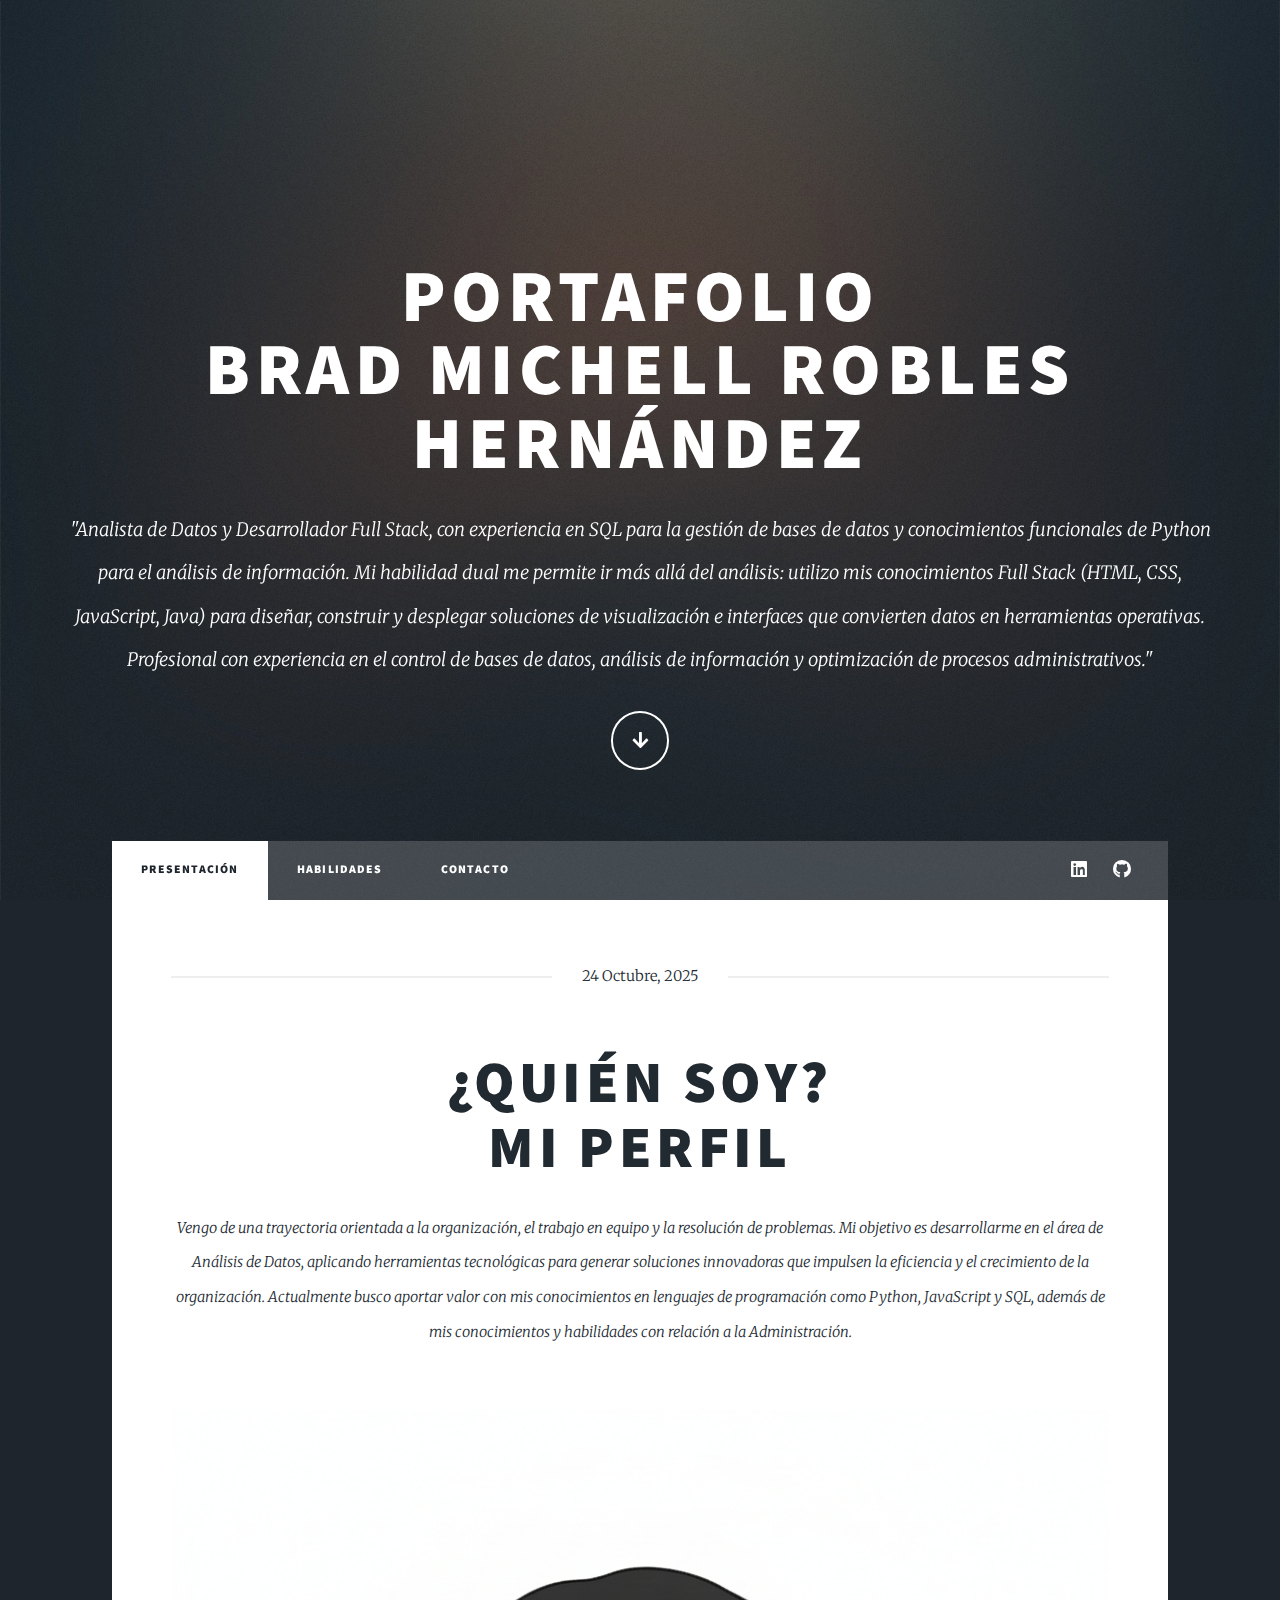
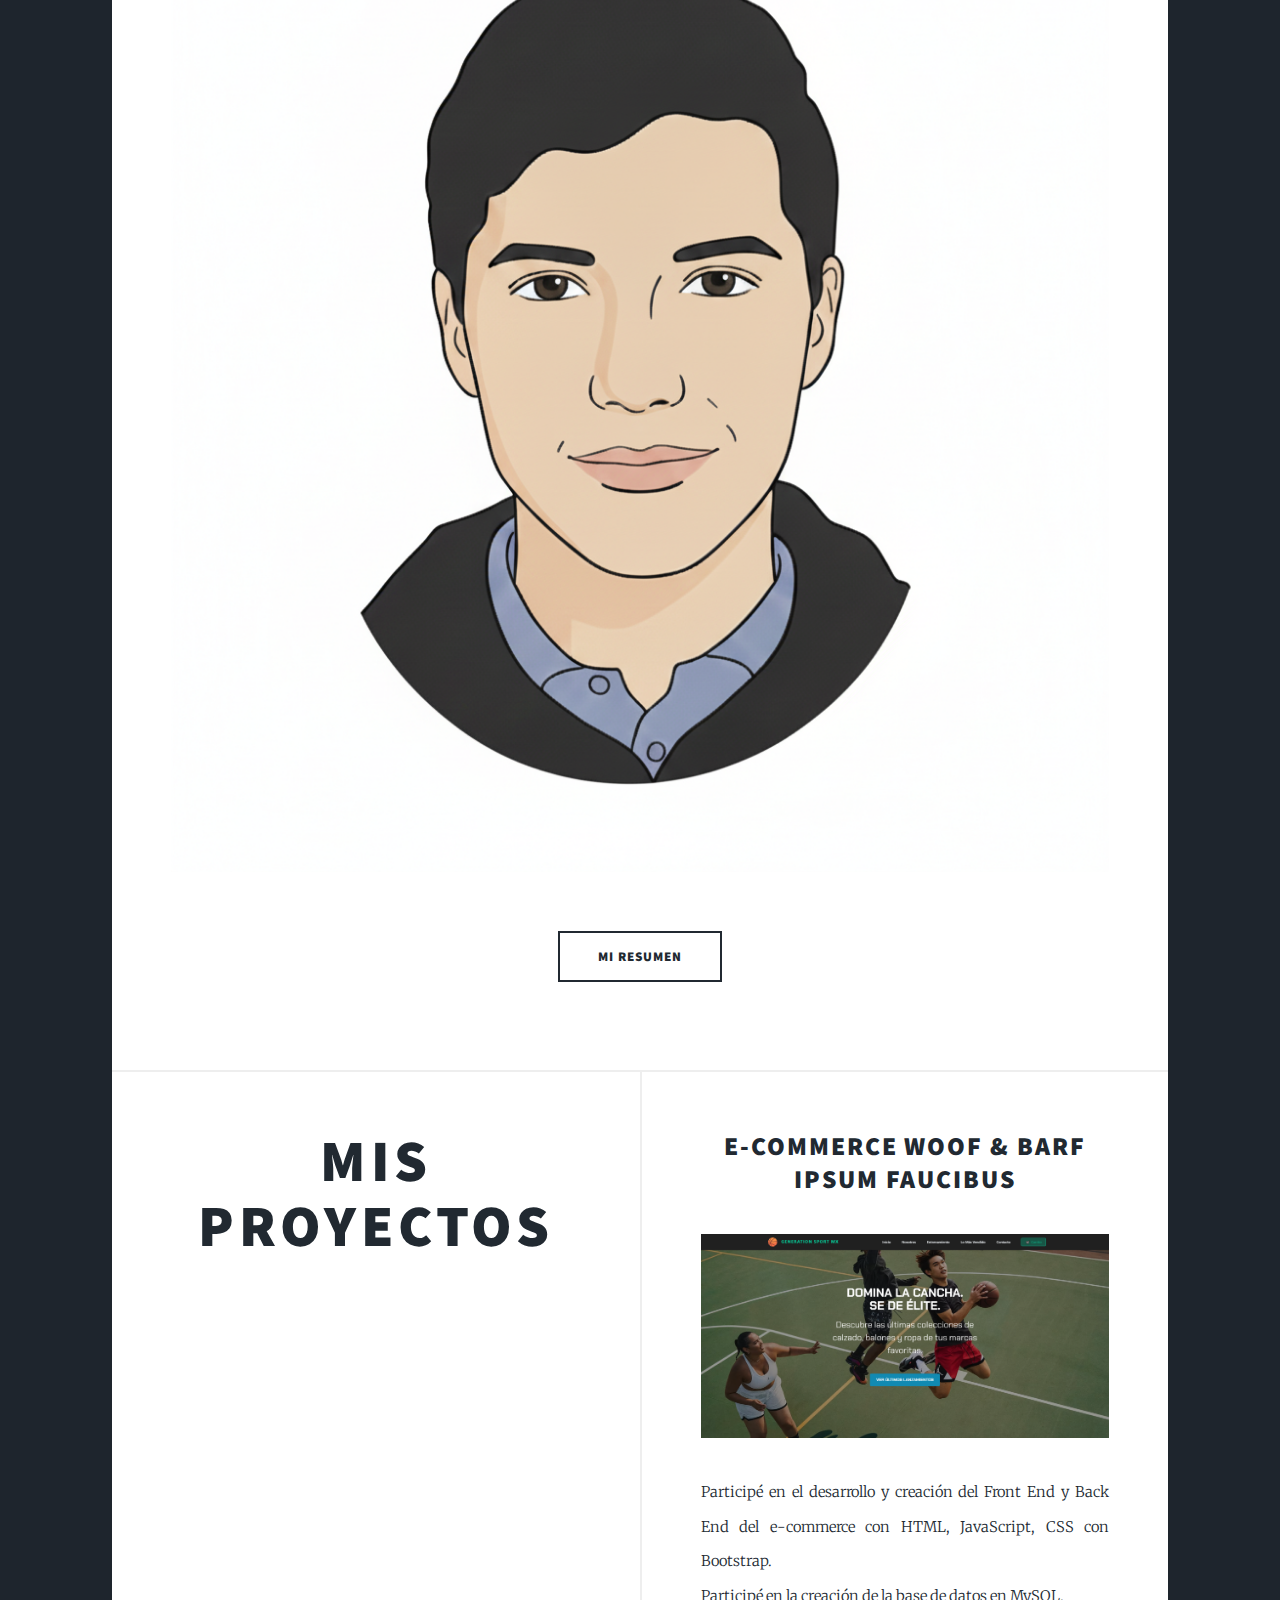
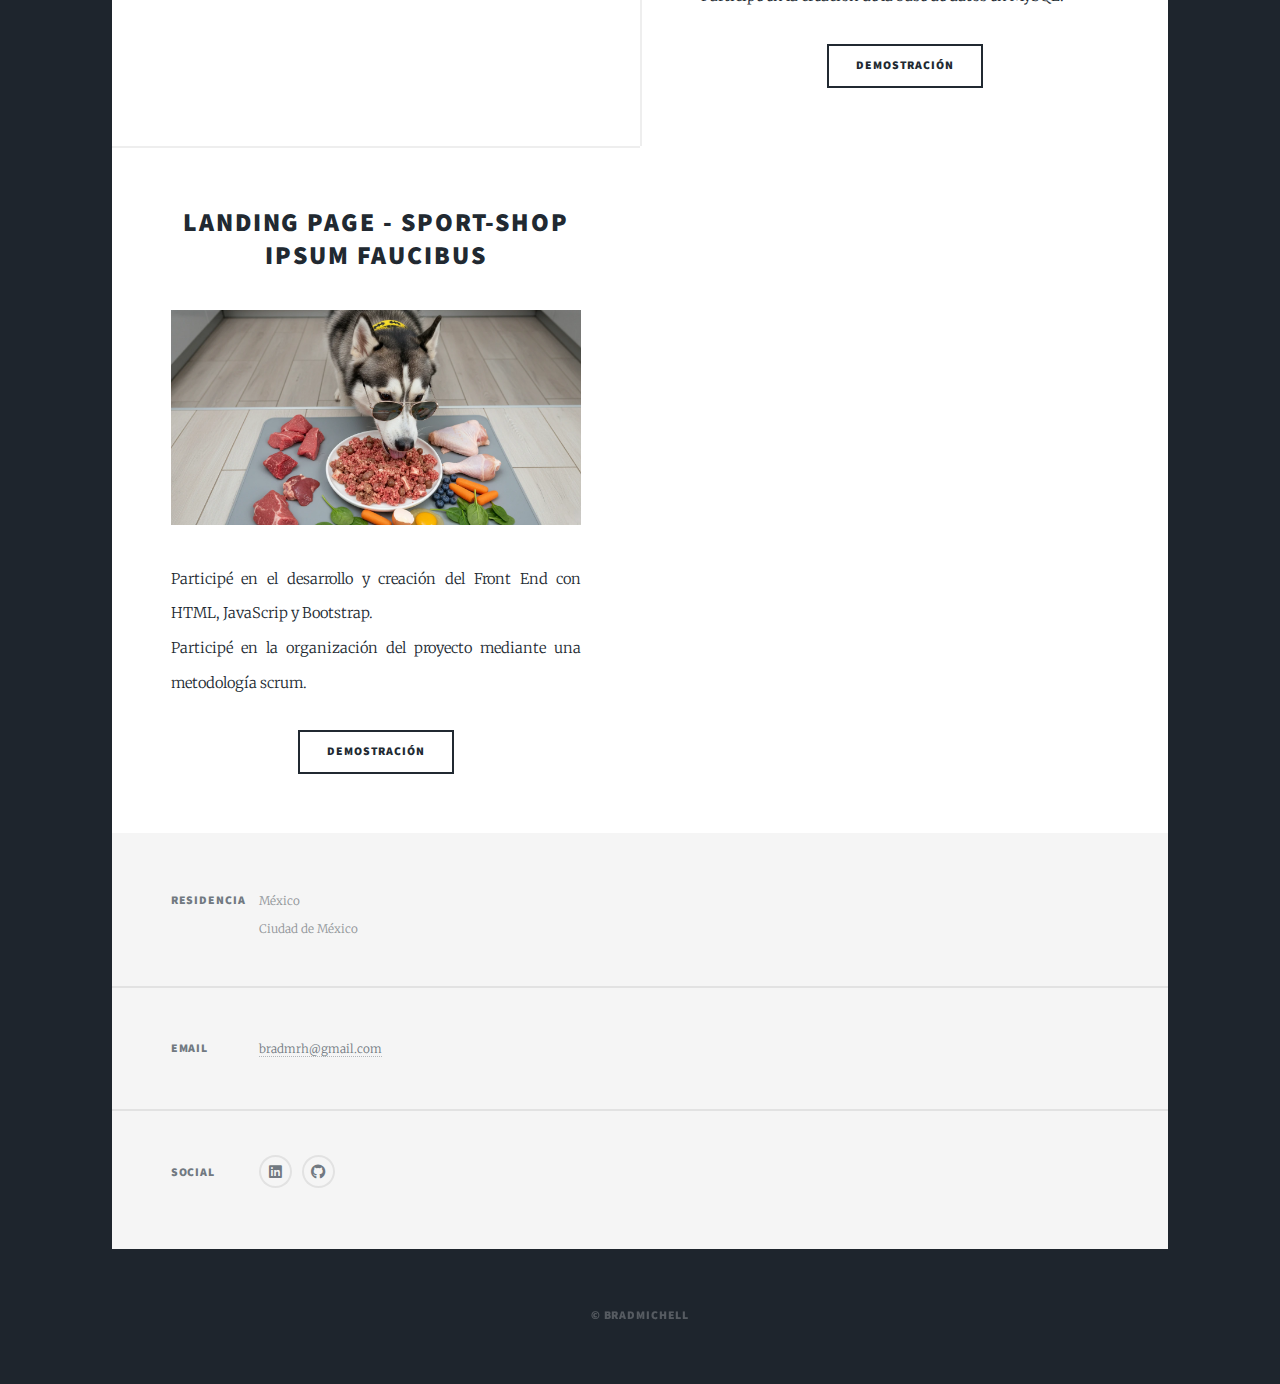
<file: index.html>
<!DOCTYPE HTML>
<!--
	Massively by HTML5 UP
	html5up.net | @ajlkn
	Free for personal and commercial use under the CCA 3.0 license (html5up.net/license)
-->
<html>
	<head>
		<title>Portafolio</title>
		<meta charset="utf-8" />
		<meta name="viewport" content="width=device-width, initial-scale=1, user-scalable=no" />
		<link rel="stylesheet" href="assets/css/main.css" />
		<noscript><link rel="stylesheet" href="assets/css/noscript.css" /></noscript>
	</head>
	<body class="is-preload">

		<!-- Wrapper -->
			<div id="wrapper" class="fade-in">

				<!-- Intro -->
					<div id="intro">
						<h1>Portafolio<br />
						Brad Michell Robles Hernández</h1>
						<p>"Analista de Datos y Desarrollador Full Stack, con experiencia en SQL para la gestión de bases de datos y conocimientos funcionales de Python para el análisis de información. Mi habilidad dual me permite ir más allá del análisis: utilizo mis conocimientos Full Stack (HTML, CSS, JavaScript, Java) para diseñar, construir y desplegar soluciones de visualización e interfaces que convierten datos en herramientas operativas. Profesional con experiencia en el control de bases de datos, análisis de información y optimización de procesos administrativos."</p>
						<ul class="actions">
							<li><a href="#header" class="button icon solid solo fa-arrow-down scrolly">Continue</a></li>
						</ul>
					</div>

				<!-- Header -->
					<header id="header">
						<a href="index.html" class="logo">Mi perfil</a>
					</header>

				<!-- Nav -->
					<nav id="nav">
						<ul class="links">
							<li class="active"><a href="index.html">Presentación</a></li>
							<li><a href="skills.html">Habilidades</a></li>
							<li><a href="contacto.html">Contacto</a></li>
						</ul>
						<ul class="icons">
							<li><a href="https://www.linkedin.com/in/brad-michell-robles-hernandez/" class="icon brands fa-linkedin"><span class="label">Lindekin</span></a></li>
							<li><a href="https://github.com/bradmrh-dev" class="icon brands fa-github"><span class="label">GitHub</span></a></li>
						</ul>
					</nav>

				<!-- Main -->
					<div id="main">

						<!-- Featured Post -->
							<article class="post featured">
								<header class="major">
									<span class="date"> 24 Octubre, 2025</span>
									<h2><a href="#">¿Quién soy?<br />
									Mi perfil</a></h2>
									<p>Vengo
                                    de una trayectoria orientada a la organización, el trabajo en equipo y la resolución de problemas. Mi objetivo es
                                    desarrollarme en el área de Análisis de Datos, aplicando herramientas tecnológicas para generar soluciones innovadoras
                                    que impulsen la eficiencia y el crecimiento de la organización.
                                    Actualmente busco aportar valor con mis conocimientos en lenguajes de programación como Python, JavaScript y SQL,
                                    además de mis conocimientos y habilidades con relación a la Administración.</p>
								</header>
								<a href="#" class="image main"><img src="images/profilebrad.png" alt="" /></a>
								<ul class="actions special">
									<li><a href="/archivospdf/BRAD MICHELL ROBLES HERNANDEZ-CV-Entrega3.pdf" class="button large">Mi resumen</a></li>
								</ul>
							</article>

						<!-- Posts -->
							<section class="posts">
								
								<h1 class="titulo-seccion">Mis Proyectos</h1>
								<article>
									<header>
										<h2><a href="#">E-Commerce Woof & BARF<br />
										ipsum faucibus</a></h2>
									</header>
									<a href="#" class="image fit"><img src="images/sport.png" alt="" /></a>
									<p>Participé en el desarrollo y creación del Front End y Back End del e-commerce con HTML, JavaScript, CSS con
                                    Bootstrap.<br />
                                    Participé en la creación de la base de datos en MySQL.</p>
									<ul class="actions special">
										<li><a href="https://github.com/Arukado69/Proyecto-Integrador" class="button">Demostración</a></li>
									</ul>
								</article>

								<article>
									<header>
										<h2><a href="#">Landing Page - Sport-Shop<br />
										ipsum faucibus</a></h2>
									</header>
									<a href="#" class="image fit"><img src="images/inicio-hero.webp" alt="" /></a>
									<p>Participé en el desarrollo y creación del Front End con HTML, JavaScrip y Bootstrap.<br />
                                    Participé en la organización del proyecto mediante una metodología scrum.</p>
									<ul class="actions special">
										<li><a href="https://github.com/zepahua25/Hackathon-Sport-Shop" class="button">Demostración</a></li>
									</ul>
								</article>
							</div>
							</section>

				<!-- Footer -->
					<footer id="footer">
						<section class="split contact">
							<section class="alt">
								<h3>Residencia</h3>
								<p>México<br />
								Ciudad de México</p>
							</section>
							<section>
								<h3>Email</h3>
								<p><a href="#">bradmrh@gmail.com</a></p>
							</section>
							<section>
								<h3>Social</h3>
								<ul class="icons alt">
									<li><a href="https://www.linkedin.com/in/brad-michell-robles-hernandez/" class="icon brands alt fa-linkedin"><span class="label">Lindedin</span></a></li>
									<li><a href="https://github.com/bradmrh-dev" class="icon brands alt fa-github"><span class="label">GitHub</span></a></li>
								</ul>
							</section>
						</section>
					</footer>

				<!-- Copyright -->
					<div id="copyright">
						<ul><li>&copy; BradMichell</li></ul>
					</div>

			</div>

		<!-- Scripts -->
			<script src="assets/js/jquery.min.js"></script>
			<script src="assets/js/jquery.scrollex.min.js"></script>
			<script src="assets/js/jquery.scrolly.min.js"></script>
			<script src="assets/js/browser.min.js"></script>
			<script src="assets/js/breakpoints.min.js"></script>
			<script src="assets/js/util.js"></script>
			<script src="assets/js/main.js"></script>

	</body>
</html>
</file>
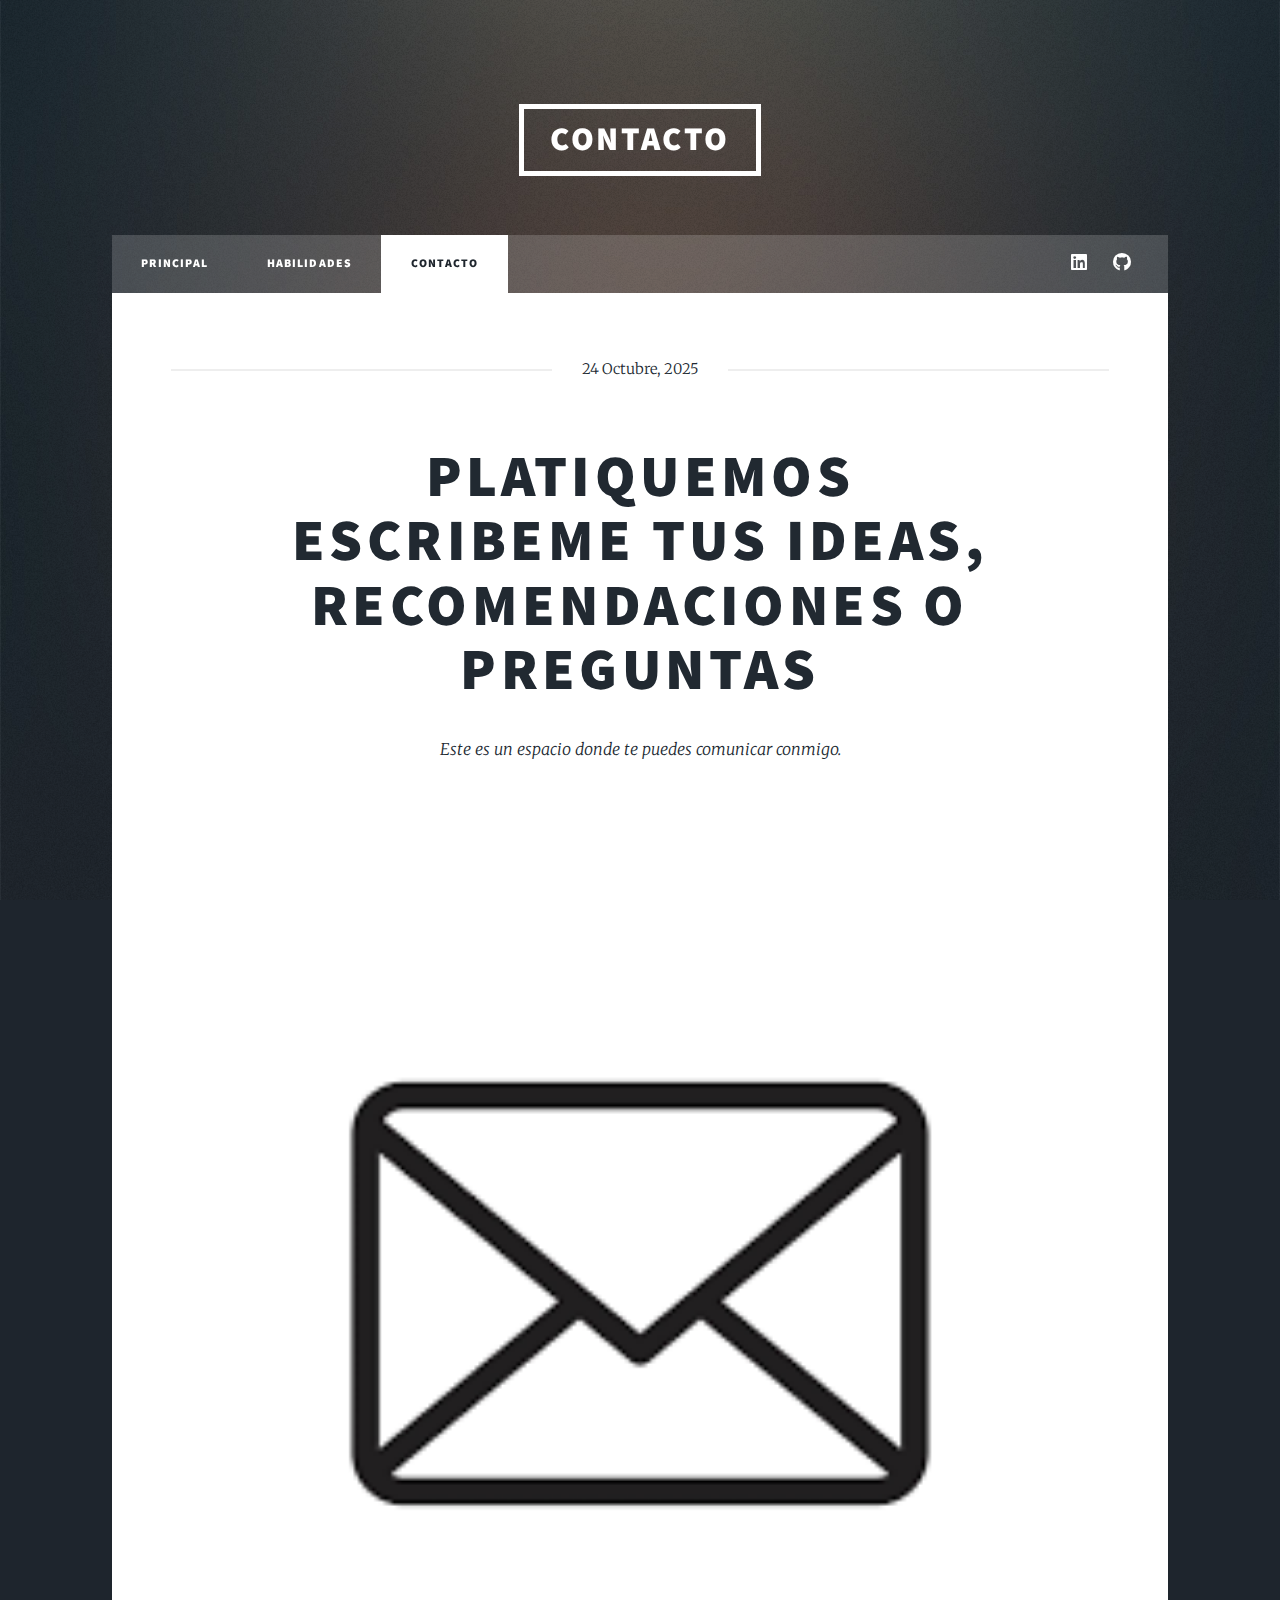
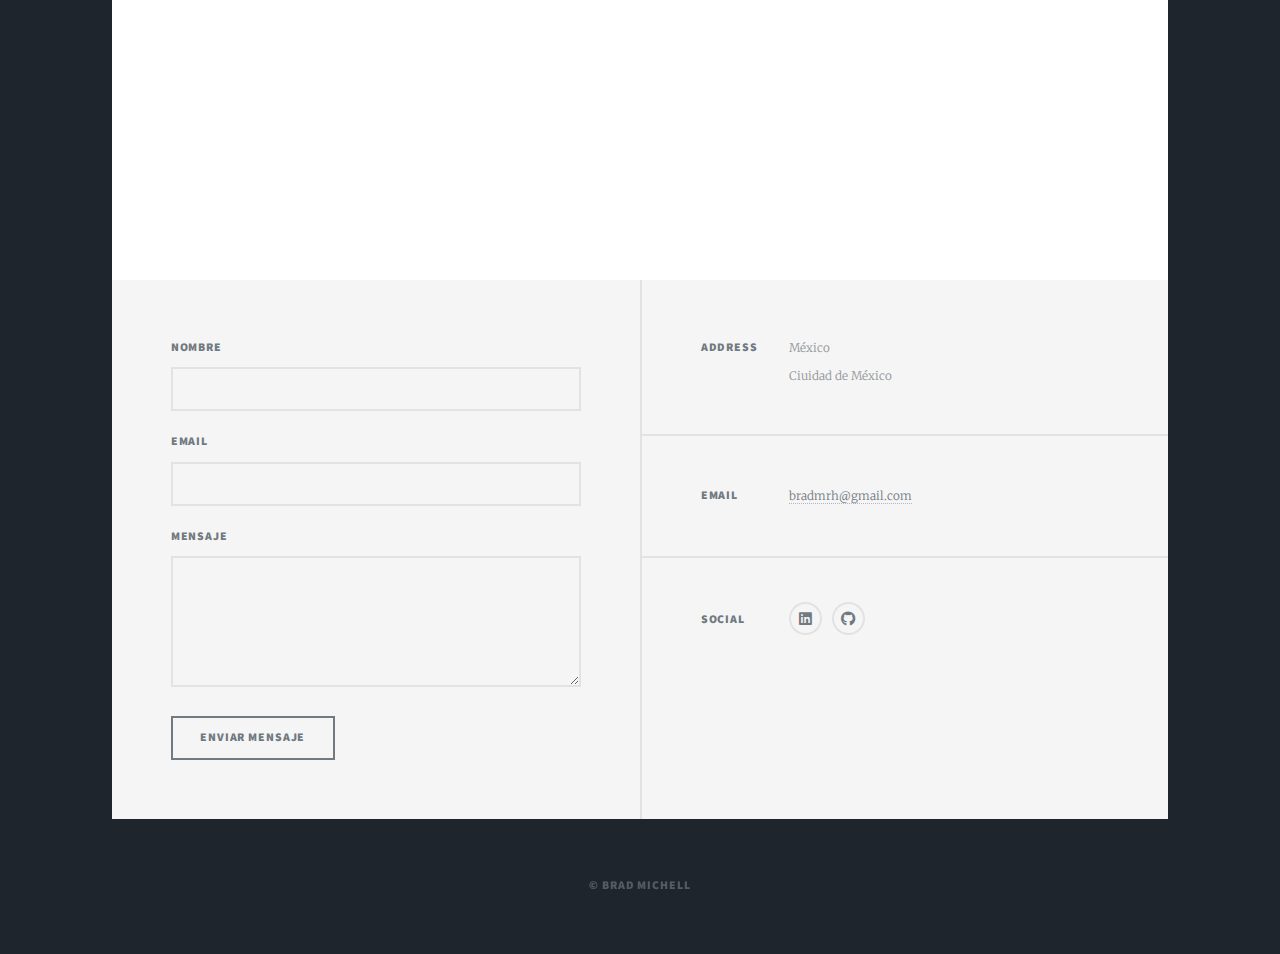
<file: contacto.html>
<!DOCTYPE HTML>
<!--
	Massively by HTML5 UP
	html5up.net | @ajlkn
	Free for personal and commercial use under the CCA 3.0 license (html5up.net/license)
-->
<html>
	<head>
		<title>Pagina de Contacto</title>
		<meta charset="utf-8" />
		<meta name="viewport" content="width=device-width, initial-scale=1, user-scalable=no" />
		<link rel="stylesheet" href="assets/css/main.css" />
		<noscript><link rel="stylesheet" href="assets/css/noscript.css" /></noscript>
	</head>
	<body class="is-preload">

		<!-- Wrapper -->
			<div id="wrapper">

				<!-- Header -->
					<header id="header">
						<a href="index.html" class="logo">Contacto</a>
					</header>

				<!-- Nav -->
					<nav id="nav">
						<ul class="links">
							<li><a href="index.html">Principal</a></li>
							<li><a href="skills.html">Habilidades</a></li>
							<li class="active"><a href="contacto.html">Contacto</a></li>
						</ul>
						<ul class="icons">
							<li><a href="https://www.linkedin.com/in/brad-michell-robles-hernandez/" class="icon brands fa-linkedin"><span class="label">Linkedin</span></a></li>
							<li><a href="https://github.com/bradmrh-dev" class="icon brands fa-github"><span class="label">GitHub</span></a></li>
						</ul>
					</nav>

				<!-- Main -->
					<div id="main">

						<!-- Post -->
							<section class="post">
								<header class="major">
									<span class="date">24 Octubre, 2025</span>
									<h1>Platiquemos<br />
									Escribeme tus ideas, recomendaciones o preguntas</h1>
									<p>Este es un espacio donde te puedes comunicar conmigo.</p>
									<a href="#" class="image main"><img src="images/correo.png" alt="" /></a>
								</header>
							</section>

					</div>

				<!-- Footer -->
					<footer id="footer">
						<section>
							<form method="post" action="#">
								<div class="fields">
									<div class="field">
										<label for="name">Nombre</label>
										<input type="text" name="name" id="name" />
									</div>
									<div class="field">
										<label for="email">Email</label>
										<input type="text" name="email" id="email" />
									</div>
									<div class="field">
										<label for="message">Mensaje</label>
										<textarea name="message" id="message" rows="3"></textarea>
									</div>
								</div>
								<ul class="actions">
									<li><input type="submit" value="Enviar Mensaje" /></li>
								</ul>
							</form>
						</section>
						<section class="split contact">
							<section class="alt">
								<h3>Address</h3>
								<p>México<br />
								Ciuidad de México</p>
							</section>
							<section>
								<h3>Email</h3>
								<p><a href="#">bradmrh@gmail.com</a></p>
							</section>
							<section>
								<h3>Social</h3>
								<ul class="icons alt">
									<li><a href="https://www.linkedin.com/in/brad-michell-robles-hernandez/" class="icon brands alt fa-linkedin"><span class="label">Linkedin</span></a></li>
									<li><a href="https://github.com/bradmrh-dev" class="icon brands alt fa-github"><span class="label">GitHub</span></a></li>
								</ul>
							</section>
						</section>
					</footer>

				<!-- Copyright -->
					<div id="copyright">
						<ul><li>&copy; Brad Michell</li></ul>
					</div>

			</div>

		<!-- Scripts -->
			<script src="assets/js/jquery.min.js"></script>
			<script src="assets/js/jquery.scrollex.min.js"></script>
			<script src="assets/js/jquery.scrolly.min.js"></script>
			<script src="assets/js/browser.min.js"></script>
			<script src="assets/js/breakpoints.min.js"></script>
			<script src="assets/js/util.js"></script>
			<script src="assets/js/main.js"></script>

	</body>
</html>
</file>
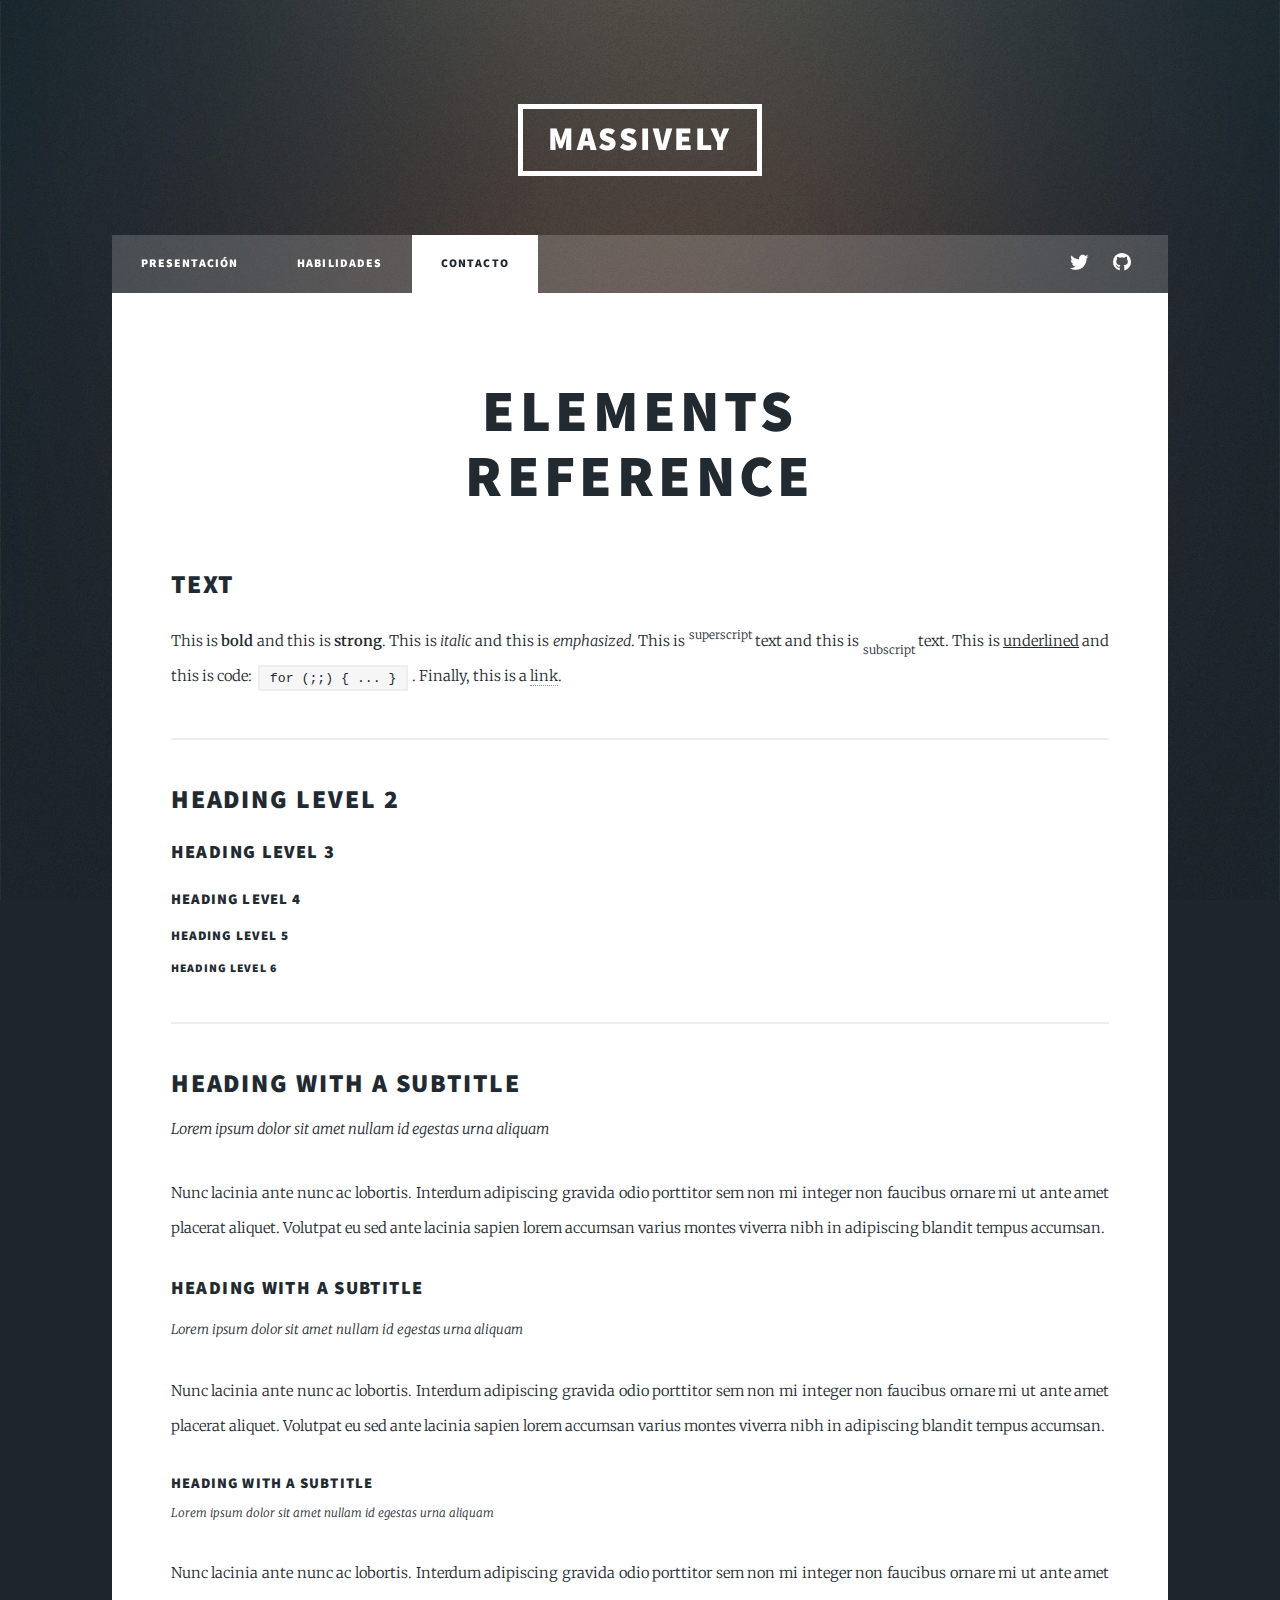
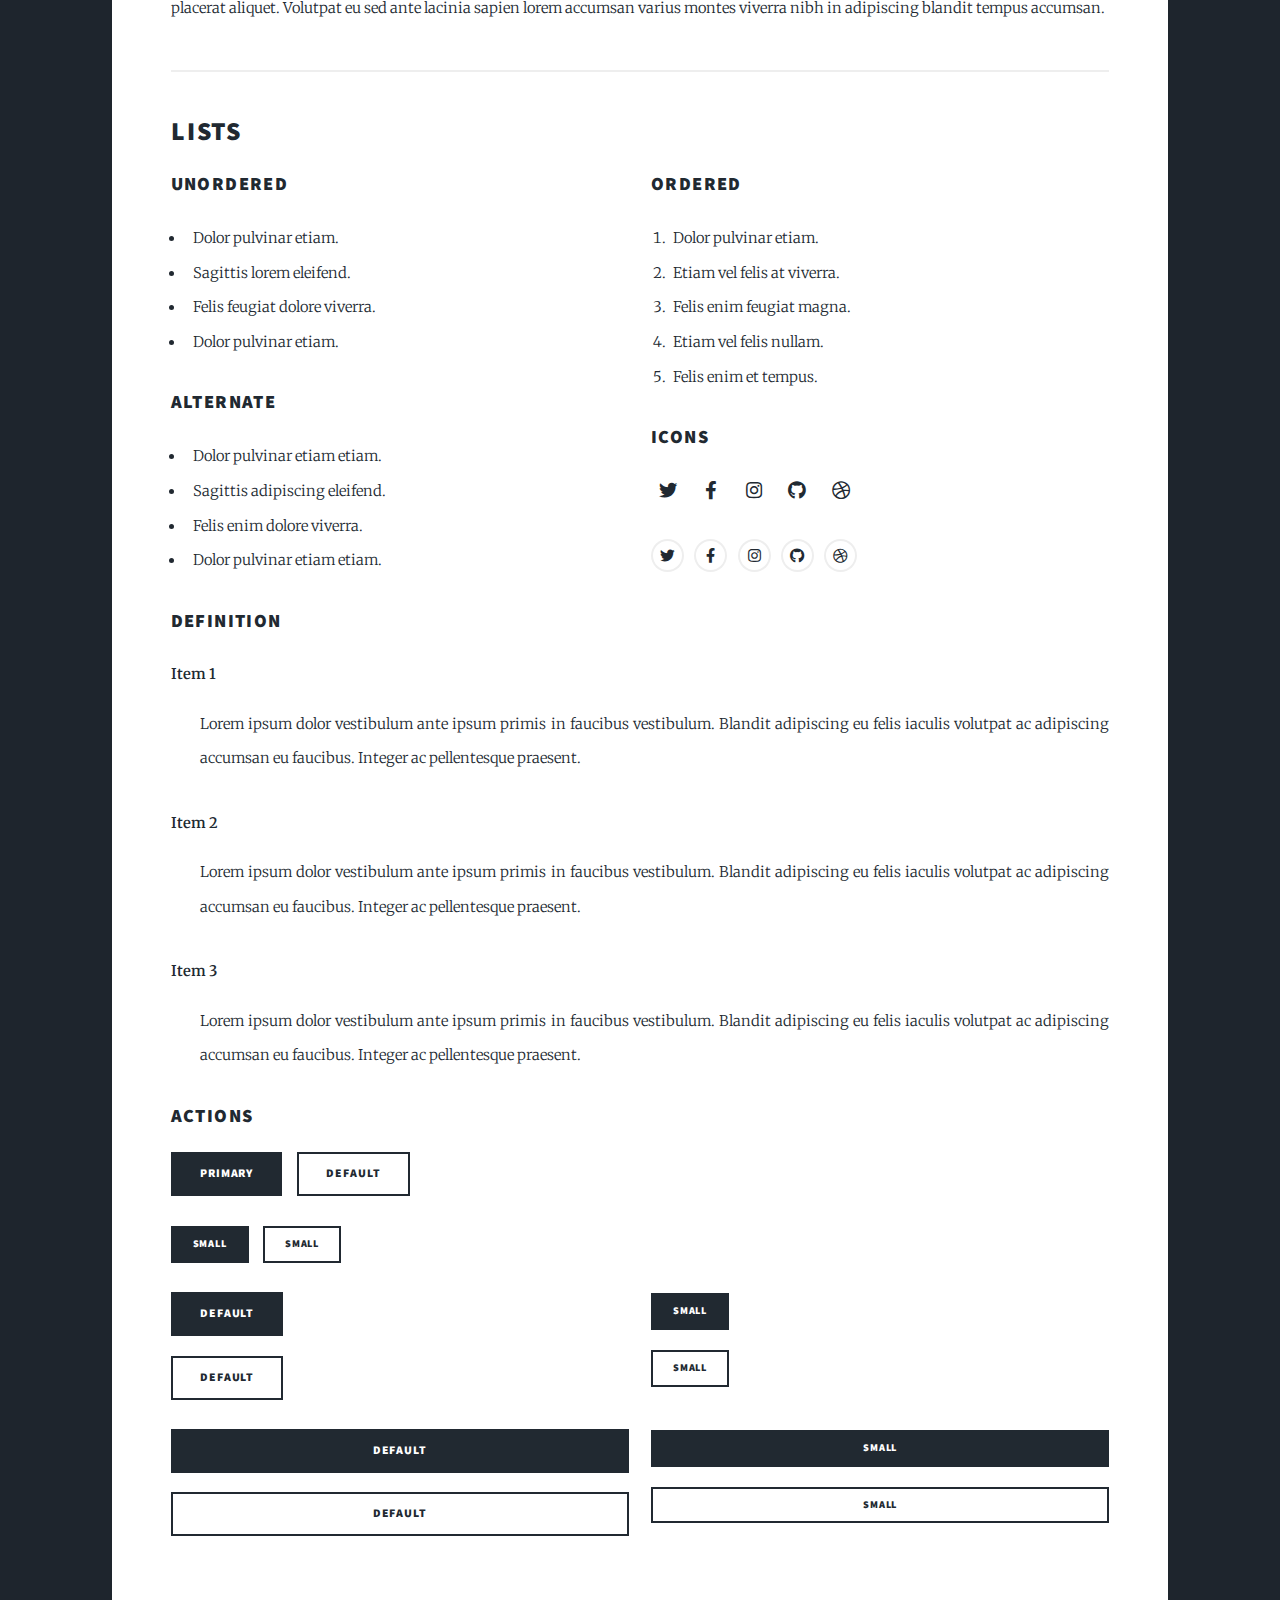
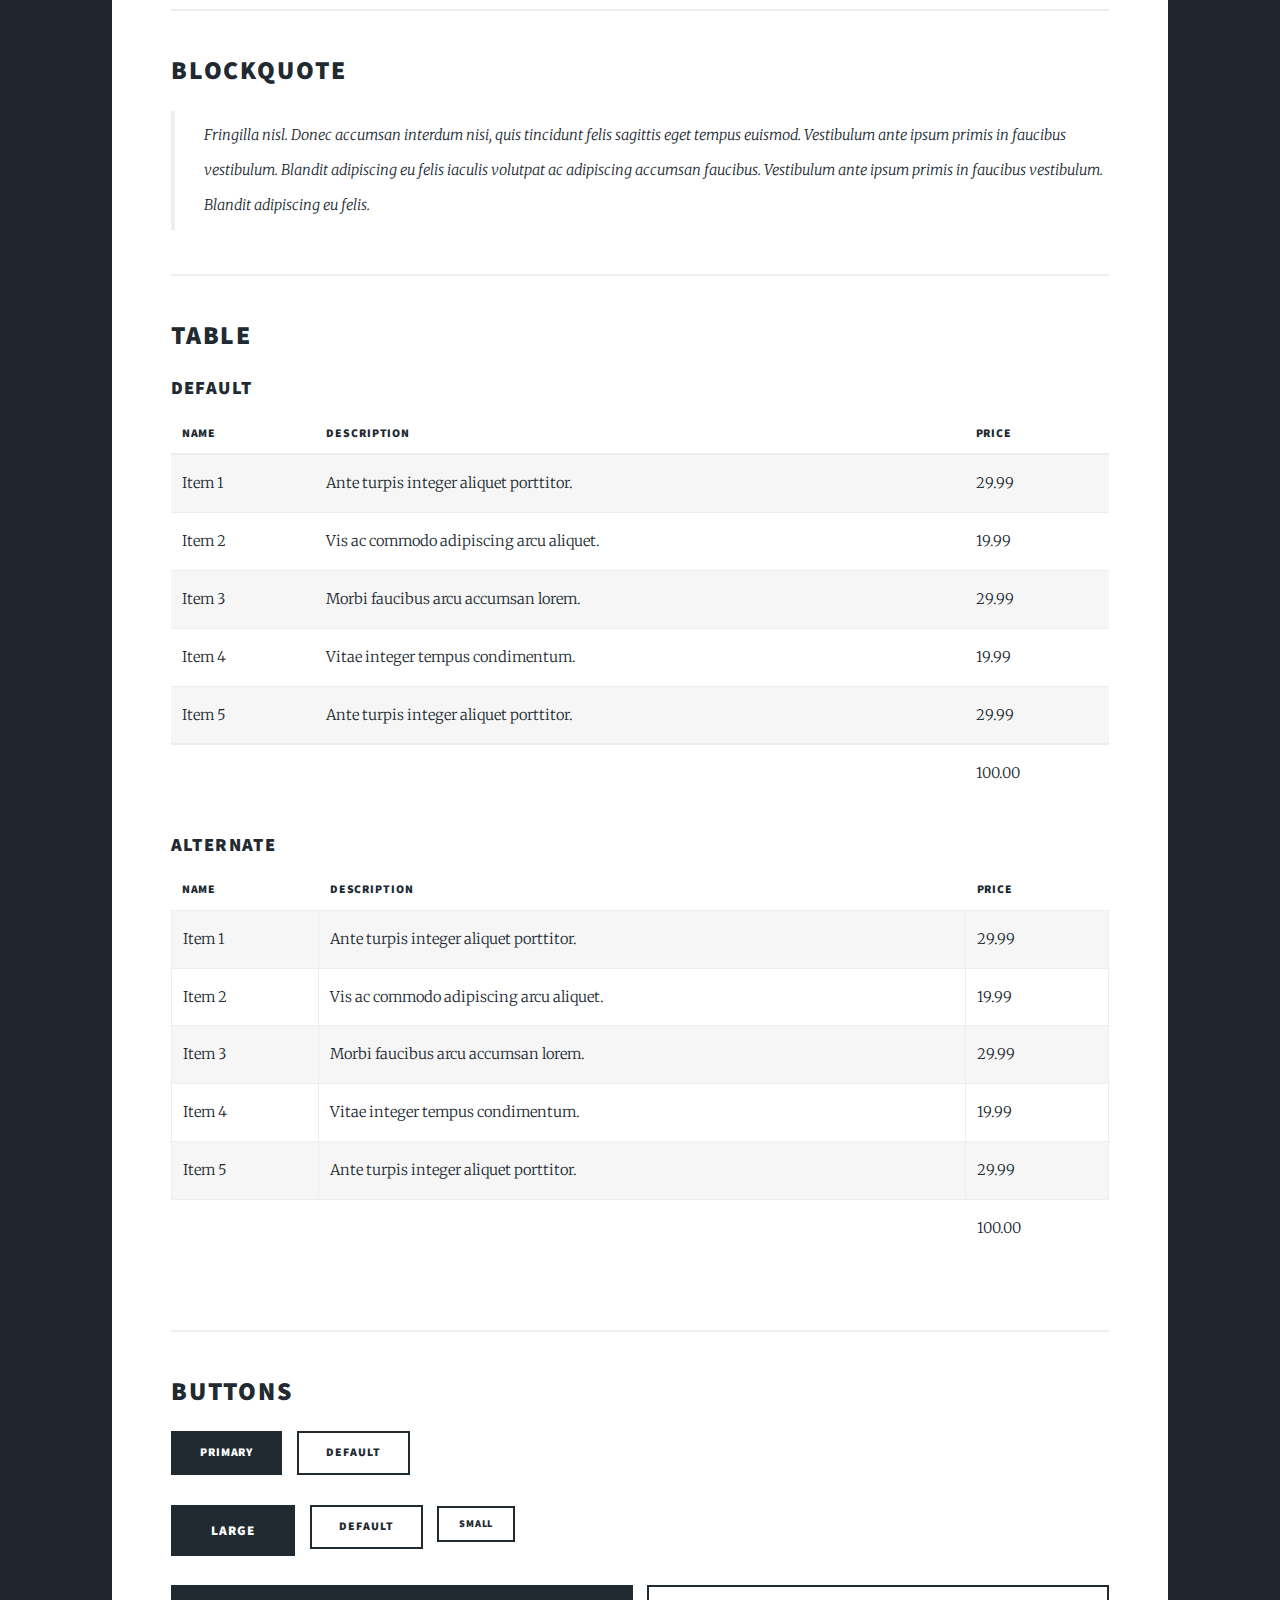
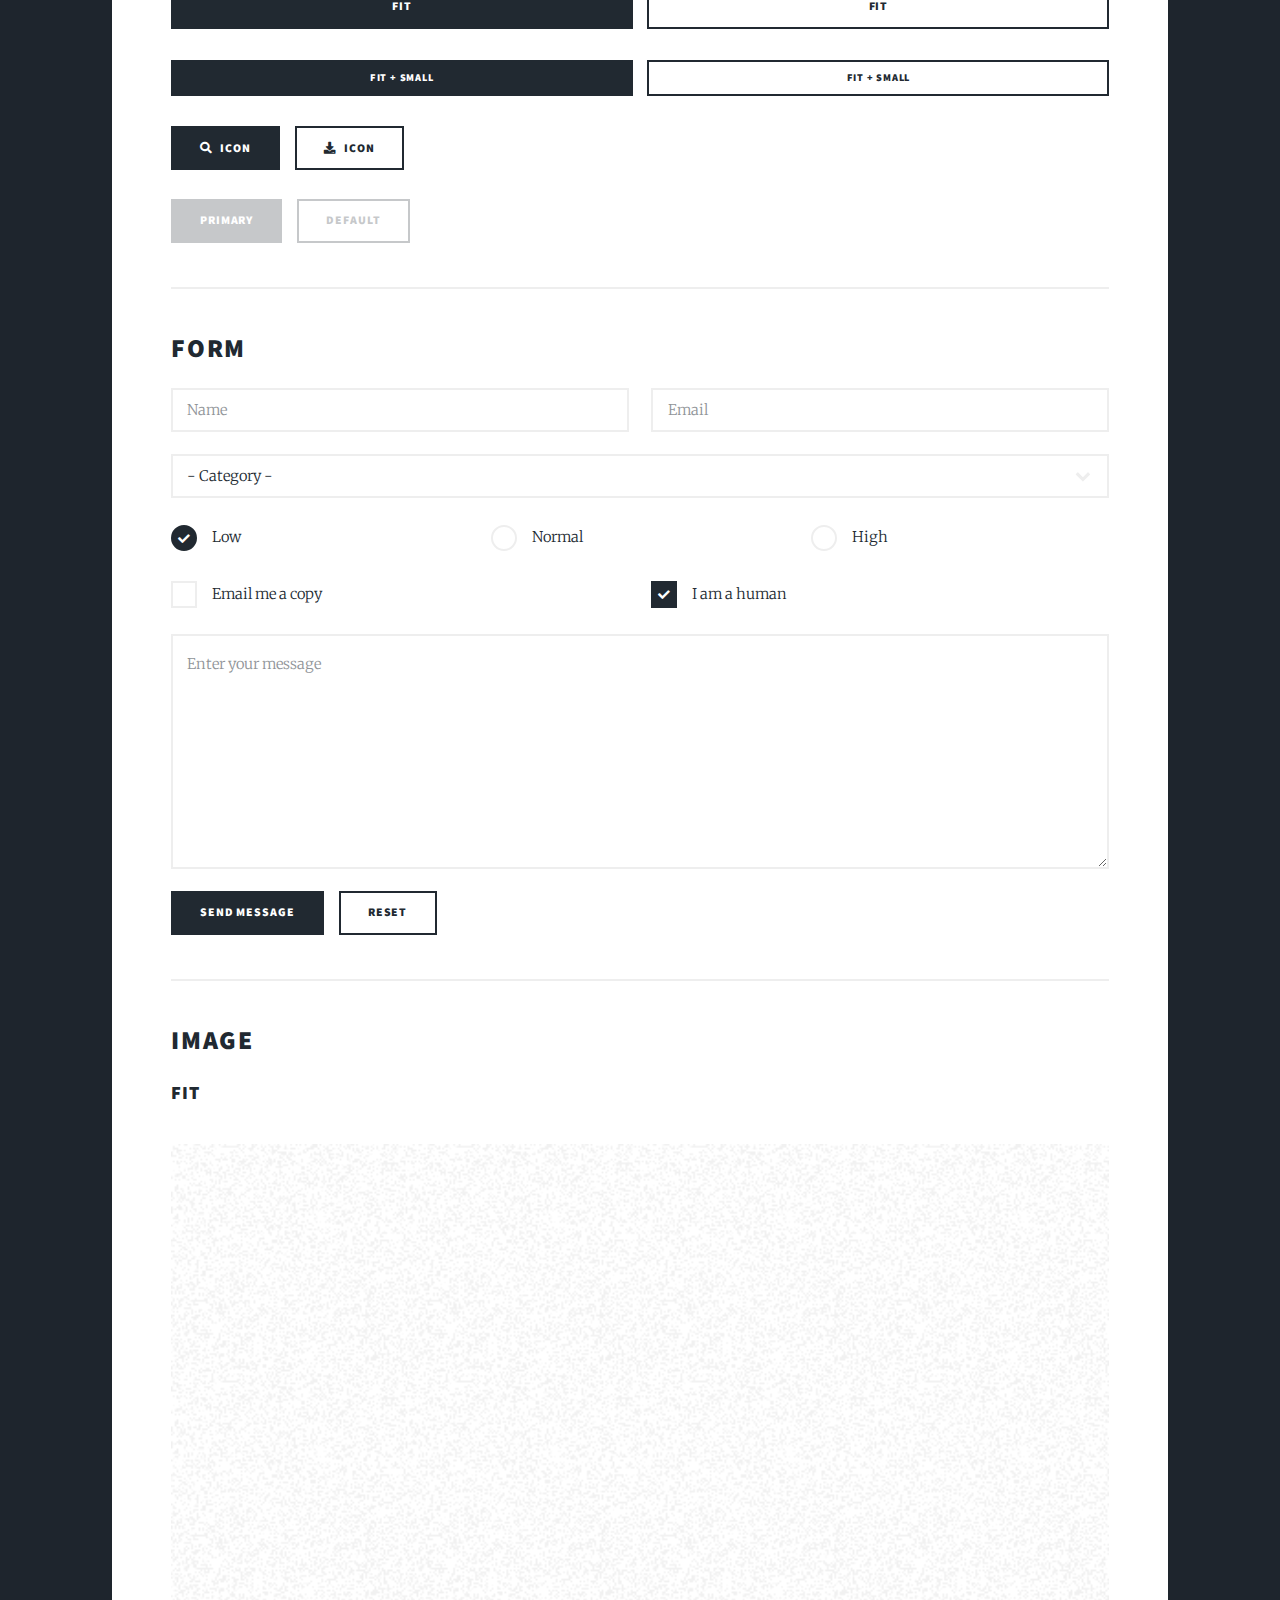
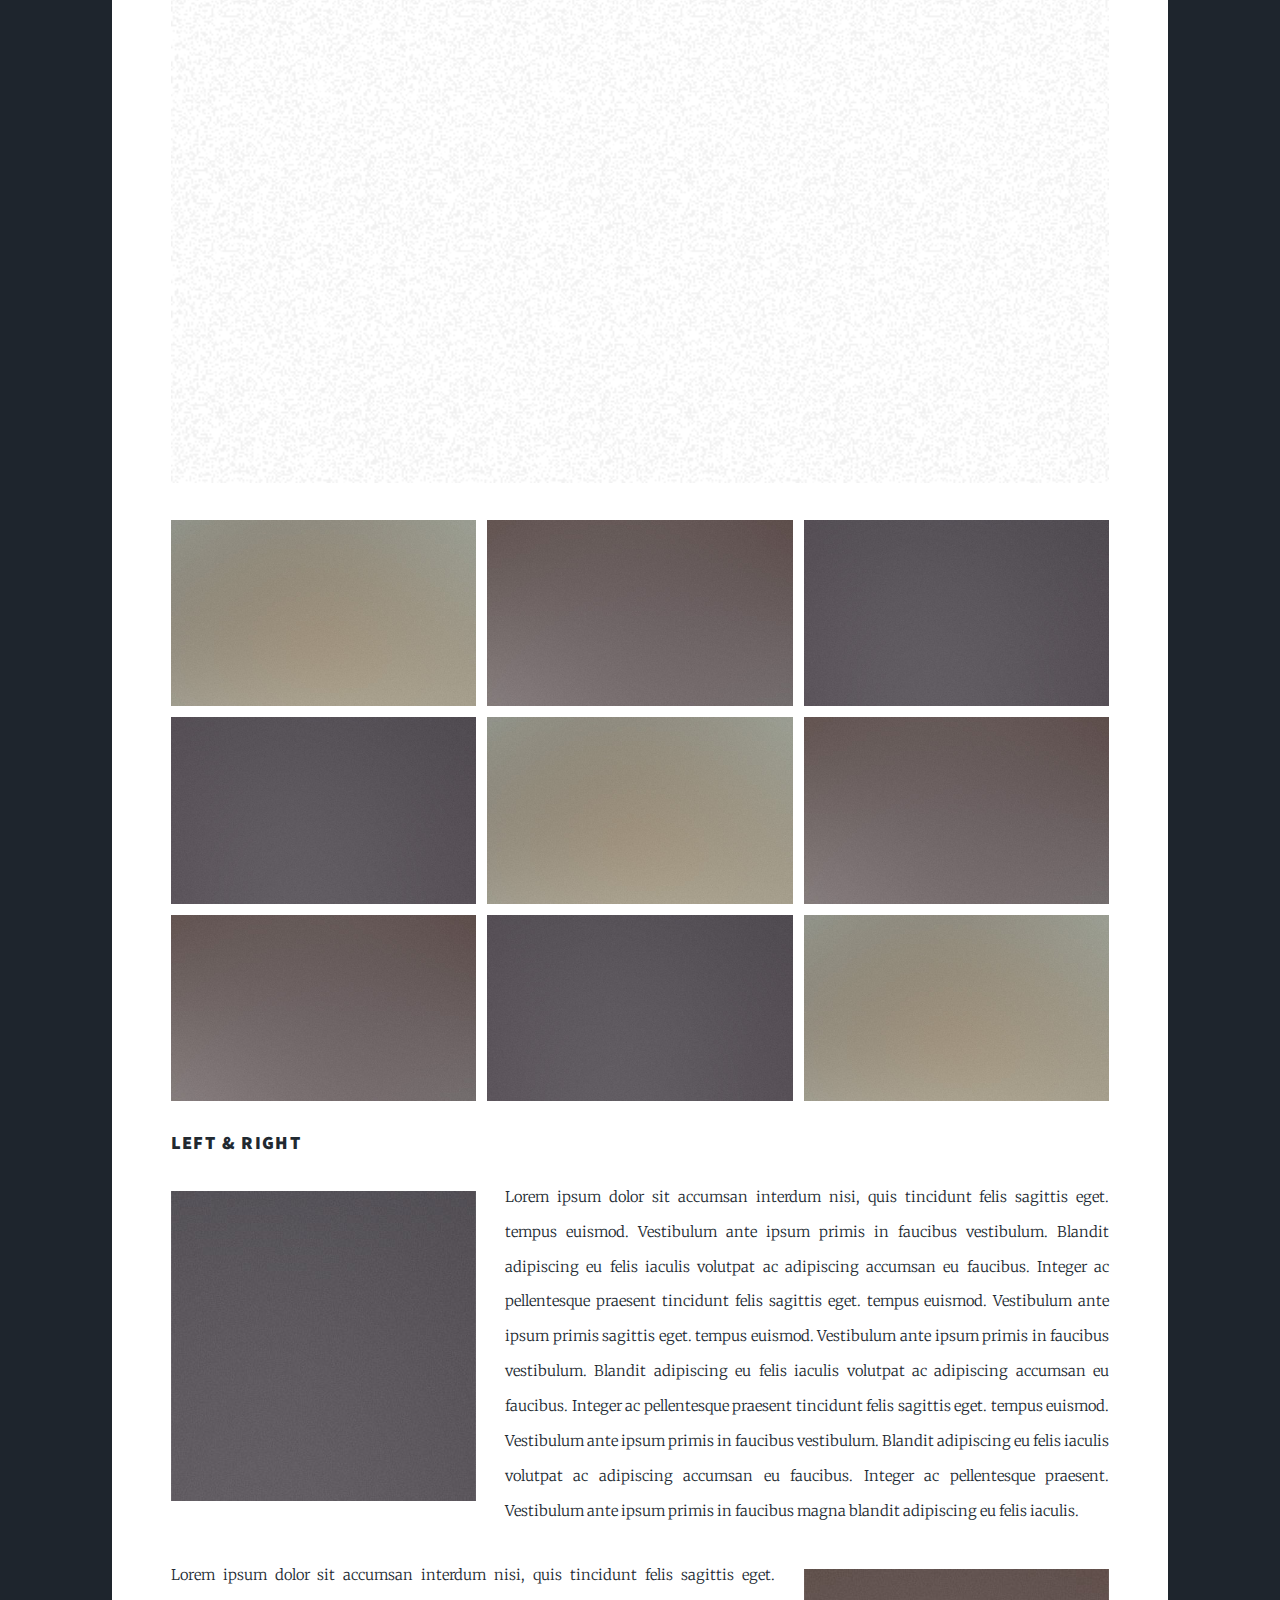
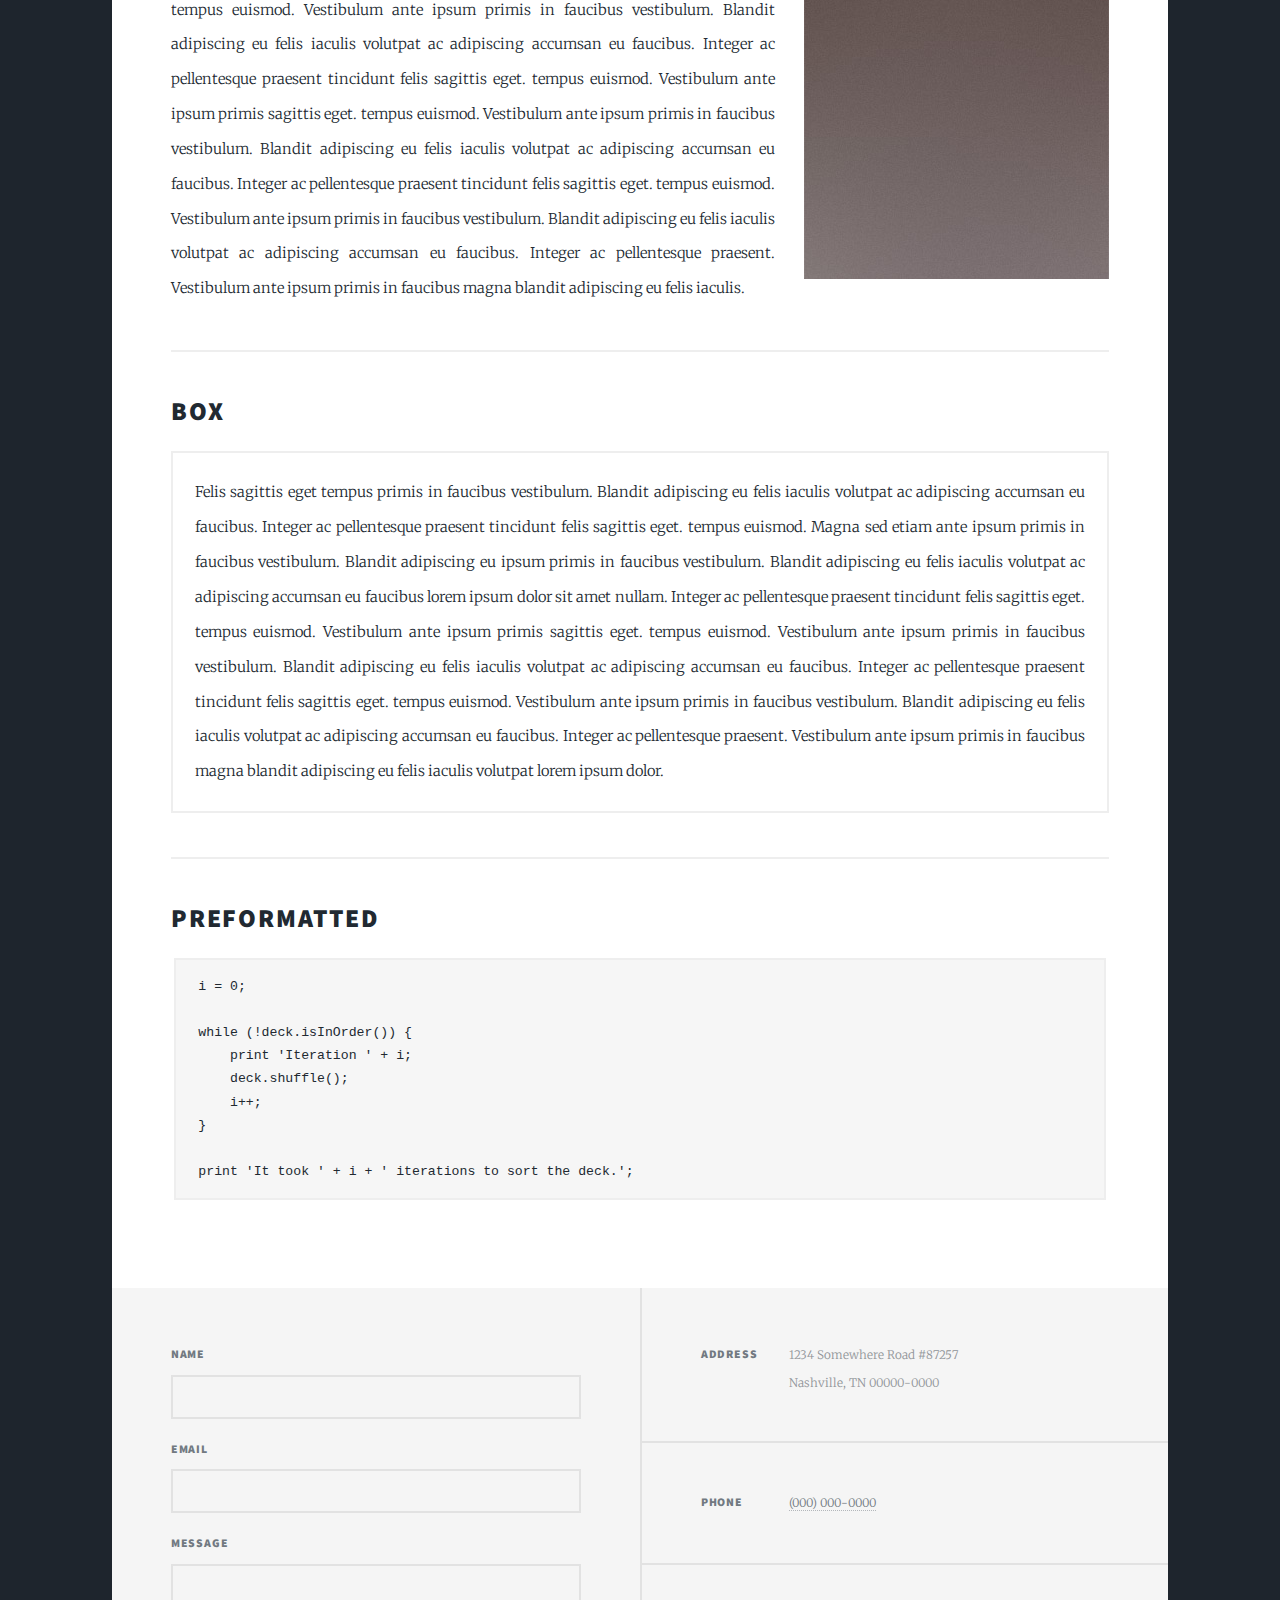
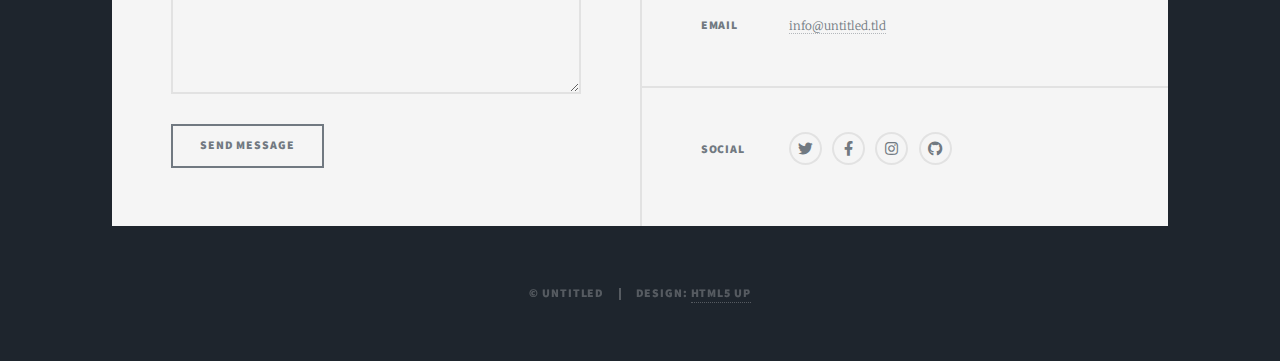
<file: elements.html>
<!DOCTYPE HTML>
<!--
	Massively by HTML5 UP
	html5up.net | @ajlkn
	Free for personal and commercial use under the CCA 3.0 license (html5up.net/license)
-->
<html>
	<head>
		<title>Elements Reference - Massively by HTML5 UP</title>
		<meta charset="utf-8" />
		<meta name="viewport" content="width=device-width, initial-scale=1, user-scalable=no" />
		<link rel="stylesheet" href="assets/css/main.css" />
		<noscript><link rel="stylesheet" href="assets/css/noscript.css" /></noscript>
	</head>
	<body class="is-preload">

		<!-- Wrapper -->
			<div id="wrapper">

				<!-- Header -->
					<header id="header">
						<a href="index.html" class="logo">Massively</a>
					</header>

				<!-- Nav -->
					<nav id="nav">
						<ul class="links">
							<li><a href="index.html">Presentación</a></li>
							<li><a href="generic.html">Habilidades</a></li>
							<li class="active"><a href="elements.html">Contacto</a></li>
						</ul>
						<ul class="icons">
							<li><a href="#" class="icon brands fa-twitter"><span class="label">Linkedin</span></a></li>
							<li><a href="#" class="icon brands fa-github"><span class="label">GitHub</span></a></li>
						</ul>
					</nav>

				<!-- Main -->
					<div id="main">

						<!-- Post -->
							<section class="post">
								<header class="major">
									<h1>Elements<br />
									Reference</h1>
								</header>

								<!-- Text stuff -->
									<h2>Text</h2>
									<p>This is <b>bold</b> and this is <strong>strong</strong>. This is <i>italic</i> and this is <em>emphasized</em>.
									This is <sup>superscript</sup> text and this is <sub>subscript</sub> text.
									This is <u>underlined</u> and this is code: <code>for (;;) { ... }</code>.
									Finally, this is a <a href="#">link</a>.</p>
									<hr />
									<h2>Heading Level 2</h2>
									<h3>Heading Level 3</h3>
									<h4>Heading Level 4</h4>
									<h5>Heading Level 5</h5>
									<h6>Heading Level 6</h6>
									<hr />
									<header>
										<h2>Heading with a Subtitle</h2>
										<p>Lorem ipsum dolor sit amet nullam id egestas urna aliquam</p>
									</header>
									<p>Nunc lacinia ante nunc ac lobortis. Interdum adipiscing gravida odio porttitor sem non mi integer non faucibus ornare mi ut ante amet placerat aliquet. Volutpat eu sed ante lacinia sapien lorem accumsan varius montes viverra nibh in adipiscing blandit tempus accumsan.</p>
									<header>
										<h3>Heading with a Subtitle</h3>
										<p>Lorem ipsum dolor sit amet nullam id egestas urna aliquam</p>
									</header>
									<p>Nunc lacinia ante nunc ac lobortis. Interdum adipiscing gravida odio porttitor sem non mi integer non faucibus ornare mi ut ante amet placerat aliquet. Volutpat eu sed ante lacinia sapien lorem accumsan varius montes viverra nibh in adipiscing blandit tempus accumsan.</p>
									<header>
										<h4>Heading with a Subtitle</h4>
										<p>Lorem ipsum dolor sit amet nullam id egestas urna aliquam</p>
									</header>
									<p>Nunc lacinia ante nunc ac lobortis. Interdum adipiscing gravida odio porttitor sem non mi integer non faucibus ornare mi ut ante amet placerat aliquet. Volutpat eu sed ante lacinia sapien lorem accumsan varius montes viverra nibh in adipiscing blandit tempus accumsan.</p>

									<hr />

								<!-- Lists -->
									<h2>Lists</h2>
									<div class="row">
										<div class="col-6 col-12-small">

											<h3>Unordered</h3>
											<ul>
												<li>Dolor pulvinar etiam.</li>
												<li>Sagittis lorem eleifend.</li>
												<li>Felis feugiat dolore viverra.</li>
												<li>Dolor pulvinar etiam.</li>
											</ul>

											<h3>Alternate</h3>
											<ul class="alt">
												<li>Dolor pulvinar etiam etiam.</li>
												<li>Sagittis adipiscing eleifend.</li>
												<li>Felis enim dolore viverra.</li>
												<li>Dolor pulvinar etiam etiam.</li>
											</ul>

										</div>
										<div class="col-6 col-12-small">

											<h3>Ordered</h3>
											<ol>
												<li>Dolor pulvinar etiam.</li>
												<li>Etiam vel felis at viverra.</li>
												<li>Felis enim feugiat magna.</li>
												<li>Etiam vel felis nullam.</li>
												<li>Felis enim et tempus.</li>
											</ol>

											<h3>Icons</h3>
											<ul class="icons">
												<li><a href="#" class="icon brands fa-twitter"><span class="label">Twitter</span></a></li>
												<li><a href="#" class="icon brands fa-facebook-f"><span class="label">Facebook</span></a></li>
												<li><a href="#" class="icon brands fa-instagram"><span class="label">Instagram</span></a></li>
												<li><a href="#" class="icon brands fa-github"><span class="label">Github</span></a></li>
												<li><a href="#" class="icon brands fa-dribbble"><span class="label">Dribbble</span></a></li>
											</ul>
											<ul class="icons alt">
												<li><a href="#" class="icon brands alt fa-twitter"><span class="label">Twitter</span></a></li>
												<li><a href="#" class="icon brands alt fa-facebook-f"><span class="label">Facebook</span></a></li>
												<li><a href="#" class="icon brands alt fa-instagram"><span class="label">Instagram</span></a></li>
												<li><a href="#" class="icon brands alt fa-github"><span class="label">Github</span></a></li>
												<li><a href="#" class="icon brands alt fa-dribbble"><span class="label">Dribbble</span></a></li>
											</ul>

										</div>
									</div>
									<h3>Definition</h3>
									<dl>
										<dt>Item 1</dt>
										<dd>
											<p>Lorem ipsum dolor vestibulum ante ipsum primis in faucibus vestibulum. Blandit adipiscing eu felis iaculis volutpat ac adipiscing accumsan eu faucibus. Integer ac pellentesque praesent.</p>
										</dd>
										<dt>Item 2</dt>
										<dd>
											<p>Lorem ipsum dolor vestibulum ante ipsum primis in faucibus vestibulum. Blandit adipiscing eu felis iaculis volutpat ac adipiscing accumsan eu faucibus. Integer ac pellentesque praesent.</p>
										</dd>
										<dt>Item 3</dt>
										<dd>
											<p>Lorem ipsum dolor vestibulum ante ipsum primis in faucibus vestibulum. Blandit adipiscing eu felis iaculis volutpat ac adipiscing accumsan eu faucibus. Integer ac pellentesque praesent.</p>
										</dd>
									</dl>

									<h3>Actions</h3>
									<ul class="actions">
										<li><a href="#" class="button primary">Primary</a></li>
										<li><a href="#" class="button">Default</a></li>
									</ul>
									<ul class="actions small">
										<li><a href="#" class="button primary small">Small</a></li>
										<li><a href="#" class="button small">Small</a></li>
									</ul>
									<div class="row">
										<div class="col-6 col-12-small">
											<ul class="actions stacked">
												<li><a href="#" class="button primary">Default</a></li>
												<li><a href="#" class="button">Default</a></li>
											</ul>
										</div>
										<div class="col-6 col-12-small">
											<ul class="actions stacked">
												<li><a href="#" class="button primary small">Small</a></li>
												<li><a href="#" class="button small">Small</a></li>
											</ul>
										</div>
									</div>
									<div class="row">
										<div class="col-6 col-12-small">
											<ul class="actions stacked">
												<li><a href="#" class="button primary fit">Default</a></li>
												<li><a href="#" class="button fit">Default</a></li>
											</ul>
										</div>
										<div class="col-6 col-12-small">
											<ul class="actions stacked">
												<li><a href="#" class="button primary small fit">Small</a></li>
												<li><a href="#" class="button small fit">Small</a></li>
											</ul>
										</div>
									</div>

									<hr />

								<!-- Blockquote -->
									<h2>Blockquote</h2>
									<blockquote>Fringilla nisl. Donec accumsan interdum nisi, quis tincidunt felis sagittis eget tempus euismod. Vestibulum ante ipsum primis in faucibus vestibulum. Blandit adipiscing eu felis iaculis volutpat ac adipiscing accumsan faucibus. Vestibulum ante ipsum primis in faucibus vestibulum. Blandit adipiscing eu felis.</blockquote>

									<hr />

								<!-- Table -->
									<h2>Table</h2>

									<h3>Default</h3>
									<div class="table-wrapper">
										<table>
											<thead>
												<tr>
													<th>Name</th>
													<th>Description</th>
													<th>Price</th>
												</tr>
											</thead>
											<tbody>
												<tr>
													<td>Item 1</td>
													<td>Ante turpis integer aliquet porttitor.</td>
													<td>29.99</td>
												</tr>
												<tr>
													<td>Item 2</td>
													<td>Vis ac commodo adipiscing arcu aliquet.</td>
													<td>19.99</td>
												</tr>
												<tr>
													<td>Item 3</td>
													<td> Morbi faucibus arcu accumsan lorem.</td>
													<td>29.99</td>
												</tr>
												<tr>
													<td>Item 4</td>
													<td>Vitae integer tempus condimentum.</td>
													<td>19.99</td>
												</tr>
												<tr>
													<td>Item 5</td>
													<td>Ante turpis integer aliquet porttitor.</td>
													<td>29.99</td>
												</tr>
											</tbody>
											<tfoot>
												<tr>
													<td colspan="2"></td>
													<td>100.00</td>
												</tr>
											</tfoot>
										</table>
									</div>

									<h3>Alternate</h3>
									<div class="table-wrapper">
										<table class="alt">
											<thead>
												<tr>
													<th>Name</th>
													<th>Description</th>
													<th>Price</th>
												</tr>
											</thead>
											<tbody>
												<tr>
													<td>Item 1</td>
													<td>Ante turpis integer aliquet porttitor.</td>
													<td>29.99</td>
												</tr>
												<tr>
													<td>Item 2</td>
													<td>Vis ac commodo adipiscing arcu aliquet.</td>
													<td>19.99</td>
												</tr>
												<tr>
													<td>Item 3</td>
													<td> Morbi faucibus arcu accumsan lorem.</td>
													<td>29.99</td>
												</tr>
												<tr>
													<td>Item 4</td>
													<td>Vitae integer tempus condimentum.</td>
													<td>19.99</td>
												</tr>
												<tr>
													<td>Item 5</td>
													<td>Ante turpis integer aliquet porttitor.</td>
													<td>29.99</td>
												</tr>
											</tbody>
											<tfoot>
												<tr>
													<td colspan="2"></td>
													<td>100.00</td>
												</tr>
											</tfoot>
										</table>
									</div>

									<hr />

								<!-- Buttons -->
									<h2>Buttons</h2>
									<ul class="actions">
										<li><a href="#" class="button primary">Primary</a></li>
										<li><a href="#" class="button">Default</a></li>
									</ul>
									<ul class="actions">
										<li><a href="#" class="button primary large">Large</a></li>
										<li><a href="#" class="button">Default</a></li>
										<li><a href="#" class="button small">Small</a></li>
									</ul>
									<ul class="actions fit">
										<li><a href="#" class="button primary fit">Fit</a></li>
										<li><a href="#" class="button fit">Fit</a></li>
									</ul>
									<ul class="actions fit small">
										<li><a href="#" class="button primary fit small">Fit + Small</a></li>
										<li><a href="#" class="button fit small">Fit + Small</a></li>
									</ul>
									<ul class="actions">
										<li><a href="#" class="button primary icon solid fa-search">Icon</a></li>
										<li><a href="#" class="button icon solid fa-download">Icon</a></li>
									</ul>
									<ul class="actions">
										<li><span class="button primary disabled">Primary</span></li>
										<li><span class="button disabled">Default</span></li>
									</ul>

									<hr />

								<!-- Form -->
									<h2>Form</h2>

									<form method="post" action="#">
										<div class="row gtr-uniform">
											<div class="col-6 col-12-xsmall">
												<input type="text" name="demo-name" id="demo-name" value="" placeholder="Name" />
											</div>
											<div class="col-6 col-12-xsmall">
												<input type="email" name="demo-email" id="demo-email" value="" placeholder="Email" />
											</div>
											<!-- Break -->
											<div class="col-12">
												<select name="demo-category" id="demo-category">
													<option value="">- Category -</option>
													<option value="1">Manufacturing</option>
													<option value="1">Shipping</option>
													<option value="1">Administration</option>
													<option value="1">Human Resources</option>
												</select>
											</div>
											<!-- Break -->
											<div class="col-4 col-12-small">
												<input type="radio" id="demo-priority-low" name="demo-priority" checked>
												<label for="demo-priority-low">Low</label>
											</div>
											<div class="col-4 col-12-small">
												<input type="radio" id="demo-priority-normal" name="demo-priority">
												<label for="demo-priority-normal">Normal</label>
											</div>
											<div class="col-4 col-12-small">
												<input type="radio" id="demo-priority-high" name="demo-priority">
												<label for="demo-priority-high">High</label>
											</div>
											<!-- Break -->
											<div class="col-6 col-12-small">
												<input type="checkbox" id="demo-copy" name="demo-copy">
												<label for="demo-copy">Email me a copy</label>
											</div>
											<div class="col-6 col-12-small">
												<input type="checkbox" id="demo-human" name="demo-human" checked>
												<label for="demo-human">I am a human</label>
											</div>
											<!-- Break -->
											<div class="col-12">
												<textarea name="demo-message" id="demo-message" placeholder="Enter your message" rows="6"></textarea>
											</div>
											<!-- Break -->
											<div class="col-12">
												<ul class="actions">
													<li><input type="submit" value="Send Message" class="primary" /></li>
													<li><input type="reset" value="Reset" /></li>
												</ul>
											</div>
										</div>
									</form>

									<hr />

								<!-- Image -->
									<h2>Image</h2>

									<h3>Fit</h3>
									<span class="image fit"><img src="images/overlay.png" alt="" /></span>
									<div class="box alt">
										<div class="row gtr-50 gtr-uniform">
											<div class="col-4"><span class="image fit"><img src="images/pic02.jpg" alt="" /></span></div>
											<div class="col-4"><span class="image fit"><img src="images/pic03.jpg" alt="" /></span></div>
											<div class="col-4"><span class="image fit"><img src="images/pic04.jpg" alt="" /></span></div>
											<!-- Break -->
											<div class="col-4"><span class="image fit"><img src="images/pic04.jpg" alt="" /></span></div>
											<div class="col-4"><span class="image fit"><img src="images/pic02.jpg" alt="" /></span></div>
											<div class="col-4"><span class="image fit"><img src="images/pic03.jpg" alt="" /></span></div>
											<!-- Break -->
											<div class="col-4"><span class="image fit"><img src="images/pic03.jpg" alt="" /></span></div>
											<div class="col-4"><span class="image fit"><img src="images/pic04.jpg" alt="" /></span></div>
											<div class="col-4"><span class="image fit"><img src="images/pic02.jpg" alt="" /></span></div>
										</div>
									</div>

									<h3>Left &amp; Right</h3>
									<p><span class="image left"><img src="images/pic08.jpg" alt="" /></span>Lorem ipsum dolor sit accumsan interdum nisi, quis tincidunt felis sagittis eget. tempus euismod. Vestibulum ante ipsum primis in faucibus vestibulum. Blandit adipiscing eu felis iaculis volutpat ac adipiscing accumsan eu faucibus. Integer ac pellentesque praesent tincidunt felis sagittis eget. tempus euismod. Vestibulum ante ipsum primis sagittis eget. tempus euismod. Vestibulum ante ipsum primis in faucibus vestibulum. Blandit adipiscing eu felis iaculis volutpat ac adipiscing accumsan eu faucibus. Integer ac pellentesque praesent tincidunt felis sagittis eget. tempus euismod. Vestibulum ante ipsum primis in faucibus vestibulum. Blandit adipiscing eu felis iaculis volutpat ac adipiscing accumsan eu faucibus. Integer ac pellentesque praesent. Vestibulum ante ipsum primis in faucibus magna blandit adipiscing eu felis iaculis.</p>
									<p><span class="image right"><img src="images/pic09.jpg" alt="" /></span>Lorem ipsum dolor sit accumsan interdum nisi, quis tincidunt felis sagittis eget. tempus euismod. Vestibulum ante ipsum primis in faucibus vestibulum. Blandit adipiscing eu felis iaculis volutpat ac adipiscing accumsan eu faucibus. Integer ac pellentesque praesent tincidunt felis sagittis eget. tempus euismod. Vestibulum ante ipsum primis sagittis eget. tempus euismod. Vestibulum ante ipsum primis in faucibus vestibulum. Blandit adipiscing eu felis iaculis volutpat ac adipiscing accumsan eu faucibus. Integer ac pellentesque praesent tincidunt felis sagittis eget. tempus euismod. Vestibulum ante ipsum primis in faucibus vestibulum. Blandit adipiscing eu felis iaculis volutpat ac adipiscing accumsan eu faucibus. Integer ac pellentesque praesent. Vestibulum ante ipsum primis in faucibus magna blandit adipiscing eu felis iaculis.</p>

									<hr />

								<!-- Box -->
									<h2>Box</h2>
									<div class="box">
										<p>Felis sagittis eget tempus primis in faucibus vestibulum. Blandit adipiscing eu felis iaculis volutpat ac adipiscing accumsan eu faucibus. Integer ac pellentesque praesent tincidunt felis sagittis eget. tempus euismod. Magna sed etiam ante ipsum primis in faucibus vestibulum. Blandit adipiscing eu ipsum primis in faucibus vestibulum. Blandit adipiscing eu felis iaculis volutpat ac adipiscing accumsan eu faucibus lorem ipsum dolor sit amet nullam. Integer ac pellentesque praesent tincidunt felis sagittis eget. tempus euismod. Vestibulum ante ipsum primis sagittis eget. tempus euismod. Vestibulum ante ipsum primis in faucibus vestibulum. Blandit adipiscing eu felis iaculis volutpat ac adipiscing accumsan eu faucibus. Integer ac pellentesque praesent tincidunt felis sagittis eget. tempus euismod. Vestibulum ante ipsum primis in faucibus vestibulum. Blandit adipiscing eu felis iaculis volutpat ac adipiscing accumsan eu faucibus. Integer ac pellentesque praesent. Vestibulum ante ipsum primis in faucibus magna blandit adipiscing eu felis iaculis volutpat lorem ipsum dolor.</p>
									</div>

									<hr />

								<!-- Preformatted Code -->
									<h2>Preformatted</h2>
									<pre><code>i = 0;

while (!deck.isInOrder()) {
    print 'Iteration ' + i;
    deck.shuffle();
    i++;
}

print 'It took ' + i + ' iterations to sort the deck.';
</code></pre>

							</section>

					</div>

				<!-- Footer -->
					<footer id="footer">
						<section>
							<form method="post" action="#">
								<div class="fields">
									<div class="field">
										<label for="name">Name</label>
										<input type="text" name="name" id="name" />
									</div>
									<div class="field">
										<label for="email">Email</label>
										<input type="text" name="email" id="email" />
									</div>
									<div class="field">
										<label for="message">Message</label>
										<textarea name="message" id="message" rows="3"></textarea>
									</div>
								</div>
								<ul class="actions">
									<li><input type="submit" value="Send Message" /></li>
								</ul>
							</form>
						</section>
						<section class="split contact">
							<section class="alt">
								<h3>Address</h3>
								<p>1234 Somewhere Road #87257<br />
								Nashville, TN 00000-0000</p>
							</section>
							<section>
								<h3>Phone</h3>
								<p><a href="#">(000) 000-0000</a></p>
							</section>
							<section>
								<h3>Email</h3>
								<p><a href="#">info@untitled.tld</a></p>
							</section>
							<section>
								<h3>Social</h3>
								<ul class="icons alt">
									<li><a href="#" class="icon brands alt fa-twitter"><span class="label">Twitter</span></a></li>
									<li><a href="#" class="icon brands alt fa-facebook-f"><span class="label">Facebook</span></a></li>
									<li><a href="#" class="icon brands alt fa-instagram"><span class="label">Instagram</span></a></li>
									<li><a href="#" class="icon brands alt fa-github"><span class="label">GitHub</span></a></li>
								</ul>
							</section>
						</section>
					</footer>

				<!-- Copyright -->
					<div id="copyright">
						<ul><li>&copy; Untitled</li><li>Design: <a href="https://html5up.net">HTML5 UP</a></li></ul>
					</div>

			</div>

		<!-- Scripts -->
			<script src="assets/js/jquery.min.js"></script>
			<script src="assets/js/jquery.scrollex.min.js"></script>
			<script src="assets/js/jquery.scrolly.min.js"></script>
			<script src="assets/js/browser.min.js"></script>
			<script src="assets/js/breakpoints.min.js"></script>
			<script src="assets/js/util.js"></script>
			<script src="assets/js/main.js"></script>

	</body>
</html>
</file>
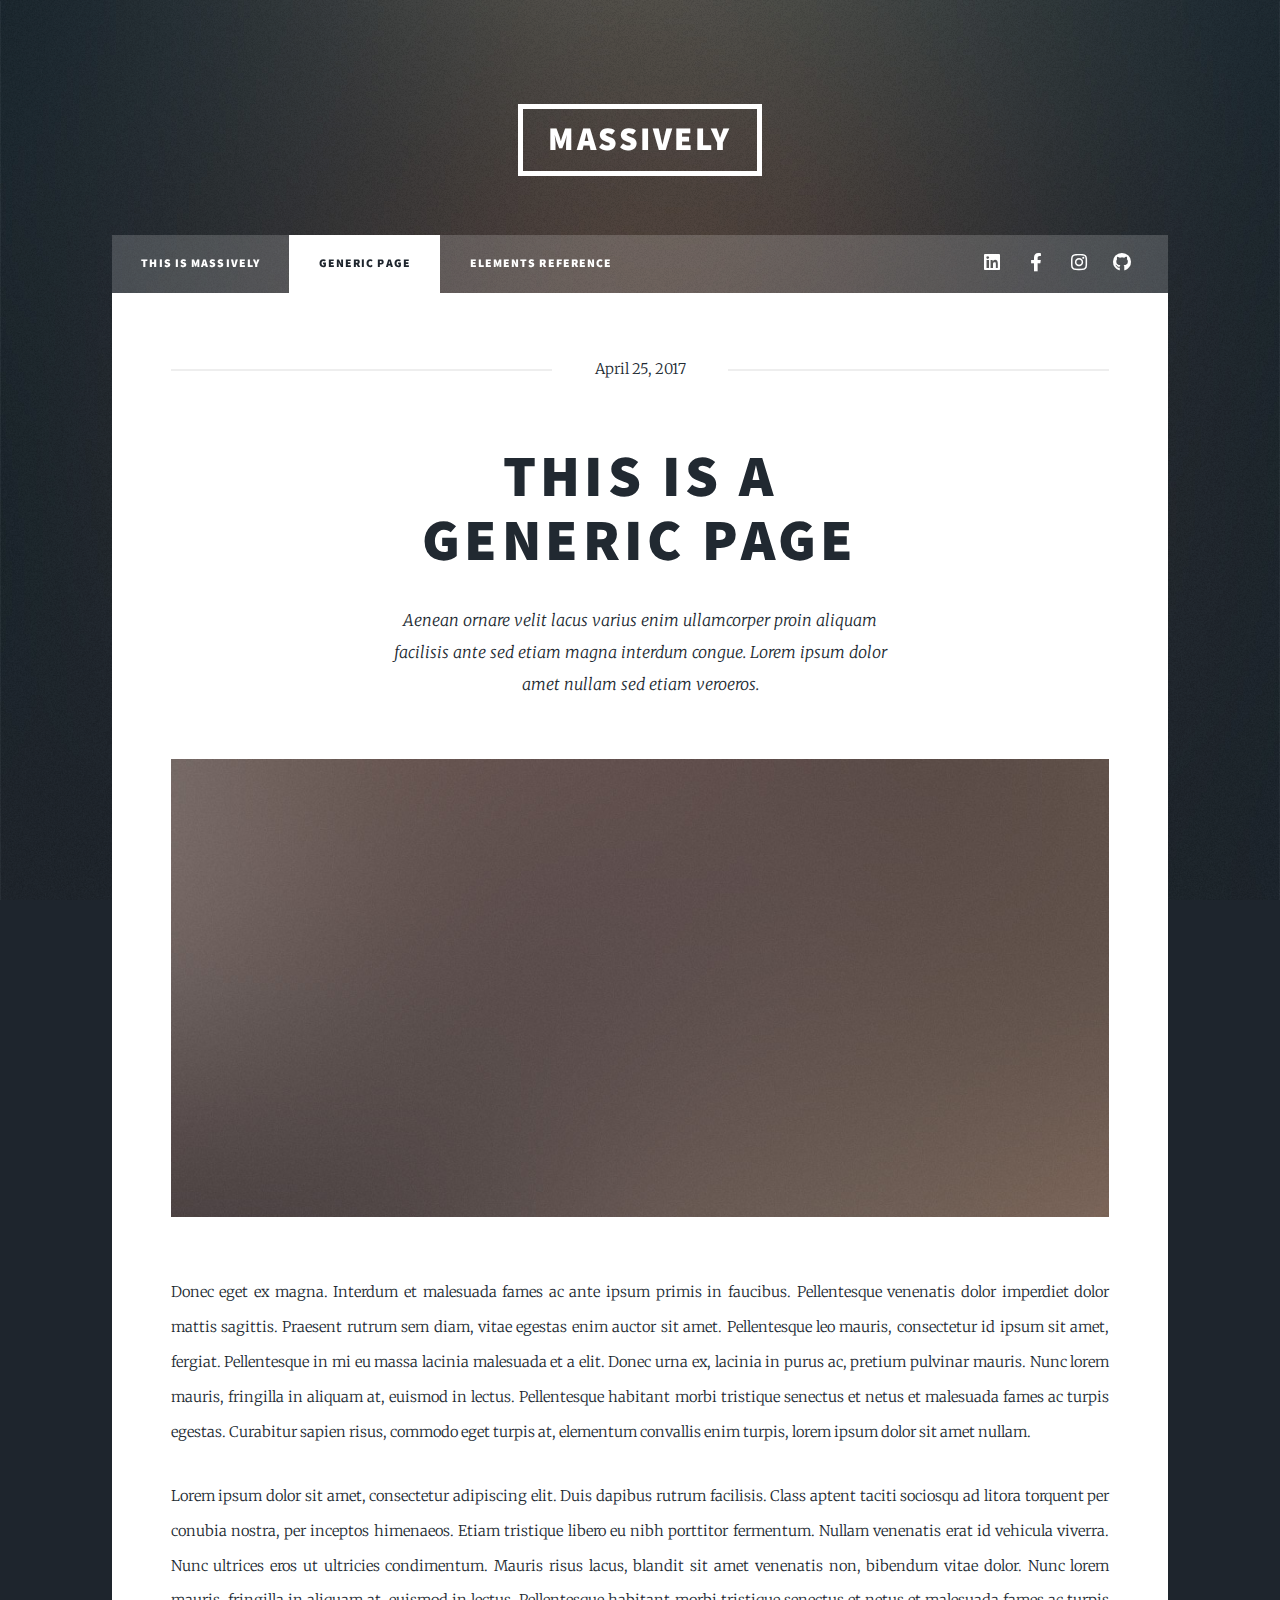
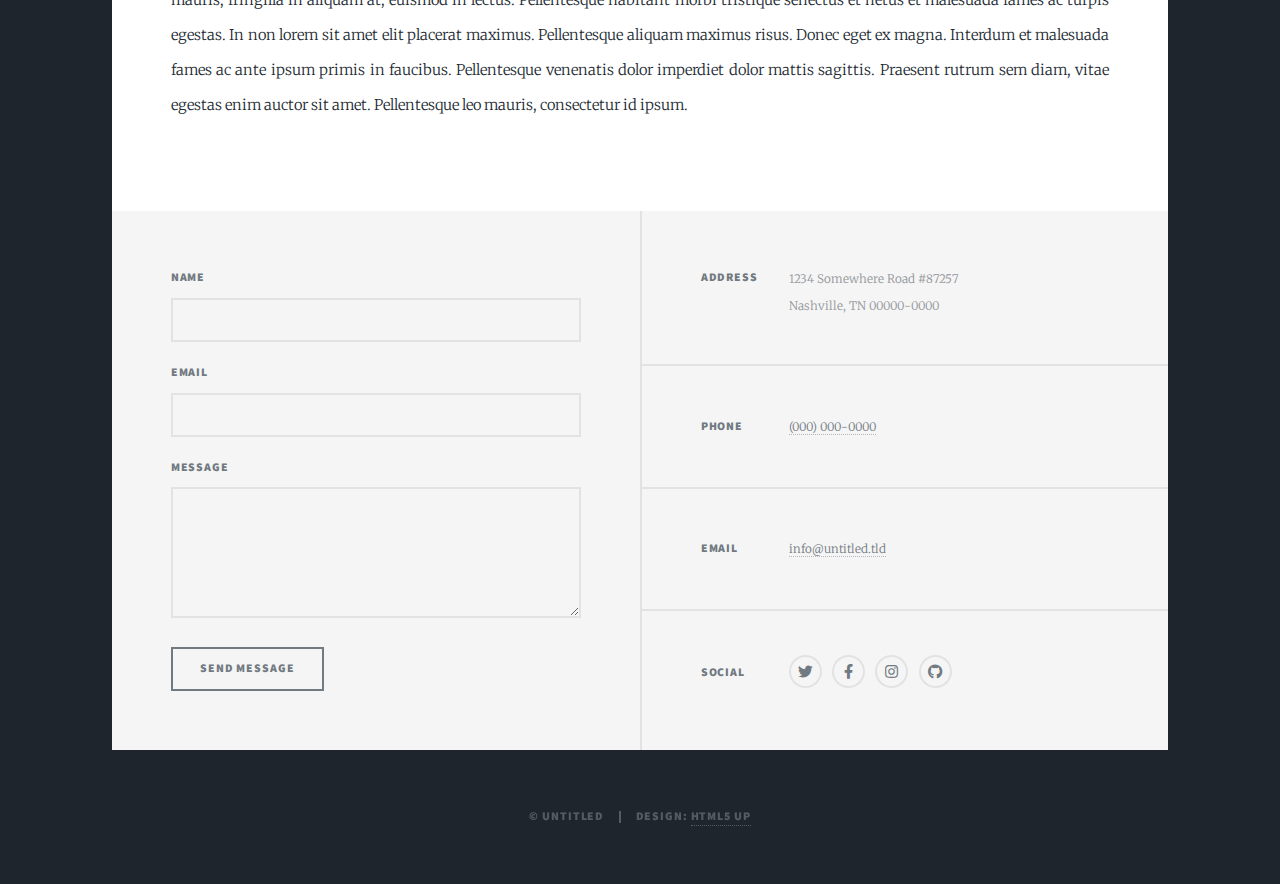
<file: generic.html>
<!DOCTYPE HTML>
<!--
	Massively by HTML5 UP
	html5up.net | @ajlkn
	Free for personal and commercial use under the CCA 3.0 license (html5up.net/license)
-->
<html>
	<head>
		<title>Generic Page - Massively by HTML5 UP</title>
		<meta charset="utf-8" />
		<meta name="viewport" content="width=device-width, initial-scale=1, user-scalable=no" />
		<link rel="stylesheet" href="assets/css/main.css" />
		<noscript><link rel="stylesheet" href="assets/css/noscript.css" /></noscript>
	</head>
	<body class="is-preload">

		<!-- Wrapper -->
			<div id="wrapper">

				<!-- Header -->
					<header id="header">
						<a href="index.html" class="logo">Massively</a>
					</header>

				<!-- Nav -->
					<nav id="nav">
						<ul class="links">
							<li><a href="index.html">This is Massively</a></li>
							<li class="active"><a href="generic.html">Generic Page</a></li>
							<li><a href="elements.html">Elements Reference</a></li>
						</ul>
						<ul class="icons">
							<li><a href="#" class="icon brands fa-linkedin"><span class="label">Linkedin</span></a></li>
							<li><a href="#" class="icon brands fa-facebook-f"><span class="label">Facebook</span></a></li>
							<li><a href="#" class="icon brands fa-instagram"><span class="label">Instagram</span></a></li>
							<li><a href="#" class="icon brands fa-github"><span class="label">GitHub</span></a></li>
						</ul>
					</nav>

				<!-- Main -->
					<div id="main">

						<!-- Post -->
							<section class="post">
								<header class="major">
									<span class="date">April 25, 2017</span>
									<h1>This is a<br />
									Generic Page</h1>
									<p>Aenean ornare velit lacus varius enim ullamcorper proin aliquam<br />
									facilisis ante sed etiam magna interdum congue. Lorem ipsum dolor<br />
									amet nullam sed etiam veroeros.</p>
								</header>
								<div class="image main"><img src="images/pic01.jpg" alt="" /></div>
								<p>Donec eget ex magna. Interdum et malesuada fames ac ante ipsum primis in faucibus. Pellentesque venenatis dolor imperdiet dolor mattis sagittis. Praesent rutrum sem diam, vitae egestas enim auctor sit amet. Pellentesque leo mauris, consectetur id ipsum sit amet, fergiat. Pellentesque in mi eu massa lacinia malesuada et a elit. Donec urna ex, lacinia in purus ac, pretium pulvinar mauris. Nunc lorem mauris, fringilla in aliquam at, euismod in lectus. Pellentesque habitant morbi tristique senectus et netus et malesuada fames ac turpis egestas. Curabitur sapien risus, commodo eget turpis at, elementum convallis enim turpis, lorem ipsum dolor sit amet nullam.</p>
								<p>Lorem ipsum dolor sit amet, consectetur adipiscing elit. Duis dapibus rutrum facilisis. Class aptent taciti sociosqu ad litora torquent per conubia nostra, per inceptos himenaeos. Etiam tristique libero eu nibh porttitor fermentum. Nullam venenatis erat id vehicula viverra. Nunc ultrices eros ut ultricies condimentum. Mauris risus lacus, blandit sit amet venenatis non, bibendum vitae dolor. Nunc lorem mauris, fringilla in aliquam at, euismod in lectus. Pellentesque habitant morbi tristique senectus et netus et malesuada fames ac turpis egestas. In non lorem sit amet elit placerat maximus. Pellentesque aliquam maximus risus. Donec eget ex magna. Interdum et malesuada fames ac ante ipsum primis in faucibus. Pellentesque venenatis dolor imperdiet dolor mattis sagittis. Praesent rutrum sem diam, vitae egestas enim auctor sit amet. Pellentesque leo mauris, consectetur id ipsum.</p>
							</section>

					</div>

				<!-- Footer -->
					<footer id="footer">
						<section>
							<form method="post" action="#">
								<div class="fields">
									<div class="field">
										<label for="name">Name</label>
										<input type="text" name="name" id="name" />
									</div>
									<div class="field">
										<label for="email">Email</label>
										<input type="text" name="email" id="email" />
									</div>
									<div class="field">
										<label for="message">Message</label>
										<textarea name="message" id="message" rows="3"></textarea>
									</div>
								</div>
								<ul class="actions">
									<li><input type="submit" value="Send Message" /></li>
								</ul>
							</form>
						</section>
						<section class="split contact">
							<section class="alt">
								<h3>Address</h3>
								<p>1234 Somewhere Road #87257<br />
								Nashville, TN 00000-0000</p>
							</section>
							<section>
								<h3>Phone</h3>
								<p><a href="#">(000) 000-0000</a></p>
							</section>
							<section>
								<h3>Email</h3>
								<p><a href="#">info@untitled.tld</a></p>
							</section>
							<section>
								<h3>Social</h3>
								<ul class="icons alt">
									<li><a href="#" class="icon brands alt fa-twitter"><span class="label">Twitter</span></a></li>
									<li><a href="#" class="icon brands alt fa-facebook-f"><span class="label">Facebook</span></a></li>
									<li><a href="#" class="icon brands alt fa-instagram"><span class="label">Instagram</span></a></li>
									<li><a href="#" class="icon brands alt fa-github"><span class="label">GitHub</span></a></li>
								</ul>
							</section>
						</section>
					</footer>

				<!-- Copyright -->
					<div id="copyright">
						<ul><li>&copy; Untitled</li><li>Design: <a href="https://html5up.net">HTML5 UP</a></li></ul>
					</div>

			</div>

		<!-- Scripts -->
			<script src="assets/js/jquery.min.js"></script>
			<script src="assets/js/jquery.scrollex.min.js"></script>
			<script src="assets/js/jquery.scrolly.min.js"></script>
			<script src="assets/js/browser.min.js"></script>
			<script src="assets/js/breakpoints.min.js"></script>
			<script src="assets/js/util.js"></script>
			<script src="assets/js/main.js"></script>

	</body>
</html>
</file>
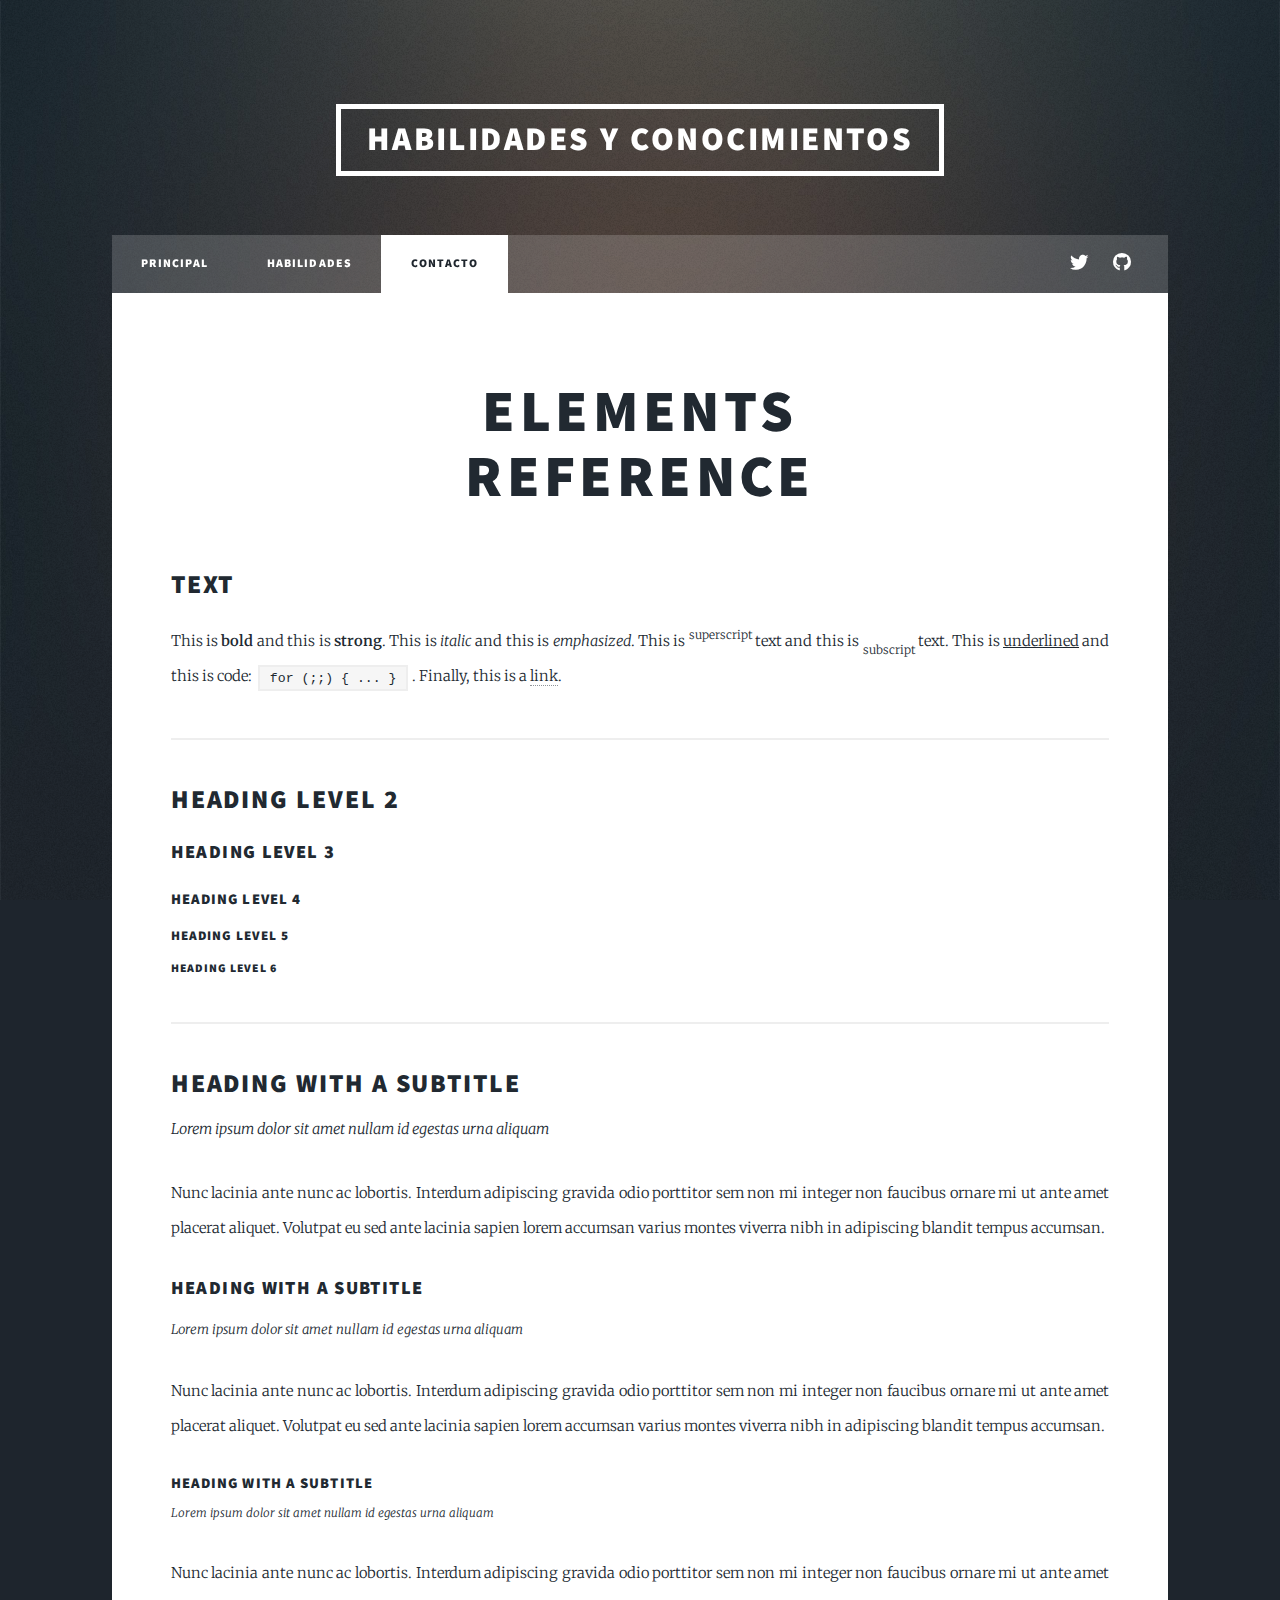
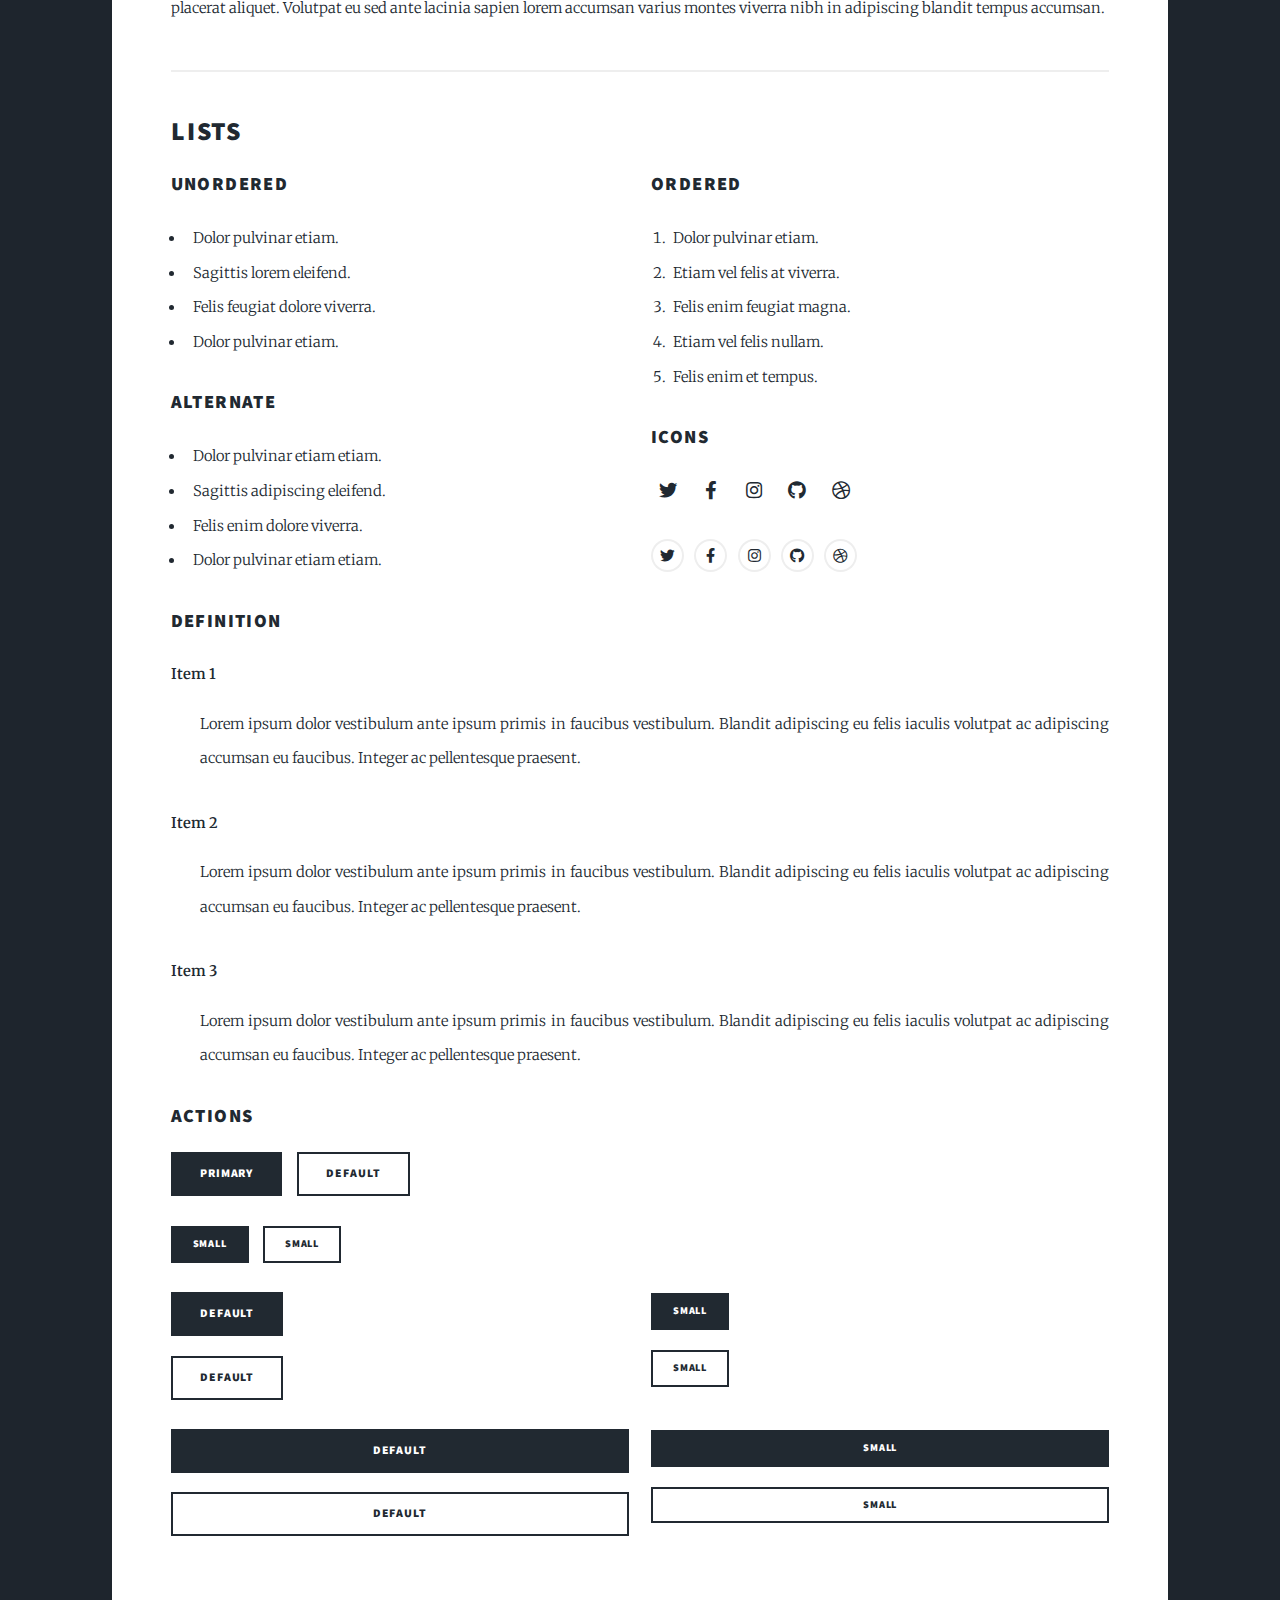
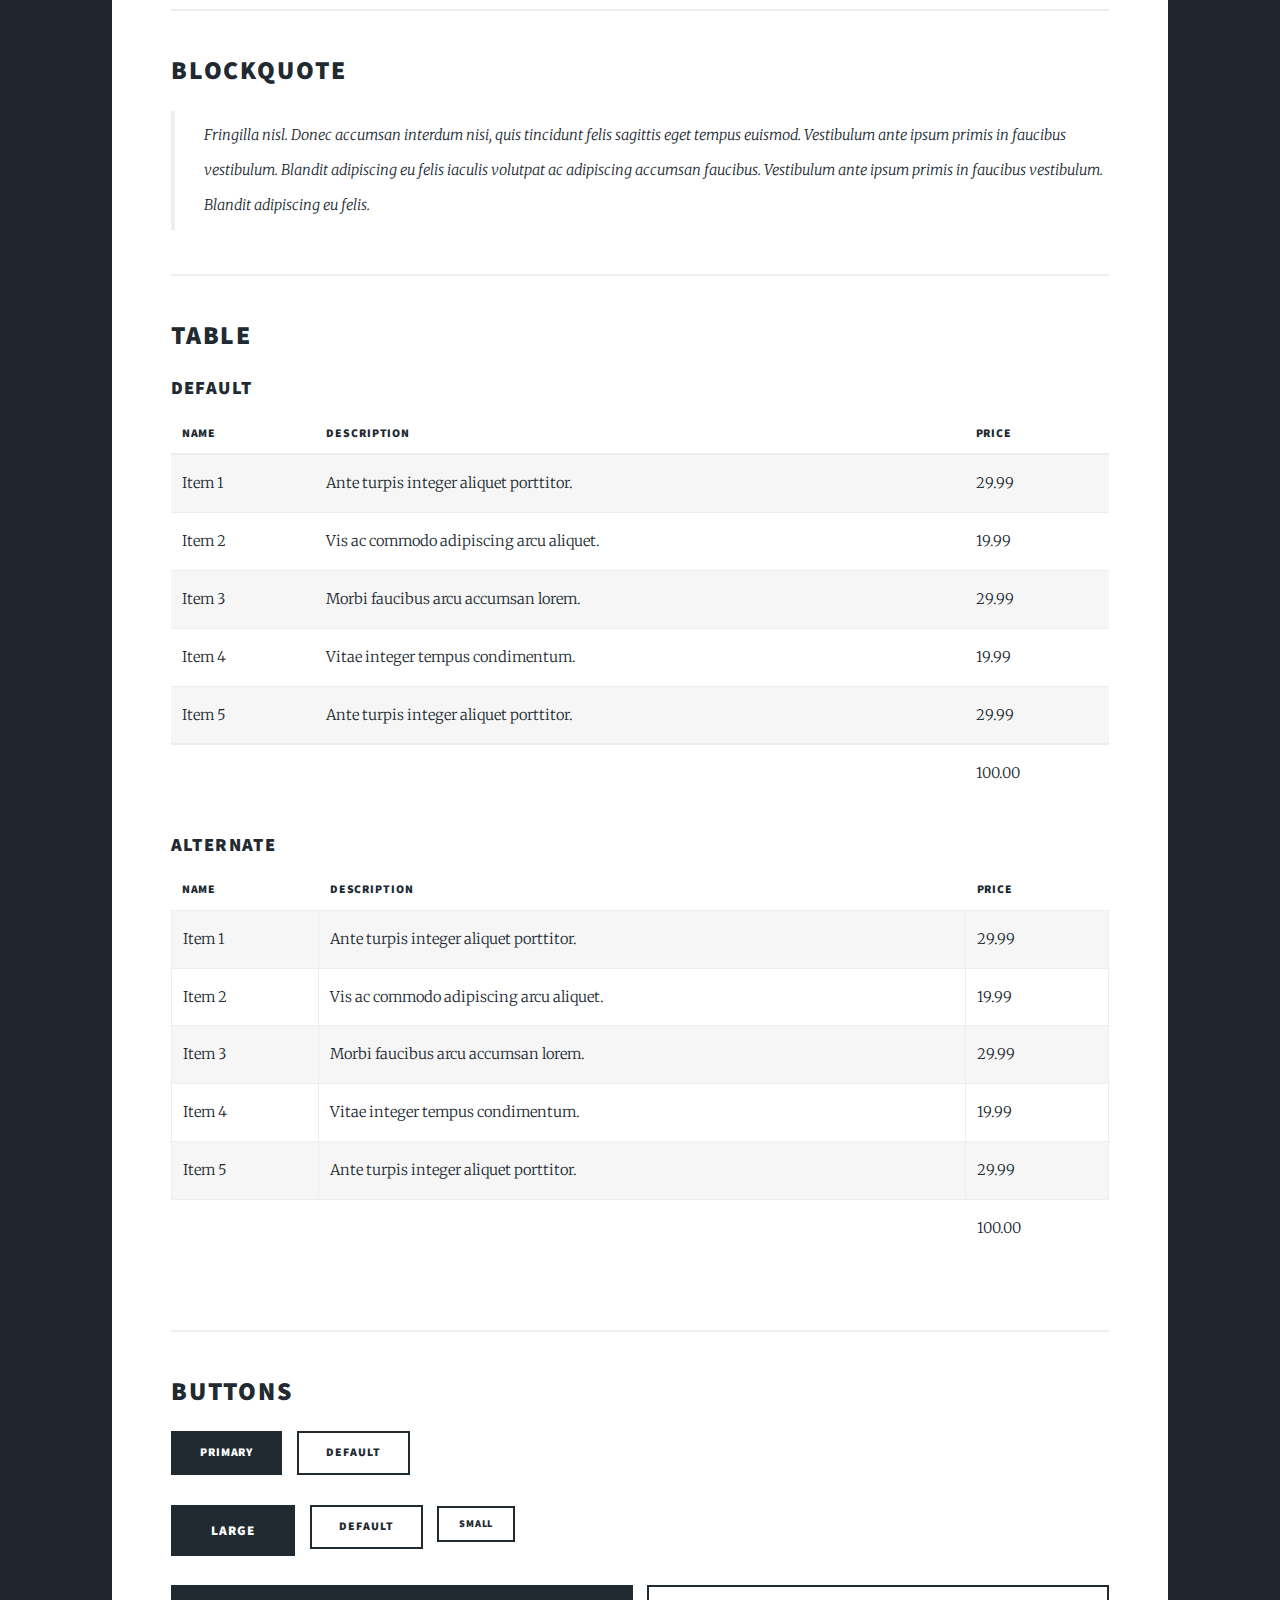
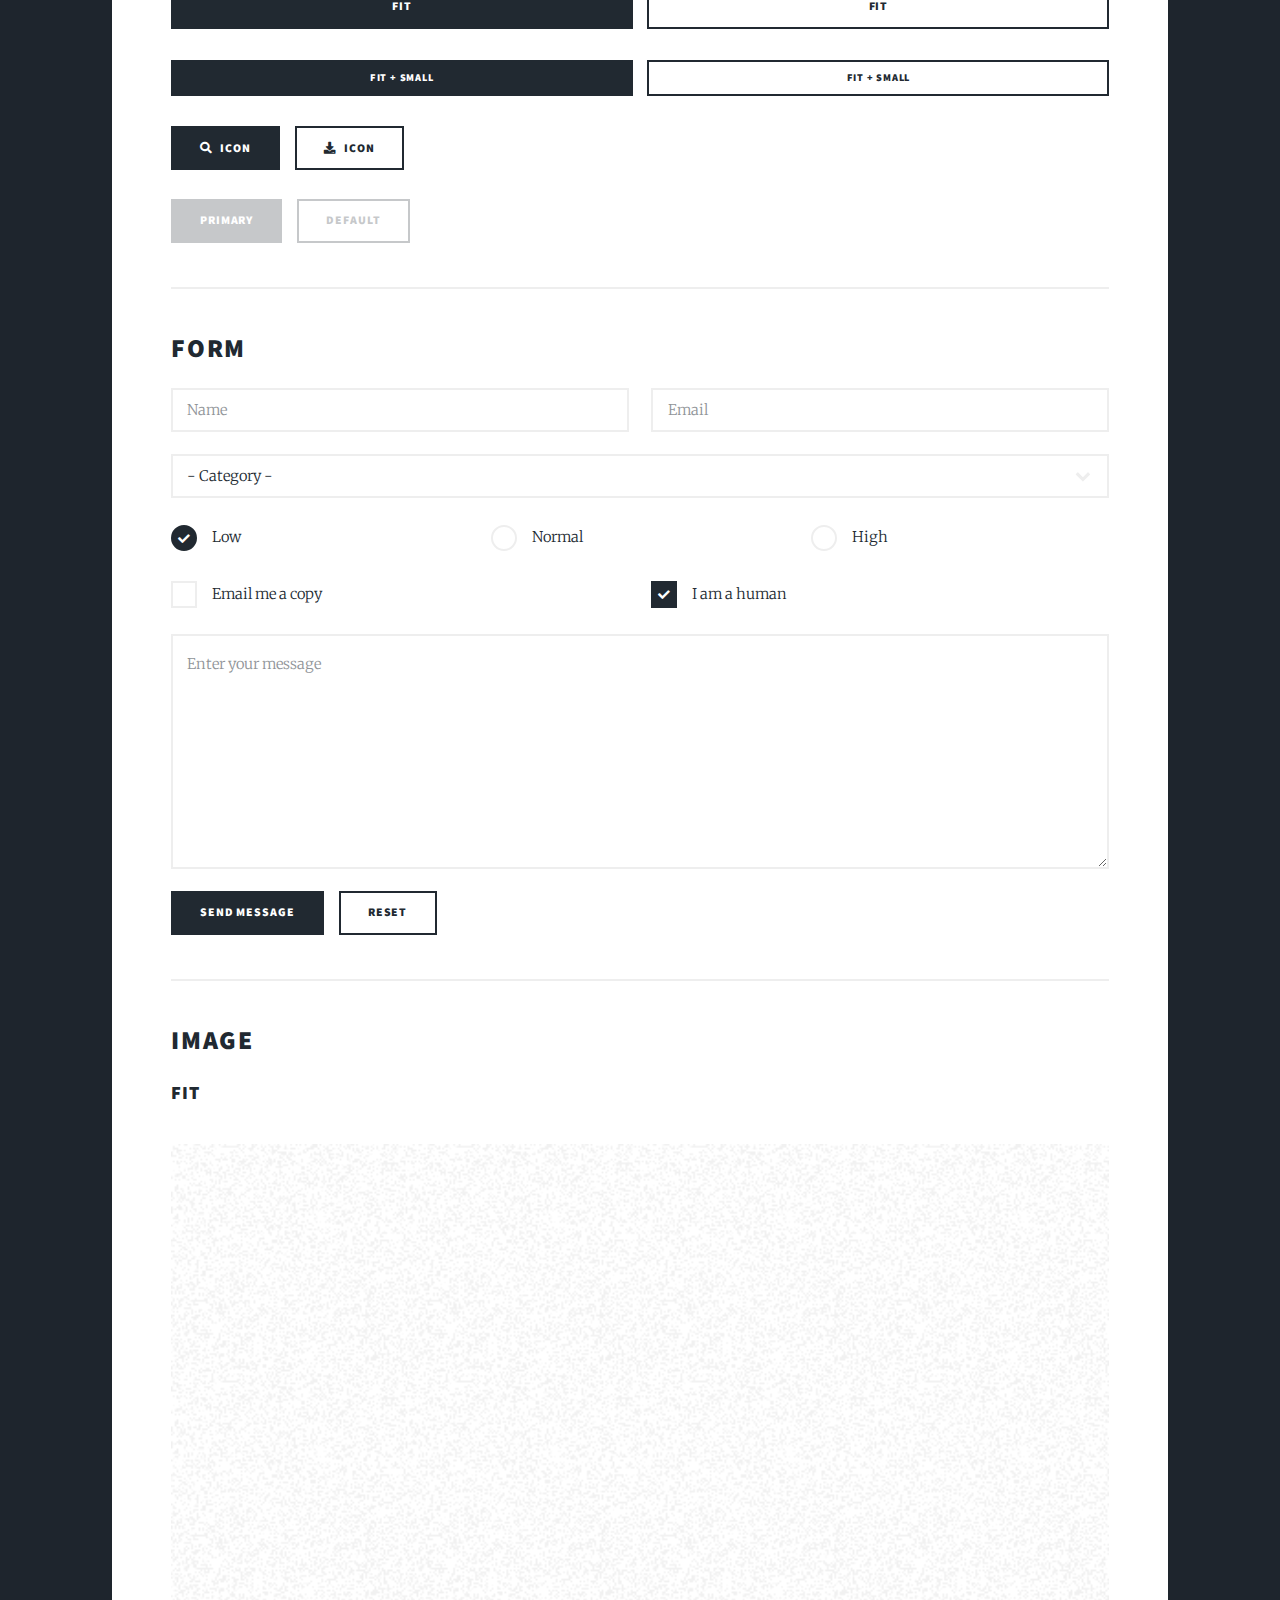
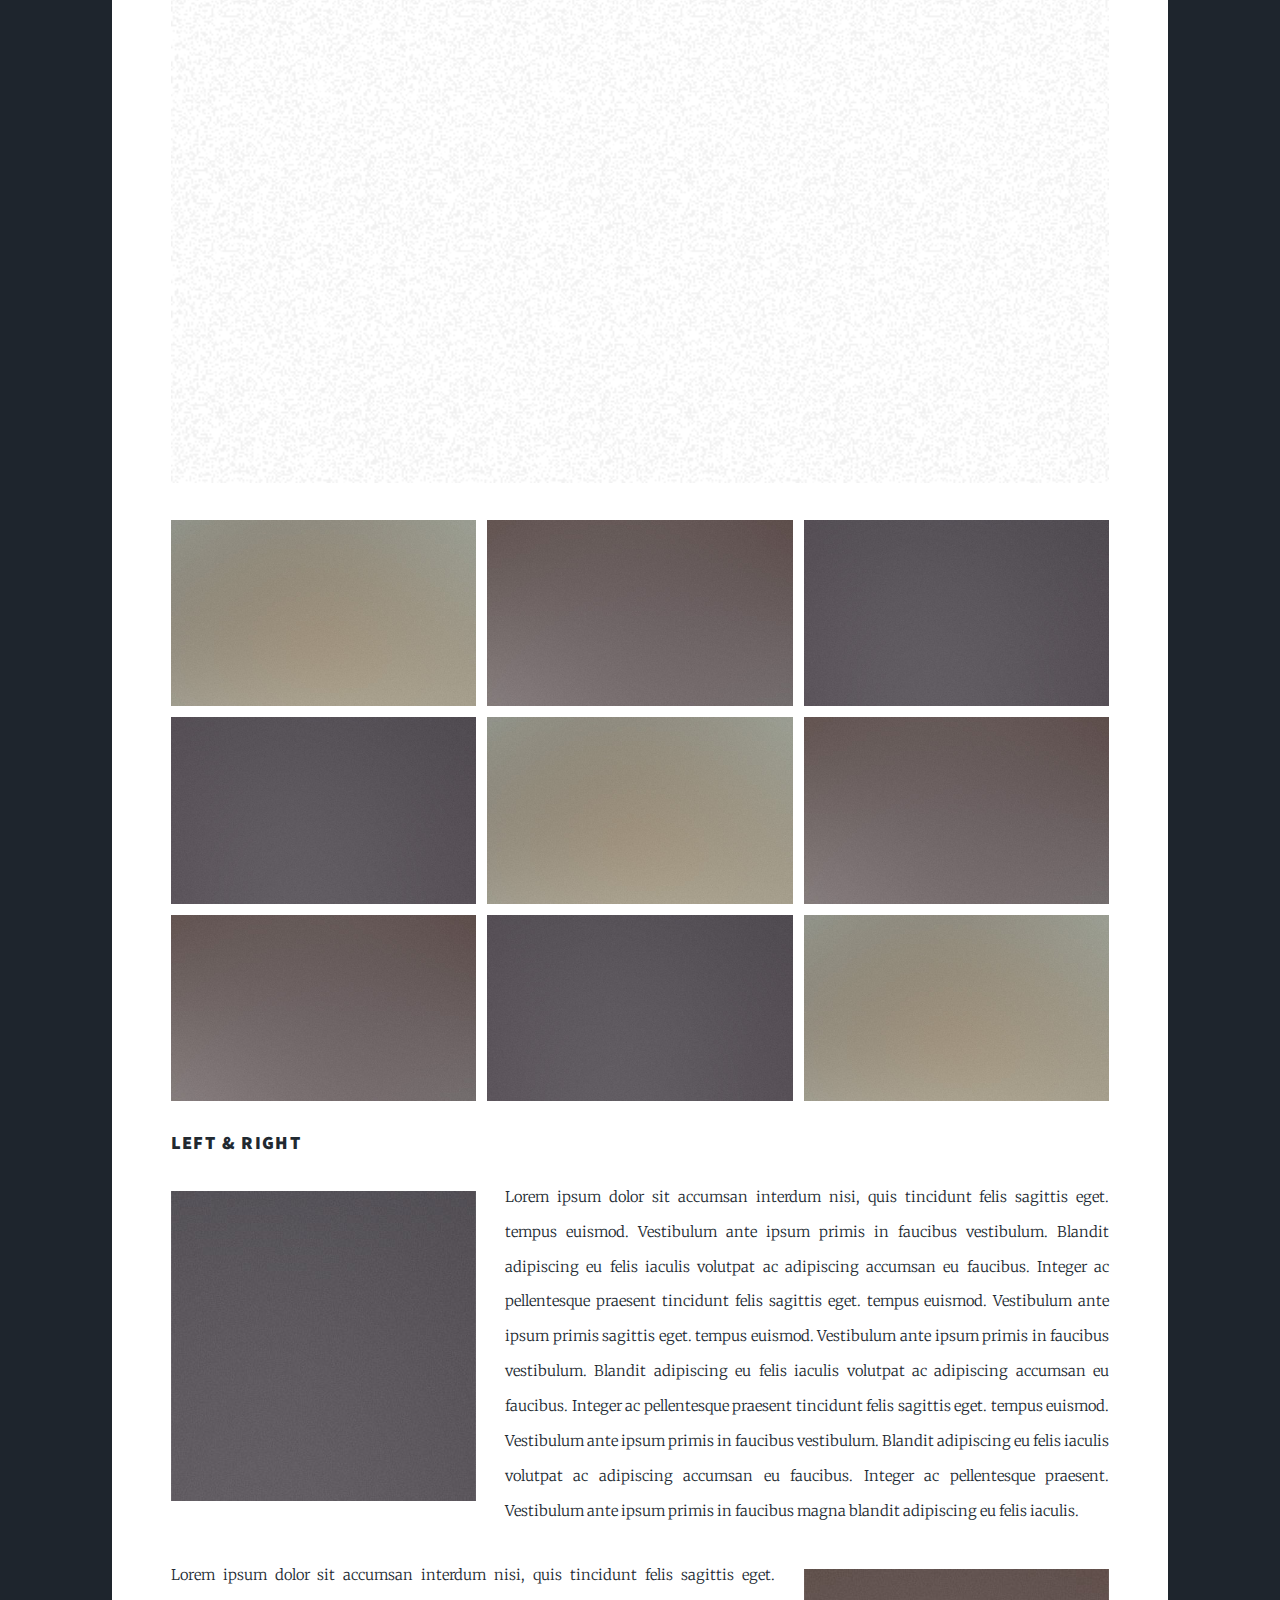
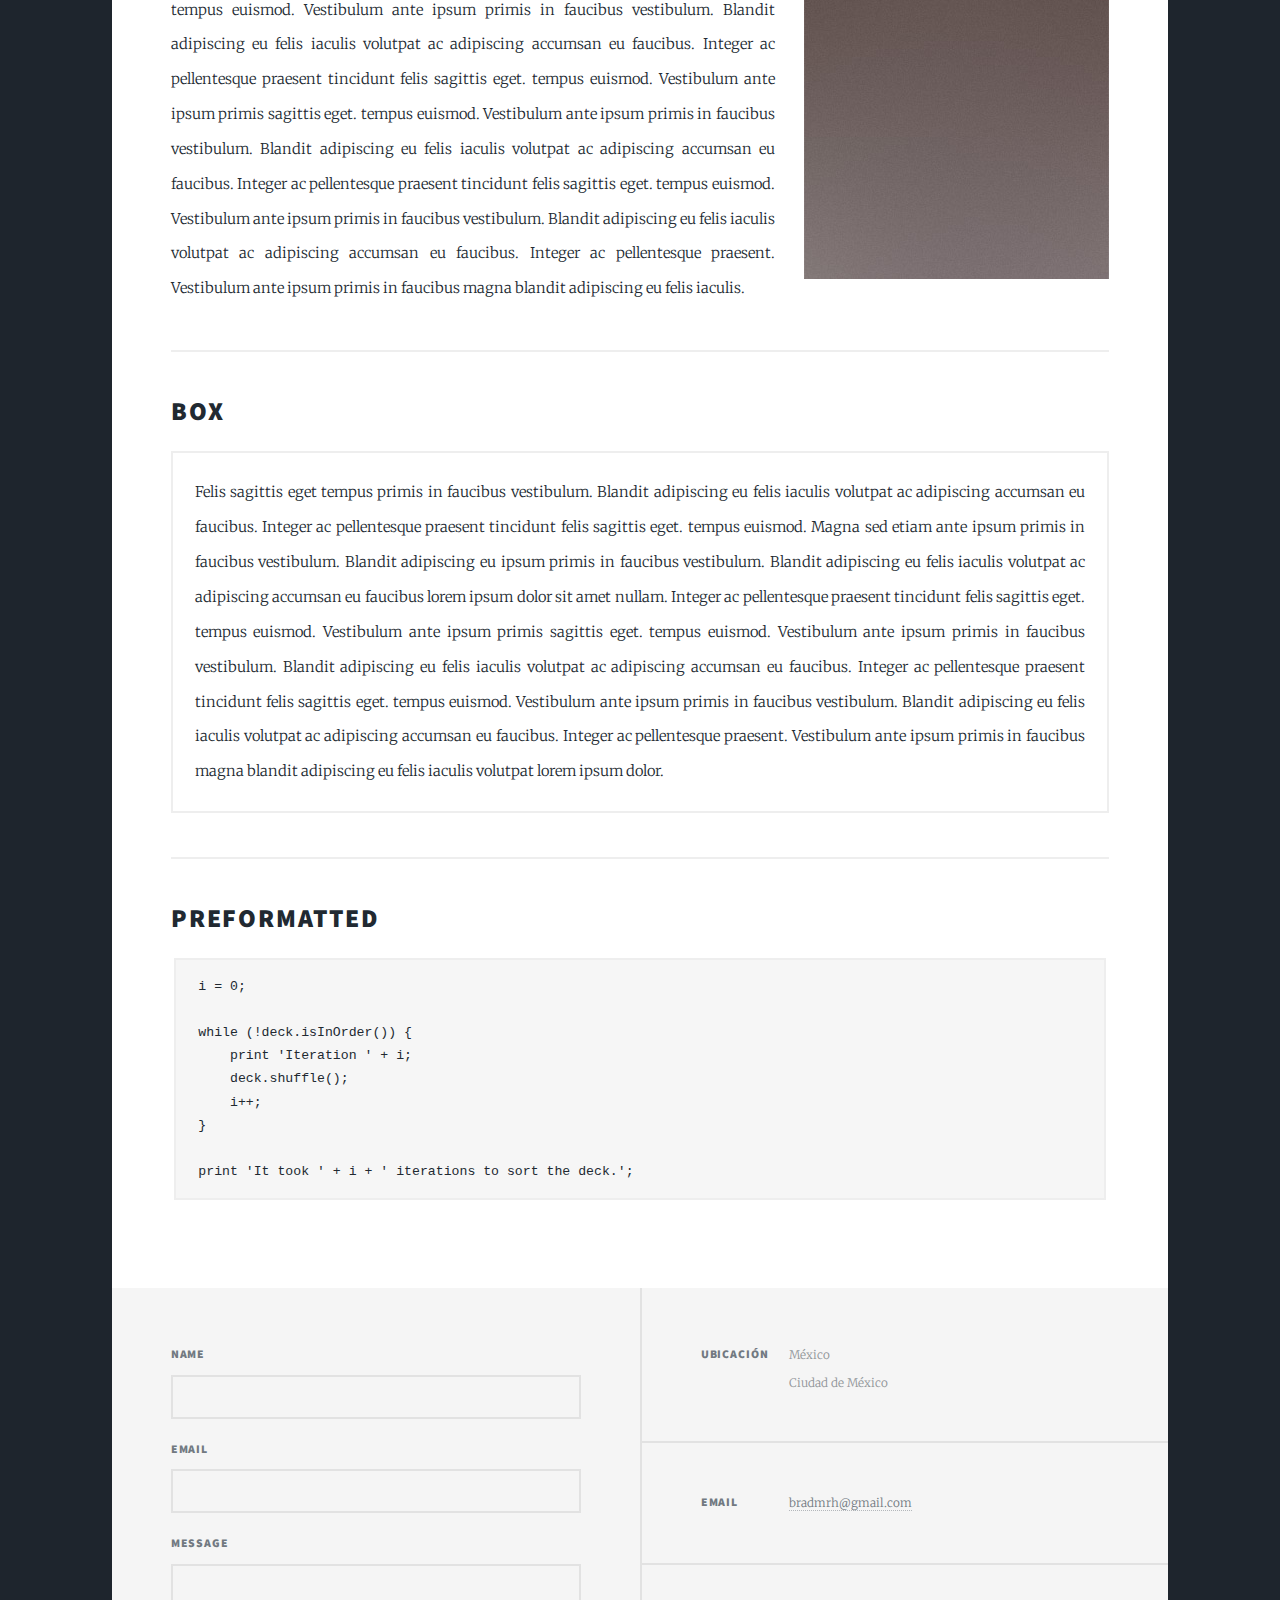
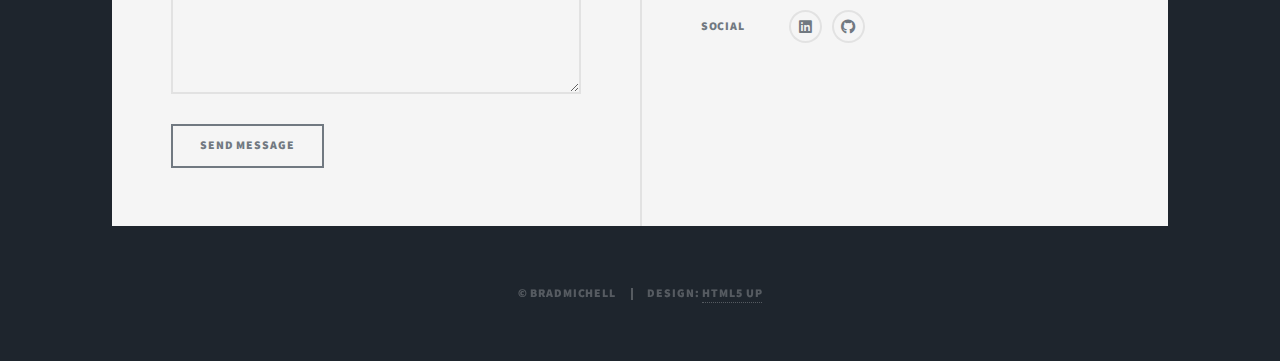
<file: skills.html>
<!DOCTYPE HTML>
<!--
	Massively by HTML5 UP
	html5up.net | @ajlkn
	Free for personal and commercial use under the CCA 3.0 license (html5up.net/license)
-->
<html>
	<head>
		<title>Habilidades</title>
		<meta charset="utf-8" />
		<meta name="viewport" content="width=device-width, initial-scale=1, user-scalable=no" />
		<link rel="stylesheet" href="assets/css/main.css" />
		<noscript><link rel="stylesheet" href="assets/css/noscript.css" /></noscript>
	</head>
	<body class="is-preload">

		<!-- Wrapper -->
			<div id="wrapper">

				<!-- Header -->
					<header id="header">
						<a href="index.html" class="logo">Habilidades y Conocimientos</a>
					</header>

				<!-- Nav -->
					<nav id="nav">
						<ul class="links">
							<li><a href="index.html">Principal</a></li>
							<li><a href="skills.html">Habilidades</a></li>
							<li class="active"><a href="contacto.html">Contacto</a></li>
						</ul>
						<ul class="icons">
							<li><a href="#" class="icon brands fa-twitter"><span class="label">Linkedin</span></a></li>
							<li><a href="#" class="icon brands fa-github"><span class="label">GitHub</span></a></li>
						</ul>
					</nav>

				<!-- Main -->
					<div id="main">

						<!-- Post -->
							<section class="post">
								<header class="major">
									<h1>Elements<br />
									Reference</h1>
								</header>

								<!-- Text stuff -->
									<h2>Text</h2>
									<p>This is <b>bold</b> and this is <strong>strong</strong>. This is <i>italic</i> and this is <em>emphasized</em>.
									This is <sup>superscript</sup> text and this is <sub>subscript</sub> text.
									This is <u>underlined</u> and this is code: <code>for (;;) { ... }</code>.
									Finally, this is a <a href="#">link</a>.</p>
									<hr />
									<h2>Heading Level 2</h2>
									<h3>Heading Level 3</h3>
									<h4>Heading Level 4</h4>
									<h5>Heading Level 5</h5>
									<h6>Heading Level 6</h6>
									<hr />
									<header>
										<h2>Heading with a Subtitle</h2>
										<p>Lorem ipsum dolor sit amet nullam id egestas urna aliquam</p>
									</header>
									<p>Nunc lacinia ante nunc ac lobortis. Interdum adipiscing gravida odio porttitor sem non mi integer non faucibus ornare mi ut ante amet placerat aliquet. Volutpat eu sed ante lacinia sapien lorem accumsan varius montes viverra nibh in adipiscing blandit tempus accumsan.</p>
									<header>
										<h3>Heading with a Subtitle</h3>
										<p>Lorem ipsum dolor sit amet nullam id egestas urna aliquam</p>
									</header>
									<p>Nunc lacinia ante nunc ac lobortis. Interdum adipiscing gravida odio porttitor sem non mi integer non faucibus ornare mi ut ante amet placerat aliquet. Volutpat eu sed ante lacinia sapien lorem accumsan varius montes viverra nibh in adipiscing blandit tempus accumsan.</p>
									<header>
										<h4>Heading with a Subtitle</h4>
										<p>Lorem ipsum dolor sit amet nullam id egestas urna aliquam</p>
									</header>
									<p>Nunc lacinia ante nunc ac lobortis. Interdum adipiscing gravida odio porttitor sem non mi integer non faucibus ornare mi ut ante amet placerat aliquet. Volutpat eu sed ante lacinia sapien lorem accumsan varius montes viverra nibh in adipiscing blandit tempus accumsan.</p>

									<hr />

								<!-- Lists -->
									<h2>Lists</h2>
									<div class="row">
										<div class="col-6 col-12-small">

											<h3>Unordered</h3>
											<ul>
												<li>Dolor pulvinar etiam.</li>
												<li>Sagittis lorem eleifend.</li>
												<li>Felis feugiat dolore viverra.</li>
												<li>Dolor pulvinar etiam.</li>
											</ul>

											<h3>Alternate</h3>
											<ul class="alt">
												<li>Dolor pulvinar etiam etiam.</li>
												<li>Sagittis adipiscing eleifend.</li>
												<li>Felis enim dolore viverra.</li>
												<li>Dolor pulvinar etiam etiam.</li>
											</ul>

										</div>
										<div class="col-6 col-12-small">

											<h3>Ordered</h3>
											<ol>
												<li>Dolor pulvinar etiam.</li>
												<li>Etiam vel felis at viverra.</li>
												<li>Felis enim feugiat magna.</li>
												<li>Etiam vel felis nullam.</li>
												<li>Felis enim et tempus.</li>
											</ol>

											<h3>Icons</h3>
											<ul class="icons">
												<li><a href="#" class="icon brands fa-twitter"><span class="label">Twitter</span></a></li>
												<li><a href="#" class="icon brands fa-facebook-f"><span class="label">Facebook</span></a></li>
												<li><a href="#" class="icon brands fa-instagram"><span class="label">Instagram</span></a></li>
												<li><a href="#" class="icon brands fa-github"><span class="label">Github</span></a></li>
												<li><a href="#" class="icon brands fa-dribbble"><span class="label">Dribbble</span></a></li>
											</ul>
											<ul class="icons alt">
												<li><a href="#" class="icon brands alt fa-twitter"><span class="label">Twitter</span></a></li>
												<li><a href="#" class="icon brands alt fa-facebook-f"><span class="label">Facebook</span></a></li>
												<li><a href="#" class="icon brands alt fa-instagram"><span class="label">Instagram</span></a></li>
												<li><a href="#" class="icon brands alt fa-github"><span class="label">Github</span></a></li>
												<li><a href="#" class="icon brands alt fa-dribbble"><span class="label">Dribbble</span></a></li>
											</ul>

										</div>
									</div>
									<h3>Definition</h3>
									<dl>
										<dt>Item 1</dt>
										<dd>
											<p>Lorem ipsum dolor vestibulum ante ipsum primis in faucibus vestibulum. Blandit adipiscing eu felis iaculis volutpat ac adipiscing accumsan eu faucibus. Integer ac pellentesque praesent.</p>
										</dd>
										<dt>Item 2</dt>
										<dd>
											<p>Lorem ipsum dolor vestibulum ante ipsum primis in faucibus vestibulum. Blandit adipiscing eu felis iaculis volutpat ac adipiscing accumsan eu faucibus. Integer ac pellentesque praesent.</p>
										</dd>
										<dt>Item 3</dt>
										<dd>
											<p>Lorem ipsum dolor vestibulum ante ipsum primis in faucibus vestibulum. Blandit adipiscing eu felis iaculis volutpat ac adipiscing accumsan eu faucibus. Integer ac pellentesque praesent.</p>
										</dd>
									</dl>

									<h3>Actions</h3>
									<ul class="actions">
										<li><a href="#" class="button primary">Primary</a></li>
										<li><a href="#" class="button">Default</a></li>
									</ul>
									<ul class="actions small">
										<li><a href="#" class="button primary small">Small</a></li>
										<li><a href="#" class="button small">Small</a></li>
									</ul>
									<div class="row">
										<div class="col-6 col-12-small">
											<ul class="actions stacked">
												<li><a href="#" class="button primary">Default</a></li>
												<li><a href="#" class="button">Default</a></li>
											</ul>
										</div>
										<div class="col-6 col-12-small">
											<ul class="actions stacked">
												<li><a href="#" class="button primary small">Small</a></li>
												<li><a href="#" class="button small">Small</a></li>
											</ul>
										</div>
									</div>
									<div class="row">
										<div class="col-6 col-12-small">
											<ul class="actions stacked">
												<li><a href="#" class="button primary fit">Default</a></li>
												<li><a href="#" class="button fit">Default</a></li>
											</ul>
										</div>
										<div class="col-6 col-12-small">
											<ul class="actions stacked">
												<li><a href="#" class="button primary small fit">Small</a></li>
												<li><a href="#" class="button small fit">Small</a></li>
											</ul>
										</div>
									</div>

									<hr />

								<!-- Blockquote -->
									<h2>Blockquote</h2>
									<blockquote>Fringilla nisl. Donec accumsan interdum nisi, quis tincidunt felis sagittis eget tempus euismod. Vestibulum ante ipsum primis in faucibus vestibulum. Blandit adipiscing eu felis iaculis volutpat ac adipiscing accumsan faucibus. Vestibulum ante ipsum primis in faucibus vestibulum. Blandit adipiscing eu felis.</blockquote>

									<hr />

								<!-- Table -->
									<h2>Table</h2>

									<h3>Default</h3>
									<div class="table-wrapper">
										<table>
											<thead>
												<tr>
													<th>Name</th>
													<th>Description</th>
													<th>Price</th>
												</tr>
											</thead>
											<tbody>
												<tr>
													<td>Item 1</td>
													<td>Ante turpis integer aliquet porttitor.</td>
													<td>29.99</td>
												</tr>
												<tr>
													<td>Item 2</td>
													<td>Vis ac commodo adipiscing arcu aliquet.</td>
													<td>19.99</td>
												</tr>
												<tr>
													<td>Item 3</td>
													<td> Morbi faucibus arcu accumsan lorem.</td>
													<td>29.99</td>
												</tr>
												<tr>
													<td>Item 4</td>
													<td>Vitae integer tempus condimentum.</td>
													<td>19.99</td>
												</tr>
												<tr>
													<td>Item 5</td>
													<td>Ante turpis integer aliquet porttitor.</td>
													<td>29.99</td>
												</tr>
											</tbody>
											<tfoot>
												<tr>
													<td colspan="2"></td>
													<td>100.00</td>
												</tr>
											</tfoot>
										</table>
									</div>

									<h3>Alternate</h3>
									<div class="table-wrapper">
										<table class="alt">
											<thead>
												<tr>
													<th>Name</th>
													<th>Description</th>
													<th>Price</th>
												</tr>
											</thead>
											<tbody>
												<tr>
													<td>Item 1</td>
													<td>Ante turpis integer aliquet porttitor.</td>
													<td>29.99</td>
												</tr>
												<tr>
													<td>Item 2</td>
													<td>Vis ac commodo adipiscing arcu aliquet.</td>
													<td>19.99</td>
												</tr>
												<tr>
													<td>Item 3</td>
													<td> Morbi faucibus arcu accumsan lorem.</td>
													<td>29.99</td>
												</tr>
												<tr>
													<td>Item 4</td>
													<td>Vitae integer tempus condimentum.</td>
													<td>19.99</td>
												</tr>
												<tr>
													<td>Item 5</td>
													<td>Ante turpis integer aliquet porttitor.</td>
													<td>29.99</td>
												</tr>
											</tbody>
											<tfoot>
												<tr>
													<td colspan="2"></td>
													<td>100.00</td>
												</tr>
											</tfoot>
										</table>
									</div>

									<hr />

								<!-- Buttons -->
									<h2>Buttons</h2>
									<ul class="actions">
										<li><a href="#" class="button primary">Primary</a></li>
										<li><a href="#" class="button">Default</a></li>
									</ul>
									<ul class="actions">
										<li><a href="#" class="button primary large">Large</a></li>
										<li><a href="#" class="button">Default</a></li>
										<li><a href="#" class="button small">Small</a></li>
									</ul>
									<ul class="actions fit">
										<li><a href="#" class="button primary fit">Fit</a></li>
										<li><a href="#" class="button fit">Fit</a></li>
									</ul>
									<ul class="actions fit small">
										<li><a href="#" class="button primary fit small">Fit + Small</a></li>
										<li><a href="#" class="button fit small">Fit + Small</a></li>
									</ul>
									<ul class="actions">
										<li><a href="#" class="button primary icon solid fa-search">Icon</a></li>
										<li><a href="#" class="button icon solid fa-download">Icon</a></li>
									</ul>
									<ul class="actions">
										<li><span class="button primary disabled">Primary</span></li>
										<li><span class="button disabled">Default</span></li>
									</ul>

									<hr />

								<!-- Form -->
									<h2>Form</h2>

									<form method="post" action="#">
										<div class="row gtr-uniform">
											<div class="col-6 col-12-xsmall">
												<input type="text" name="demo-name" id="demo-name" value="" placeholder="Name" />
											</div>
											<div class="col-6 col-12-xsmall">
												<input type="email" name="demo-email" id="demo-email" value="" placeholder="Email" />
											</div>
											<!-- Break -->
											<div class="col-12">
												<select name="demo-category" id="demo-category">
													<option value="">- Category -</option>
													<option value="1">Manufacturing</option>
													<option value="1">Shipping</option>
													<option value="1">Administration</option>
													<option value="1">Human Resources</option>
												</select>
											</div>
											<!-- Break -->
											<div class="col-4 col-12-small">
												<input type="radio" id="demo-priority-low" name="demo-priority" checked>
												<label for="demo-priority-low">Low</label>
											</div>
											<div class="col-4 col-12-small">
												<input type="radio" id="demo-priority-normal" name="demo-priority">
												<label for="demo-priority-normal">Normal</label>
											</div>
											<div class="col-4 col-12-small">
												<input type="radio" id="demo-priority-high" name="demo-priority">
												<label for="demo-priority-high">High</label>
											</div>
											<!-- Break -->
											<div class="col-6 col-12-small">
												<input type="checkbox" id="demo-copy" name="demo-copy">
												<label for="demo-copy">Email me a copy</label>
											</div>
											<div class="col-6 col-12-small">
												<input type="checkbox" id="demo-human" name="demo-human" checked>
												<label for="demo-human">I am a human</label>
											</div>
											<!-- Break -->
											<div class="col-12">
												<textarea name="demo-message" id="demo-message" placeholder="Enter your message" rows="6"></textarea>
											</div>
											<!-- Break -->
											<div class="col-12">
												<ul class="actions">
													<li><input type="submit" value="Send Message" class="primary" /></li>
													<li><input type="reset" value="Reset" /></li>
												</ul>
											</div>
										</div>
									</form>

									<hr />

								<!-- Image -->
									<h2>Image</h2>

									<h3>Fit</h3>
									<span class="image fit"><img src="images/overlay.png" alt="" /></span>
									<div class="box alt">
										<div class="row gtr-50 gtr-uniform">
											<div class="col-4"><span class="image fit"><img src="images/pic02.jpg" alt="" /></span></div>
											<div class="col-4"><span class="image fit"><img src="images/pic03.jpg" alt="" /></span></div>
											<div class="col-4"><span class="image fit"><img src="images/pic04.jpg" alt="" /></span></div>
											<!-- Break -->
											<div class="col-4"><span class="image fit"><img src="images/pic04.jpg" alt="" /></span></div>
											<div class="col-4"><span class="image fit"><img src="images/pic02.jpg" alt="" /></span></div>
											<div class="col-4"><span class="image fit"><img src="images/pic03.jpg" alt="" /></span></div>
											<!-- Break -->
											<div class="col-4"><span class="image fit"><img src="images/pic03.jpg" alt="" /></span></div>
											<div class="col-4"><span class="image fit"><img src="images/pic04.jpg" alt="" /></span></div>
											<div class="col-4"><span class="image fit"><img src="images/pic02.jpg" alt="" /></span></div>
										</div>
									</div>

									<h3>Left &amp; Right</h3>
									<p><span class="image left"><img src="images/pic08.jpg" alt="" /></span>Lorem ipsum dolor sit accumsan interdum nisi, quis tincidunt felis sagittis eget. tempus euismod. Vestibulum ante ipsum primis in faucibus vestibulum. Blandit adipiscing eu felis iaculis volutpat ac adipiscing accumsan eu faucibus. Integer ac pellentesque praesent tincidunt felis sagittis eget. tempus euismod. Vestibulum ante ipsum primis sagittis eget. tempus euismod. Vestibulum ante ipsum primis in faucibus vestibulum. Blandit adipiscing eu felis iaculis volutpat ac adipiscing accumsan eu faucibus. Integer ac pellentesque praesent tincidunt felis sagittis eget. tempus euismod. Vestibulum ante ipsum primis in faucibus vestibulum. Blandit adipiscing eu felis iaculis volutpat ac adipiscing accumsan eu faucibus. Integer ac pellentesque praesent. Vestibulum ante ipsum primis in faucibus magna blandit adipiscing eu felis iaculis.</p>
									<p><span class="image right"><img src="images/pic09.jpg" alt="" /></span>Lorem ipsum dolor sit accumsan interdum nisi, quis tincidunt felis sagittis eget. tempus euismod. Vestibulum ante ipsum primis in faucibus vestibulum. Blandit adipiscing eu felis iaculis volutpat ac adipiscing accumsan eu faucibus. Integer ac pellentesque praesent tincidunt felis sagittis eget. tempus euismod. Vestibulum ante ipsum primis sagittis eget. tempus euismod. Vestibulum ante ipsum primis in faucibus vestibulum. Blandit adipiscing eu felis iaculis volutpat ac adipiscing accumsan eu faucibus. Integer ac pellentesque praesent tincidunt felis sagittis eget. tempus euismod. Vestibulum ante ipsum primis in faucibus vestibulum. Blandit adipiscing eu felis iaculis volutpat ac adipiscing accumsan eu faucibus. Integer ac pellentesque praesent. Vestibulum ante ipsum primis in faucibus magna blandit adipiscing eu felis iaculis.</p>

									<hr />

								<!-- Box -->
									<h2>Box</h2>
									<div class="box">
										<p>Felis sagittis eget tempus primis in faucibus vestibulum. Blandit adipiscing eu felis iaculis volutpat ac adipiscing accumsan eu faucibus. Integer ac pellentesque praesent tincidunt felis sagittis eget. tempus euismod. Magna sed etiam ante ipsum primis in faucibus vestibulum. Blandit adipiscing eu ipsum primis in faucibus vestibulum. Blandit adipiscing eu felis iaculis volutpat ac adipiscing accumsan eu faucibus lorem ipsum dolor sit amet nullam. Integer ac pellentesque praesent tincidunt felis sagittis eget. tempus euismod. Vestibulum ante ipsum primis sagittis eget. tempus euismod. Vestibulum ante ipsum primis in faucibus vestibulum. Blandit adipiscing eu felis iaculis volutpat ac adipiscing accumsan eu faucibus. Integer ac pellentesque praesent tincidunt felis sagittis eget. tempus euismod. Vestibulum ante ipsum primis in faucibus vestibulum. Blandit adipiscing eu felis iaculis volutpat ac adipiscing accumsan eu faucibus. Integer ac pellentesque praesent. Vestibulum ante ipsum primis in faucibus magna blandit adipiscing eu felis iaculis volutpat lorem ipsum dolor.</p>
									</div>

									<hr />

								<!-- Preformatted Code -->
									<h2>Preformatted</h2>
									<pre><code>i = 0;

while (!deck.isInOrder()) {
    print 'Iteration ' + i;
    deck.shuffle();
    i++;
}

print 'It took ' + i + ' iterations to sort the deck.';
</code></pre>

							</section>

					</div>

				<!-- Footer -->
					<footer id="footer">
						<section>
							<form method="post" action="#">
								<div class="fields">
									<div class="field">
										<label for="name">Name</label>
										<input type="text" name="name" id="name" />
									</div>
									<div class="field">
										<label for="email">Email</label>
										<input type="text" name="email" id="email" />
									</div>
									<div class="field">
										<label for="message">Message</label>
										<textarea name="message" id="message" rows="3"></textarea>
									</div>
								</div>
								<ul class="actions">
									<li><input type="submit" value="Send Message" /></li>
								</ul>
							</form>
						</section>
						<section class="split contact">
							<section class="alt">
								<h3>Ubicación</h3>
								<p>México<br />
								Ciudad de México</p>
							</section>
							<section>
								<h3>Email</h3>
								<p><a href="#">bradmrh@gmail.com</a></p>
							</section>
							<section>
								<h3>Social</h3>
								<ul class="icons alt">
									<li><a href="#" class="icon brands alt fa-linkedin"><span class="label">Linkedin</span></a></li>
									<li><a href="#" class="icon brands alt fa-github"><span class="label">GitHub</span></a></li>
								</ul>
							</section>
						</section>
					</footer>

				<!-- Copyright -->
					<div id="copyright">
						<ul><li>&copy; BradMichell</li><li>Design: <a href="https://html5up.net">HTML5 UP</a></li></ul>
					</div>

			</div>

		<!-- Scripts -->
			<script src="assets/js/jquery.min.js"></script>
			<script src="assets/js/jquery.scrollex.min.js"></script>
			<script src="assets/js/jquery.scrolly.min.js"></script>
			<script src="assets/js/browser.min.js"></script>
			<script src="assets/js/breakpoints.min.js"></script>
			<script src="assets/js/util.js"></script>
			<script src="assets/js/main.js"></script>

	</body>
</html>
</file>
<file: assets/css/main.css>
@import url(fontawesome-all.min.css);
@import url("https://fonts.googleapis.com/css?family=Merriweather:300,700,300italic,700italic|Source+Sans+Pro:900");

/*
	Massively by HTML5 UP
	html5up.net | @ajlkn
	Free for personal and commercial use under the CCA 3.0 license (html5up.net/license)
*/

html, body, div, span, applet, object,
iframe, h1, h2, h3, h4, h5, h6, p, blockquote,
pre, a, abbr, acronym, address, big, cite,
code, del, dfn, em, img, ins, kbd, q, s, samp,
small, strike, strong, sub, sup, tt, var, b,
u, i, center, dl, dt, dd, ol, ul, li, fieldset,
form, label, legend, table, caption, tbody,
tfoot, thead, tr, th, td, article, aside,
canvas, details, embed, figure, figcaption,
footer, header, hgroup, menu, nav, output, ruby,
section, summary, time, mark, audio, video {
	margin: 0;
	padding: 0;
	border: 0;
	font-size: 100%;
	font: inherit;
	vertical-align: baseline;}

article, aside, details, figcaption, figure,
footer, header, hgroup, menu, nav, section {
	display: block;}

body {
	line-height: 1;
}

ol, ul {
	list-style: none;
}

blockquote, q {
	quotes: none;
}

	blockquote:before, blockquote:after, q:before, q:after {
		content: '';
		content: none;
	}

table {
	border-collapse: collapse;
	border-spacing: 0;
}

body {
	-webkit-text-size-adjust: none;
}

mark {
	background-color: transparent;
	color: inherit;
}

input::-moz-focus-inner {
	border: 0;
	padding: 0;
}

input, select, textarea {
	-moz-appearance: none;
	-webkit-appearance: none;
	-ms-appearance: none;
	appearance: none;
}

/* Basic */

	@-ms-viewport {
		width: device-width;
	}

	body {
		-ms-overflow-style: scrollbar;
	}

	@media screen and (max-width: 480px) {

		html, body {
			min-width: 320px;
		}

	}

	html {
		box-sizing: border-box;
	}

	*, *:before, *:after {
		box-sizing: inherit;
	}

	body {
		background-color: #1e252d;
	}

		body.is-preload *, body.is-preload *:before, body.is-preload *:after {
			-moz-animation: none !important;
			-webkit-animation: none !important;
			-ms-animation: none !important;
			animation: none !important;
			-moz-transition: none !important;
			-webkit-transition: none !important;
			-ms-transition: none !important;
			transition: none !important;
		}

/* Type */

	html {
		font-size: 16pt;
	}

		@media screen and (max-width: 1680px) {

			html {
				font-size: 12pt;
			}

		}

		@media screen and (max-width: 1280px) {

			html {
				font-size: 11pt;
			}

		}

		@media screen and (max-width: 360px) {

			html {
				font-size: 10pt;
			}

		}

	body {
		color: #212931;
	}

	body, input, select, textarea {
		font-family: "Merriweather", Georgia, serif;
		font-weight: 300;
		font-size: 1rem;
		line-height: 2.375;
	}

	a {
		-moz-transition: color 0.2s ease-in-out, background-color 0.2s ease-in-out, border-color 0.2s ease-in-out, box-shadow 0.2s ease-in-out;
		-webkit-transition: color 0.2s ease-in-out, background-color 0.2s ease-in-out, border-color 0.2s ease-in-out, box-shadow 0.2s ease-in-out;
		-ms-transition: color 0.2s ease-in-out, background-color 0.2s ease-in-out, border-color 0.2s ease-in-out, box-shadow 0.2s ease-in-out;
		transition: color 0.2s ease-in-out, background-color 0.2s ease-in-out, border-color 0.2s ease-in-out, box-shadow 0.2s ease-in-out;
		border-bottom: dotted 1px;
		text-decoration: none;
	}

		a:hover {
			border-bottom-color: transparent;
		}

	strong, b {
		font-weight: 600;
	}

	em, i {
		font-style: italic;
	}

	p {
		text-align: justify;
		margin: 0 0 2rem 0;
	}

	h1, h2, h3, h4, h5, h6 {
		font-family: "Source Sans Pro", Helvetica, sans-serif;
		font-weight: 900;
		line-height: 1.5;
		letter-spacing: 0.075em;
		text-transform: uppercase;
		margin: 0 0 1rem 0;
	}

		h1 a, h2 a, h3 a, h4 a, h5 a, h6 a {
			border-bottom: 0;
			color: inherit;
			text-decoration: none;
		}

	h1 {
		font-size: 4rem;
		line-height: 1.1;
		margin: 0 0 2rem 0;
	}

	h2 {
		font-size: 1.75rem;
		line-height: 1.3;
		margin: 0 0 1.5rem 0;
	}

	h3 {
		font-size: 1.25rem;
		margin: 0 0 1.5rem 0;
	}

	h4 {
		font-size: 1rem;
	}

	h5 {
		font-size: 0.9rem;
	}

	h6 {
		font-size: 0.8rem;
	}

	sub {
		font-size: 0.8rem;
		position: relative;
		top: 0.5rem;
	}

	sup {
		font-size: 0.8rem;
		position: relative;
		top: -0.5rem;
	}

	blockquote {
		border-left: solid 4px;
		font-style: italic;
		margin: 0 0 2rem 0;
		padding: 0.5rem 0 0.5rem 2rem;
	}

	code {
		border: solid 2px;
		font-family: "Courier New", monospace;
		font-size: 0.9rem;
		margin: 0 0.25rem;
		padding: 0.25rem 0.65rem;
	}

	pre {
		-webkit-overflow-scrolling: touch;
		font-family: "Courier New", monospace;
		font-size: 0.9rem;
		margin: 0 0 2rem 0;
	}

		pre code {
			display: block;
			line-height: 1.75;
			padding: 1rem 1.5rem;
			overflow-x: auto;
		}

	hr {
		border: 0;
		border-bottom: solid 2px;
		margin: 3rem 0;
	}

		hr.major {
			margin: 5rem 0;
		}

	.align-left {
		text-align: left;
	}

	.align-center {
		text-align: center;
	}

	.align-right {
		text-align: right;
	}

	input, select, textarea {
		color: #212931;
	}

	a {
		color: #212931;
		border-bottom-color: rgba(33, 41, 49, 0.5);
	}

		a:hover {
			border-bottom-color: transparent;
			color: #18bfef !important;
		}

	strong, b {
		color: #212931;
	}

	h1, h2, h3, h4, h5, h6 {
		color: #212931;
	}

	blockquote {
		border-left-color: #eeeeee;
	}

	code {
		background: rgba(220, 220, 220, 0.25);
		border-color: #eeeeee;
	}

	hr {
		border-bottom-color: #eeeeee;
	}

/* Row */

	.row {
		display: flex;
		flex-wrap: wrap;
		box-sizing: border-box;
		align-items: stretch;
	}

		.row > * {
			box-sizing: border-box;
		}

		.row.gtr-uniform > * > :last-child {
			margin-bottom: 0;
		}

		.row.aln-left {
			justify-content: flex-start;
		}

		.row.aln-center {
			justify-content: center;
		}

		.row.aln-right {
			justify-content: flex-end;
		}

		.row.aln-top {
			align-items: flex-start;
		}

		.row.aln-middle {
			align-items: center;
		}

		.row.aln-bottom {
			align-items: flex-end;
		}

		.row > .imp {
			order: -1;
		}

		.row > .col-1 {
			width: 8.33333%;
		}

		.row > .off-1 {
			margin-left: 8.33333%;
		}

		.row > .col-2 {
			width: 16.66667%;
		}

		.row > .off-2 {
			margin-left: 16.66667%;
		}

		.row > .col-3 {
			width: 25%;
		}

		.row > .off-3 {
			margin-left: 25%;
		}

		.row > .col-4 {
			width: 33.33333%;
		}

		.row > .off-4 {
			margin-left: 33.33333%;
		}

		.row > .col-5 {
			width: 41.66667%;
		}

		.row > .off-5 {
			margin-left: 41.66667%;
		}

		.row > .col-6 {
			width: 50%;
		}

		.row > .off-6 {
			margin-left: 50%;
		}

		.row > .col-7 {
			width: 58.33333%;
		}

		.row > .off-7 {
			margin-left: 58.33333%;
		}

		.row > .col-8 {
			width: 66.66667%;
		}

		.row > .off-8 {
			margin-left: 66.66667%;
		}

		.row > .col-9 {
			width: 75%;
		}

		.row > .off-9 {
			margin-left: 75%;
		}

		.row > .col-10 {
			width: 83.33333%;
		}

		.row > .off-10 {
			margin-left: 83.33333%;
		}

		.row > .col-11 {
			width: 91.66667%;
		}

		.row > .off-11 {
			margin-left: 91.66667%;
		}

		.row > .col-12 {
			width: 100%;
		}

		.row > .off-12 {
			margin-left: 100%;
		}

		.row.gtr-0 {
			margin-top: 0;
			margin-left: 0rem;
		}

			.row.gtr-0 > * {
				padding: 0 0 0 0rem;
			}

			.row.gtr-0.gtr-uniform {
				margin-top: 0rem;
			}

				.row.gtr-0.gtr-uniform > * {
					padding-top: 0rem;
				}

		.row.gtr-25 {
			margin-top: 0;
			margin-left: -0.375rem;
		}

			.row.gtr-25 > * {
				padding: 0 0 0 0.375rem;
			}

			.row.gtr-25.gtr-uniform {
				margin-top: -0.375rem;
			}

				.row.gtr-25.gtr-uniform > * {
					padding-top: 0.375rem;
				}

		.row.gtr-50 {
			margin-top: 0;
			margin-left: -0.75rem;
		}

			.row.gtr-50 > * {
				padding: 0 0 0 0.75rem;
			}

			.row.gtr-50.gtr-uniform {
				margin-top: -0.75rem;
			}

				.row.gtr-50.gtr-uniform > * {
					padding-top: 0.75rem;
				}

		.row {
			margin-top: 0;
			margin-left: -1.5rem;
		}

			.row > * {
				padding: 0 0 0 1.5rem;
			}

			.row.gtr-uniform {
				margin-top: -1.5rem;
			}

				.row.gtr-uniform > * {
					padding-top: 1.5rem;
				}

		.row.gtr-150 {
			margin-top: 0;
			margin-left: -2.25rem;
		}

			.row.gtr-150 > * {
				padding: 0 0 0 2.25rem;
			}

			.row.gtr-150.gtr-uniform {
				margin-top: -2.25rem;
			}

				.row.gtr-150.gtr-uniform > * {
					padding-top: 2.25rem;
				}

		.row.gtr-200 {
			margin-top: 0;
			margin-left: -3rem;
		}

			.row.gtr-200 > * {
				padding: 0 0 0 3rem;
			}

			.row.gtr-200.gtr-uniform {
				margin-top: -3rem;
			}

				.row.gtr-200.gtr-uniform > * {
					padding-top: 3rem;
				}

		@media screen and (max-width: 1680px) {

			.row {
				display: flex;
				flex-wrap: wrap;
				box-sizing: border-box;
				align-items: stretch;
			}

				.row > * {
					box-sizing: border-box;
				}

				.row.gtr-uniform > * > :last-child {
					margin-bottom: 0;
				}

				.row.aln-left {
					justify-content: flex-start;
				}

				.row.aln-center {
					justify-content: center;
				}

				.row.aln-right {
					justify-content: flex-end;
				}

				.row.aln-top {
					align-items: flex-start;
				}

				.row.aln-middle {
					align-items: center;
				}

				.row.aln-bottom {
					align-items: flex-end;
				}

				.row > .imp-xlarge {
					order: -1;
				}

				.row > .col-1-xlarge {
					width: 8.33333%;
				}

				.row > .off-1-xlarge {
					margin-left: 8.33333%;
				}

				.row > .col-2-xlarge {
					width: 16.66667%;
				}

				.row > .off-2-xlarge {
					margin-left: 16.66667%;
				}

				.row > .col-3-xlarge {
					width: 25%;
				}

				.row > .off-3-xlarge {
					margin-left: 25%;
				}

				.row > .col-4-xlarge {
					width: 33.33333%;
				}

				.row > .off-4-xlarge {
					margin-left: 33.33333%;
				}

				.row > .col-5-xlarge {
					width: 41.66667%;
				}

				.row > .off-5-xlarge {
					margin-left: 41.66667%;
				}

				.row > .col-6-xlarge {
					width: 50%;
				}

				.row > .off-6-xlarge {
					margin-left: 50%;
				}

				.row > .col-7-xlarge {
					width: 58.33333%;
				}

				.row > .off-7-xlarge {
					margin-left: 58.33333%;
				}

				.row > .col-8-xlarge {
					width: 66.66667%;
				}

				.row > .off-8-xlarge {
					margin-left: 66.66667%;
				}

				.row > .col-9-xlarge {
					width: 75%;
				}

				.row > .off-9-xlarge {
					margin-left: 75%;
				}

				.row > .col-10-xlarge {
					width: 83.33333%;
				}

				.row > .off-10-xlarge {
					margin-left: 83.33333%;
				}

				.row > .col-11-xlarge {
					width: 91.66667%;
				}

				.row > .off-11-xlarge {
					margin-left: 91.66667%;
				}

				.row > .col-12-xlarge {
					width: 100%;
				}

				.row > .off-12-xlarge {
					margin-left: 100%;
				}

				.row.gtr-0 {
					margin-top: 0;
					margin-left: 0rem;
				}

					.row.gtr-0 > * {
						padding: 0 0 0 0rem;
					}

					.row.gtr-0.gtr-uniform {
						margin-top: 0rem;
					}

						.row.gtr-0.gtr-uniform > * {
							padding-top: 0rem;
						}

				.row.gtr-25 {
					margin-top: 0;
					margin-left: -0.375rem;
				}

					.row.gtr-25 > * {
						padding: 0 0 0 0.375rem;
					}

					.row.gtr-25.gtr-uniform {
						margin-top: -0.375rem;
					}

						.row.gtr-25.gtr-uniform > * {
							padding-top: 0.375rem;
						}

				.row.gtr-50 {
					margin-top: 0;
					margin-left: -0.75rem;
				}

					.row.gtr-50 > * {
						padding: 0 0 0 0.75rem;
					}

					.row.gtr-50.gtr-uniform {
						margin-top: -0.75rem;
					}

						.row.gtr-50.gtr-uniform > * {
							padding-top: 0.75rem;
						}

				.row {
					margin-top: 0;
					margin-left: -1.5rem;
				}

					.row > * {
						padding: 0 0 0 1.5rem;
					}

					.row.gtr-uniform {
						margin-top: -1.5rem;
					}

						.row.gtr-uniform > * {
							padding-top: 1.5rem;
						}

				.row.gtr-150 {
					margin-top: 0;
					margin-left: -2.25rem;
				}

					.row.gtr-150 > * {
						padding: 0 0 0 2.25rem;
					}

					.row.gtr-150.gtr-uniform {
						margin-top: -2.25rem;
					}

						.row.gtr-150.gtr-uniform > * {
							padding-top: 2.25rem;
						}

				.row.gtr-200 {
					margin-top: 0;
					margin-left: -3rem;
				}

					.row.gtr-200 > * {
						padding: 0 0 0 3rem;
					}

					.row.gtr-200.gtr-uniform {
						margin-top: -3rem;
					}

						.row.gtr-200.gtr-uniform > * {
							padding-top: 3rem;
						}

		}

		@media screen and (max-width: 1280px) {

			.row {
				display: flex;
				flex-wrap: wrap;
				box-sizing: border-box;
				align-items: stretch;
			}

				.row > * {
					box-sizing: border-box;
				}

				.row.gtr-uniform > * > :last-child {
					margin-bottom: 0;
				}

				.row.aln-left {
					justify-content: flex-start;
				}

				.row.aln-center {
					justify-content: center;
				}

				.row.aln-right {
					justify-content: flex-end;
				}

				.row.aln-top {
					align-items: flex-start;
				}

				.row.aln-middle {
					align-items: center;
				}

				.row.aln-bottom {
					align-items: flex-end;
				}

				.row > .imp-large {
					order: -1;
				}

				.row > .col-1-large {
					width: 8.33333%;
				}

				.row > .off-1-large {
					margin-left: 8.33333%;
				}

				.row > .col-2-large {
					width: 16.66667%;
				}

				.row > .off-2-large {
					margin-left: 16.66667%;
				}

				.row > .col-3-large {
					width: 25%;
				}

				.row > .off-3-large {
					margin-left: 25%;
				}

				.row > .col-4-large {
					width: 33.33333%;
				}

				.row > .off-4-large {
					margin-left: 33.33333%;
				}

				.row > .col-5-large {
					width: 41.66667%;
				}

				.row > .off-5-large {
					margin-left: 41.66667%;
				}

				.row > .col-6-large {
					width: 50%;
				}

				.row > .off-6-large {
					margin-left: 50%;
				}

				.row > .col-7-large {
					width: 58.33333%;
				}

				.row > .off-7-large {
					margin-left: 58.33333%;
				}

				.row > .col-8-large {
					width: 66.66667%;
				}

				.row > .off-8-large {
					margin-left: 66.66667%;
				}

				.row > .col-9-large {
					width: 75%;
				}

				.row > .off-9-large {
					margin-left: 75%;
				}

				.row > .col-10-large {
					width: 83.33333%;
				}

				.row > .off-10-large {
					margin-left: 83.33333%;
				}

				.row > .col-11-large {
					width: 91.66667%;
				}

				.row > .off-11-large {
					margin-left: 91.66667%;
				}

				.row > .col-12-large {
					width: 100%;
				}

				.row > .off-12-large {
					margin-left: 100%;
				}

				.row.gtr-0 {
					margin-top: 0;
					margin-left: 0rem;
				}

					.row.gtr-0 > * {
						padding: 0 0 0 0rem;
					}

					.row.gtr-0.gtr-uniform {
						margin-top: 0rem;
					}

						.row.gtr-0.gtr-uniform > * {
							padding-top: 0rem;
						}

				.row.gtr-25 {
					margin-top: 0;
					margin-left: -0.375rem;
				}

					.row.gtr-25 > * {
						padding: 0 0 0 0.375rem;
					}

					.row.gtr-25.gtr-uniform {
						margin-top: -0.375rem;
					}

						.row.gtr-25.gtr-uniform > * {
							padding-top: 0.375rem;
						}

				.row.gtr-50 {
					margin-top: 0;
					margin-left: -0.75rem;
				}

					.row.gtr-50 > * {
						padding: 0 0 0 0.75rem;
					}

					.row.gtr-50.gtr-uniform {
						margin-top: -0.75rem;
					}

						.row.gtr-50.gtr-uniform > * {
							padding-top: 0.75rem;
						}

				.row {
					margin-top: 0;
					margin-left: -1.5rem;
				}

					.row > * {
						padding: 0 0 0 1.5rem;
					}

					.row.gtr-uniform {
						margin-top: -1.5rem;
					}

						.row.gtr-uniform > * {
							padding-top: 1.5rem;
						}

				.row.gtr-150 {
					margin-top: 0;
					margin-left: -2.25rem;
				}

					.row.gtr-150 > * {
						padding: 0 0 0 2.25rem;
					}

					.row.gtr-150.gtr-uniform {
						margin-top: -2.25rem;
					}

						.row.gtr-150.gtr-uniform > * {
							padding-top: 2.25rem;
						}

				.row.gtr-200 {
					margin-top: 0;
					margin-left: -3rem;
				}

					.row.gtr-200 > * {
						padding: 0 0 0 3rem;
					}

					.row.gtr-200.gtr-uniform {
						margin-top: -3rem;
					}

						.row.gtr-200.gtr-uniform > * {
							padding-top: 3rem;
						}

		}

		@media screen and (max-width: 980px) {

			.row {
				display: flex;
				flex-wrap: wrap;
				box-sizing: border-box;
				align-items: stretch;
			}

				.row > * {
					box-sizing: border-box;
				}

				.row.gtr-uniform > * > :last-child {
					margin-bottom: 0;
				}

				.row.aln-left {
					justify-content: flex-start;
				}

				.row.aln-center {
					justify-content: center;
				}

				.row.aln-right {
					justify-content: flex-end;
				}

				.row.aln-top {
					align-items: flex-start;
				}

				.row.aln-middle {
					align-items: center;
				}

				.row.aln-bottom {
					align-items: flex-end;
				}

				.row > .imp-medium {
					order: -1;
				}

				.row > .col-1-medium {
					width: 8.33333%;
				}

				.row > .off-1-medium {
					margin-left: 8.33333%;
				}

				.row > .col-2-medium {
					width: 16.66667%;
				}

				.row > .off-2-medium {
					margin-left: 16.66667%;
				}

				.row > .col-3-medium {
					width: 25%;
				}

				.row > .off-3-medium {
					margin-left: 25%;
				}

				.row > .col-4-medium {
					width: 33.33333%;
				}

				.row > .off-4-medium {
					margin-left: 33.33333%;
				}

				.row > .col-5-medium {
					width: 41.66667%;
				}

				.row > .off-5-medium {
					margin-left: 41.66667%;
				}

				.row > .col-6-medium {
					width: 50%;
				}

				.row > .off-6-medium {
					margin-left: 50%;
				}

				.row > .col-7-medium {
					width: 58.33333%;
				}

				.row > .off-7-medium {
					margin-left: 58.33333%;
				}

				.row > .col-8-medium {
					width: 66.66667%;
				}

				.row > .off-8-medium {
					margin-left: 66.66667%;
				}

				.row > .col-9-medium {
					width: 75%;
				}

				.row > .off-9-medium {
					margin-left: 75%;
				}

				.row > .col-10-medium {
					width: 83.33333%;
				}

				.row > .off-10-medium {
					margin-left: 83.33333%;
				}

				.row > .col-11-medium {
					width: 91.66667%;
				}

				.row > .off-11-medium {
					margin-left: 91.66667%;
				}

				.row > .col-12-medium {
					width: 100%;
				}

				.row > .off-12-medium {
					margin-left: 100%;
				}

				.row.gtr-0 {
					margin-top: 0;
					margin-left: 0rem;
				}

					.row.gtr-0 > * {
						padding: 0 0 0 0rem;
					}

					.row.gtr-0.gtr-uniform {
						margin-top: 0rem;
					}

						.row.gtr-0.gtr-uniform > * {
							padding-top: 0rem;
						}

				.row.gtr-25 {
					margin-top: 0;
					margin-left: -0.375rem;
				}

					.row.gtr-25 > * {
						padding: 0 0 0 0.375rem;
					}

					.row.gtr-25.gtr-uniform {
						margin-top: -0.375rem;
					}

						.row.gtr-25.gtr-uniform > * {
							padding-top: 0.375rem;
						}

				.row.gtr-50 {
					margin-top: 0;
					margin-left: -0.75rem;
				}

					.row.gtr-50 > * {
						padding: 0 0 0 0.75rem;
					}

					.row.gtr-50.gtr-uniform {
						margin-top: -0.75rem;
					}

						.row.gtr-50.gtr-uniform > * {
							padding-top: 0.75rem;
						}

				.row {
					margin-top: 0;
					margin-left: -1.5rem;
				}

					.row > * {
						padding: 0 0 0 1.5rem;
					}

					.row.gtr-uniform {
						margin-top: -1.5rem;
					}

						.row.gtr-uniform > * {
							padding-top: 1.5rem;
						}

				.row.gtr-150 {
					margin-top: 0;
					margin-left: -2.25rem;
				}

					.row.gtr-150 > * {
						padding: 0 0 0 2.25rem;
					}

					.row.gtr-150.gtr-uniform {
						margin-top: -2.25rem;
					}

						.row.gtr-150.gtr-uniform > * {
							padding-top: 2.25rem;
						}

				.row.gtr-200 {
					margin-top: 0;
					margin-left: -3rem;
				}

					.row.gtr-200 > * {
						padding: 0 0 0 3rem;
					}

					.row.gtr-200.gtr-uniform {
						margin-top: -3rem;
					}

						.row.gtr-200.gtr-uniform > * {
							padding-top: 3rem;
						}

		}

		@media screen and (max-width: 736px) {

			.row {
				display: flex;
				flex-wrap: wrap;
				box-sizing: border-box;
				align-items: stretch;
			}

				.row > * {
					box-sizing: border-box;
				}

				.row.gtr-uniform > * > :last-child {
					margin-bottom: 0;
				}

				.row.aln-left {
					justify-content: flex-start;
				}

				.row.aln-center {
					justify-content: center;
				}

				.row.aln-right {
					justify-content: flex-end;
				}

				.row.aln-top {
					align-items: flex-start;
				}

				.row.aln-middle {
					align-items: center;
				}

				.row.aln-bottom {
					align-items: flex-end;
				}

				.row > .imp-small {
					order: -1;
				}

				.row > .col-1-small {
					width: 8.33333%;
				}

				.row > .off-1-small {
					margin-left: 8.33333%;
				}

				.row > .col-2-small {
					width: 16.66667%;
				}

				.row > .off-2-small {
					margin-left: 16.66667%;
				}

				.row > .col-3-small {
					width: 25%;
				}

				.row > .off-3-small {
					margin-left: 25%;
				}

				.row > .col-4-small {
					width: 33.33333%;
				}

				.row > .off-4-small {
					margin-left: 33.33333%;
				}

				.row > .col-5-small {
					width: 41.66667%;
				}

				.row > .off-5-small {
					margin-left: 41.66667%;
				}

				.row > .col-6-small {
					width: 50%;
				}

				.row > .off-6-small {
					margin-left: 50%;
				}

				.row > .col-7-small {
					width: 58.33333%;
				}

				.row > .off-7-small {
					margin-left: 58.33333%;
				}

				.row > .col-8-small {
					width: 66.66667%;
				}

				.row > .off-8-small {
					margin-left: 66.66667%;
				}

				.row > .col-9-small {
					width: 75%;
				}

				.row > .off-9-small {
					margin-left: 75%;
				}

				.row > .col-10-small {
					width: 83.33333%;
				}

				.row > .off-10-small {
					margin-left: 83.33333%;
				}

				.row > .col-11-small {
					width: 91.66667%;
				}

				.row > .off-11-small {
					margin-left: 91.66667%;
				}

				.row > .col-12-small {
					width: 100%;
				}

				.row > .off-12-small {
					margin-left: 100%;
				}

				.row.gtr-0 {
					margin-top: 0;
					margin-left: 0rem;
				}

					.row.gtr-0 > * {
						padding: 0 0 0 0rem;
					}

					.row.gtr-0.gtr-uniform {
						margin-top: 0rem;
					}

						.row.gtr-0.gtr-uniform > * {
							padding-top: 0rem;
						}

				.row.gtr-25 {
					margin-top: 0;
					margin-left: -0.375rem;
				}

					.row.gtr-25 > * {
						padding: 0 0 0 0.375rem;
					}

					.row.gtr-25.gtr-uniform {
						margin-top: -0.375rem;
					}

						.row.gtr-25.gtr-uniform > * {
							padding-top: 0.375rem;
						}

				.row.gtr-50 {
					margin-top: 0;
					margin-left: -0.75rem;
				}

					.row.gtr-50 > * {
						padding: 0 0 0 0.75rem;
					}

					.row.gtr-50.gtr-uniform {
						margin-top: -0.75rem;
					}

						.row.gtr-50.gtr-uniform > * {
							padding-top: 0.75rem;
						}

				.row {
					margin-top: 0;
					margin-left: -1.5rem;
				}

					.row > * {
						padding: 0 0 0 1.5rem;
					}

					.row.gtr-uniform {
						margin-top: -1.5rem;
					}

						.row.gtr-uniform > * {
							padding-top: 1.5rem;
						}

				.row.gtr-150 {
					margin-top: 0;
					margin-left: -2.25rem;
				}

					.row.gtr-150 > * {
						padding: 0 0 0 2.25rem;
					}

					.row.gtr-150.gtr-uniform {
						margin-top: -2.25rem;
					}

						.row.gtr-150.gtr-uniform > * {
							padding-top: 2.25rem;
						}

				.row.gtr-200 {
					margin-top: 0;
					margin-left: -3rem;
				}

					.row.gtr-200 > * {
						padding: 0 0 0 3rem;
					}

					.row.gtr-200.gtr-uniform {
						margin-top: -3rem;
					}

						.row.gtr-200.gtr-uniform > * {
							padding-top: 3rem;
						}

		}

		@media screen and (max-width: 480px) {

			.row {
				display: flex;
				flex-wrap: wrap;
				box-sizing: border-box;
				align-items: stretch;
			}

				.row > * {
					box-sizing: border-box;
				}

				.row.gtr-uniform > * > :last-child {
					margin-bottom: 0;
				}

				.row.aln-left {
					justify-content: flex-start;
				}

				.row.aln-center {
					justify-content: center;
				}

				.row.aln-right {
					justify-content: flex-end;
				}

				.row.aln-top {
					align-items: flex-start;
				}

				.row.aln-middle {
					align-items: center;
				}

				.row.aln-bottom {
					align-items: flex-end;
				}

				.row > .imp-xsmall {
					order: -1;
				}

				.row > .col-1-xsmall {
					width: 8.33333%;
				}

				.row > .off-1-xsmall {
					margin-left: 8.33333%;
				}

				.row > .col-2-xsmall {
					width: 16.66667%;
				}

				.row > .off-2-xsmall {
					margin-left: 16.66667%;
				}

				.row > .col-3-xsmall {
					width: 25%;
				}

				.row > .off-3-xsmall {
					margin-left: 25%;
				}

				.row > .col-4-xsmall {
					width: 33.33333%;
				}

				.row > .off-4-xsmall {
					margin-left: 33.33333%;
				}

				.row > .col-5-xsmall {
					width: 41.66667%;
				}

				.row > .off-5-xsmall {
					margin-left: 41.66667%;
				}

				.row > .col-6-xsmall {
					width: 50%;
				}

				.row > .off-6-xsmall {
					margin-left: 50%;
				}

				.row > .col-7-xsmall {
					width: 58.33333%;
				}

				.row > .off-7-xsmall {
					margin-left: 58.33333%;
				}

				.row > .col-8-xsmall {
					width: 66.66667%;
				}

				.row > .off-8-xsmall {
					margin-left: 66.66667%;
				}

				.row > .col-9-xsmall {
					width: 75%;
				}

				.row > .off-9-xsmall {
					margin-left: 75%;
				}

				.row > .col-10-xsmall {
					width: 83.33333%;
				}

				.row > .off-10-xsmall {
					margin-left: 83.33333%;
				}

				.row > .col-11-xsmall {
					width: 91.66667%;
				}

				.row > .off-11-xsmall {
					margin-left: 91.66667%;
				}

				.row > .col-12-xsmall {
					width: 100%;
				}

				.row > .off-12-xsmall {
					margin-left: 100%;
				}

				.row.gtr-0 {
					margin-top: 0;
					margin-left: 0rem;
				}

					.row.gtr-0 > * {
						padding: 0 0 0 0rem;
					}

					.row.gtr-0.gtr-uniform {
						margin-top: 0rem;
					}

						.row.gtr-0.gtr-uniform > * {
							padding-top: 0rem;
						}

				.row.gtr-25 {
					margin-top: 0;
					margin-left: -0.375rem;
				}

					.row.gtr-25 > * {
						padding: 0 0 0 0.375rem;
					}

					.row.gtr-25.gtr-uniform {
						margin-top: -0.375rem;
					}

						.row.gtr-25.gtr-uniform > * {
							padding-top: 0.375rem;
						}

				.row.gtr-50 {
					margin-top: 0;
					margin-left: -0.75rem;
				}

					.row.gtr-50 > * {
						padding: 0 0 0 0.75rem;
					}

					.row.gtr-50.gtr-uniform {
						margin-top: -0.75rem;
					}

						.row.gtr-50.gtr-uniform > * {
							padding-top: 0.75rem;
						}

				.row {
					margin-top: 0;
					margin-left: -1.5rem;
				}

					.row > * {
						padding: 0 0 0 1.5rem;
					}

					.row.gtr-uniform {
						margin-top: -1.5rem;
					}

						.row.gtr-uniform > * {
							padding-top: 1.5rem;
						}

				.row.gtr-150 {
					margin-top: 0;
					margin-left: -2.25rem;
				}

					.row.gtr-150 > * {
						padding: 0 0 0 2.25rem;
					}

					.row.gtr-150.gtr-uniform {
						margin-top: -2.25rem;
					}

						.row.gtr-150.gtr-uniform > * {
							padding-top: 2.25rem;
						}

				.row.gtr-200 {
					margin-top: 0;
					margin-left: -3rem;
				}

					.row.gtr-200 > * {
						padding: 0 0 0 3rem;
					}

					.row.gtr-200.gtr-uniform {
						margin-top: -3rem;
					}

						.row.gtr-200.gtr-uniform > * {
							padding-top: 3rem;
						}

		}

		@media screen and (max-width: 360px) {

			.row {
				display: flex;
				flex-wrap: wrap;
				box-sizing: border-box;
				align-items: stretch;
			}

				.row > * {
					box-sizing: border-box;
				}

				.row.gtr-uniform > * > :last-child {
					margin-bottom: 0;
				}

				.row.aln-left {
					justify-content: flex-start;
				}

				.row.aln-center {
					justify-content: center;
				}

				.row.aln-right {
					justify-content: flex-end;
				}

				.row.aln-top {
					align-items: flex-start;
				}

				.row.aln-middle {
					align-items: center;
				}

				.row.aln-bottom {
					align-items: flex-end;
				}

				.row > .imp-xxsmall {
					order: -1;
				}

				.row > .col-1-xxsmall {
					width: 8.33333%;
				}

				.row > .off-1-xxsmall {
					margin-left: 8.33333%;
				}

				.row > .col-2-xxsmall {
					width: 16.66667%;
				}

				.row > .off-2-xxsmall {
					margin-left: 16.66667%;
				}

				.row > .col-3-xxsmall {
					width: 25%;
				}

				.row > .off-3-xxsmall {
					margin-left: 25%;
				}

				.row > .col-4-xxsmall {
					width: 33.33333%;
				}

				.row > .off-4-xxsmall {
					margin-left: 33.33333%;
				}

				.row > .col-5-xxsmall {
					width: 41.66667%;
				}

				.row > .off-5-xxsmall {
					margin-left: 41.66667%;
				}

				.row > .col-6-xxsmall {
					width: 50%;
				}

				.row > .off-6-xxsmall {
					margin-left: 50%;
				}

				.row > .col-7-xxsmall {
					width: 58.33333%;
				}

				.row > .off-7-xxsmall {
					margin-left: 58.33333%;
				}

				.row > .col-8-xxsmall {
					width: 66.66667%;
				}

				.row > .off-8-xxsmall {
					margin-left: 66.66667%;
				}

				.row > .col-9-xxsmall {
					width: 75%;
				}

				.row > .off-9-xxsmall {
					margin-left: 75%;
				}

				.row > .col-10-xxsmall {
					width: 83.33333%;
				}

				.row > .off-10-xxsmall {
					margin-left: 83.33333%;
				}

				.row > .col-11-xxsmall {
					width: 91.66667%;
				}

				.row > .off-11-xxsmall {
					margin-left: 91.66667%;
				}

				.row > .col-12-xxsmall {
					width: 100%;
				}

				.row > .off-12-xxsmall {
					margin-left: 100%;
				}

				.row.gtr-0 {
					margin-top: 0;
					margin-left: 0rem;
				}

					.row.gtr-0 > * {
						padding: 0 0 0 0rem;
					}

					.row.gtr-0.gtr-uniform {
						margin-top: 0rem;
					}

						.row.gtr-0.gtr-uniform > * {
							padding-top: 0rem;
						}

				.row.gtr-25 {
					margin-top: 0;
					margin-left: -0.375rem;
				}

					.row.gtr-25 > * {
						padding: 0 0 0 0.375rem;
					}

					.row.gtr-25.gtr-uniform {
						margin-top: -0.375rem;
					}

						.row.gtr-25.gtr-uniform > * {
							padding-top: 0.375rem;
						}

				.row.gtr-50 {
					margin-top: 0;
					margin-left: -0.75rem;
				}

					.row.gtr-50 > * {
						padding: 0 0 0 0.75rem;
					}

					.row.gtr-50.gtr-uniform {
						margin-top: -0.75rem;
					}

						.row.gtr-50.gtr-uniform > * {
							padding-top: 0.75rem;
						}

				.row {
					margin-top: 0;
					margin-left: -1.5rem;
				}

					.row > * {
						padding: 0 0 0 1.5rem;
					}

					.row.gtr-uniform {
						margin-top: -1.5rem;
					}

						.row.gtr-uniform > * {
							padding-top: 1.5rem;
						}

				.row.gtr-150 {
					margin-top: 0;
					margin-left: -2.25rem;
				}

					.row.gtr-150 > * {
						padding: 0 0 0 2.25rem;
					}

					.row.gtr-150.gtr-uniform {
						margin-top: -2.25rem;
					}

						.row.gtr-150.gtr-uniform > * {
							padding-top: 2.25rem;
						}

				.row.gtr-200 {
					margin-top: 0;
					margin-left: -3rem;
				}

					.row.gtr-200 > * {
						padding: 0 0 0 3rem;
					}

					.row.gtr-200.gtr-uniform {
						margin-top: -3rem;
					}

						.row.gtr-200.gtr-uniform > * {
							padding-top: 3rem;
						}

		}

/* Box */

	.box {
		border: solid 2px;
		margin-bottom: 2rem;
		padding: 1.5rem;
	}

		.box > :last-child,
		.box > :last-child > :last-child,
		.box > :last-child > :last-child > :last-child {
			margin-bottom: 0;
		}

		.box.alt {
			border: 0;
			border-radius: 0;
			padding: 0;
		}

	.box {
		border-color: #eeeeee;
	}

/* Button */

	input[type="submit"],
	input[type="reset"],
	input[type="button"],
	button,
	.button {
		-moz-appearance: none;
		-webkit-appearance: none;
		-ms-appearance: none;
		appearance: none;
		-moz-transition: background-color 0.2s ease-in-out, box-shadow 0.2s ease-in-out, color 0.2s ease-in-out;
		-webkit-transition: background-color 0.2s ease-in-out, box-shadow 0.2s ease-in-out, color 0.2s ease-in-out;
		-ms-transition: background-color 0.2s ease-in-out, box-shadow 0.2s ease-in-out, color 0.2s ease-in-out;
		transition: background-color 0.2s ease-in-out, box-shadow 0.2s ease-in-out, color 0.2s ease-in-out;
		border: 0;
		border-radius: 0;
		cursor: pointer;
		display: inline-block;
		font-family: "Source Sans Pro", Helvetica, sans-serif;
		font-size: 0.8rem;
		font-weight: 900;
		letter-spacing: 0.075em;
		height: 3rem;
		line-height: 3rem;
		padding: 0 2rem;
		text-align: center;
		text-decoration: none;
		text-transform: uppercase;
		white-space: nowrap;
	}

		input[type="submit"].icon:before,
		input[type="reset"].icon:before,
		input[type="button"].icon:before,
		button.icon:before,
		.button.icon:before {
			margin-right: 0.5rem;
		}

		input[type="submit"].icon.solo,
		input[type="reset"].icon.solo,
		input[type="button"].icon.solo,
		button.icon.solo,
		.button.icon.solo {
			position: relative;
			width: 4rem;
			height: 4rem;
			line-height: 4rem;
			border-radius: 4rem;
			text-indent: 4rem;
			overflow: hidden;
			padding: 0;
			white-space: nowrap;
		}

			input[type="submit"].icon.solo:before,
			input[type="reset"].icon.solo:before,
			input[type="button"].icon.solo:before,
			button.icon.solo:before,
			.button.icon.solo:before {
				position: absolute;
				display: block;
				top: 0;
				left: 0;
				width: inherit;
				height: inherit;
				line-height: inherit;
				font-size: 1.25rem;
				margin-right: 0;
				text-align: center;
				text-indent: 0;
			}

		input[type="submit"].fit,
		input[type="reset"].fit,
		input[type="button"].fit,
		button.fit,
		.button.fit {
			width: 100%;
		}

		input[type="submit"].small,
		input[type="reset"].small,
		input[type="button"].small,
		button.small,
		.button.small {
			font-size: 0.7rem;
			height: 2.5rem;
			line-height: 2.5rem;
			padding: 0 1.5rem;
		}

		input[type="submit"].large,
		input[type="reset"].large,
		input[type="button"].large,
		button.large,
		.button.large {
			font-size: 0.9rem;
			height: 3.5rem;
			line-height: 3.5rem;
			padding: 0 2.75rem;
		}

		@media screen and (max-width: 980px) {

			input[type="submit"],
			input[type="reset"],
			input[type="button"],
			button,
			.button {
				font-size: 0.9rem;
				height: 3.25rem;
				line-height: 3.25rem;
			}

				input[type="submit"].large,
				input[type="reset"].large,
				input[type="button"].large,
				button.large,
				.button.large {
					font-size: 1rem;
					height: 3.75rem;
					line-height: 3.75rem;
				}

		}

		input[type="submit"].disabled, input[type="submit"]:disabled,
		input[type="reset"].disabled,
		input[type="reset"]:disabled,
		input[type="button"].disabled,
		input[type="button"]:disabled,
		button.disabled,
		button:disabled,
		.button.disabled,
		.button:disabled {
			pointer-events: none;
			opacity: 0.25;
		}

	input[type="submit"],
	input[type="reset"],
	input[type="button"],
	button,
	.button {
		background-color: transparent;
		box-shadow: inset 0 0 0 2px #212931;
		color: #212931 !important;
	}

		input[type="submit"]:hover,
		input[type="reset"]:hover,
		input[type="button"]:hover,
		button:hover,
		.button:hover {
			box-shadow: inset 0 0 0 2px #18bfef;
			color: #18bfef !important;
		}

		input[type="submit"].primary,
		input[type="reset"].primary,
		input[type="button"].primary,
		button.primary,
		.button.primary {
			background-color: #212931;
			box-shadow: none;
			color: #ffffff !important;
		}

			input[type="submit"].primary:hover,
			input[type="reset"].primary:hover,
			input[type="button"].primary:hover,
			button.primary:hover,
			.button.primary:hover {
				background-color: #18bfef;
			}

/* Form */

	form {
		margin: 0 0 2rem 0;
	}

		form > :last-child {
			margin-bottom: 0;
		}

		form > .fields {
			display: -moz-flex;
			display: -webkit-flex;
			display: -ms-flex;
			display: flex;
			-moz-flex-wrap: wrap;
			-webkit-flex-wrap: wrap;
			-ms-flex-wrap: wrap;
			flex-wrap: wrap;
			width: calc(100% + 3rem);
			margin: -1.5rem 0 2rem -1.5rem;
		}

			form > .fields > .field {
				-moz-flex-grow: 0;
				-webkit-flex-grow: 0;
				-ms-flex-grow: 0;
				flex-grow: 0;
				-moz-flex-shrink: 0;
				-webkit-flex-shrink: 0;
				-ms-flex-shrink: 0;
				flex-shrink: 0;
				padding: 1.5rem 0 0 1.5rem;
				width: calc(100% - 1.5rem);
			}

				form > .fields > .field.half {
					width: calc(50% - 0.75rem);
				}

				form > .fields > .field.third {
					width: calc(100%/3 - 0.5rem);
				}

				form > .fields > .field.quarter {
					width: calc(25% - 0.375rem);
				}

		@media screen and (max-width: 480px) {

			form > .fields {
				width: calc(100% + 3rem);
				margin: -1.5rem 0 2rem -1.5rem;
			}

				form > .fields > .field {
					padding: 1.5rem 0 0 1.5rem;
					width: calc(100% - 1.5rem);
				}

					form > .fields > .field.half {
						width: calc(100% - 1.5rem);
					}

					form > .fields > .field.third {
						width: calc(100% - 1.5rem);
					}

					form > .fields > .field.quarter {
						width: calc(100% - 1.5rem);
					}

		}

	label {
		display: block;
		font-family: "Source Sans Pro", Helvetica, sans-serif;
		font-weight: 900;
		line-height: 1.5;
		letter-spacing: 0.075em;
		font-size: 0.8rem;
		text-transform: uppercase;
		margin: 0 0 0.75rem 0;
	}

		@media screen and (max-width: 980px) {

			label {
				font-size: 0.9rem;
			}

		}

	input[type="text"],
	input[type="password"],
	input[type="email"],
	select,
	textarea {
		-moz-appearance: none;
		-webkit-appearance: none;
		-ms-appearance: none;
		appearance: none;
		background: transparent;
		border-radius: 0;
		border: solid 2px;
		color: inherit;
		display: block;
		outline: 0;
		padding: 0 1rem;
		text-decoration: none;
		width: 100%;
	}

		input[type="text"]:invalid,
		input[type="password"]:invalid,
		input[type="email"]:invalid,
		select:invalid,
		textarea:invalid {
			box-shadow: none;
		}

	select {
		background-size: 1.25rem;
		background-repeat: no-repeat;
		background-position: calc(100% - 1rem) center;
		height: 3rem;
		padding-right: 3rem;
		text-overflow: ellipsis;
	}

		select:focus::-ms-value {
			background-color: transparent;
		}

		select::-ms-expand {
			display: none;
		}

	input[type="text"],
	input[type="password"],
	input[type="email"],
	select {
		height: 3rem;
	}

	textarea {
		padding: 0.75rem 1rem;
	}

	input[type="checkbox"],
	input[type="radio"] {
		-moz-appearance: none;
		-webkit-appearance: none;
		-ms-appearance: none;
		appearance: none;
		display: block;
		float: left;
		margin-right: -2rem;
		opacity: 0;
		width: 1rem;
		z-index: -1;
	}

		input[type="checkbox"] + label,
		input[type="radio"] + label {
			text-decoration: none;
			cursor: pointer;
			display: inline-block;
			font-size: 1rem;
			letter-spacing: 0;
			font-family: "Merriweather", Georgia, serif;
			text-transform: none;
			font-weight: 300;
			padding-left: 2.8rem;
			padding-right: 1rem;
			position: relative;
		}

			input[type="checkbox"] + label:before,
			input[type="radio"] + label:before {
				-moz-osx-font-smoothing: grayscale;
				-webkit-font-smoothing: antialiased;
				display: inline-block;
				font-style: normal;
				font-variant: normal;
				text-rendering: auto;
				line-height: 1;
				text-transform: none !important;
				font-family: 'Font Awesome 5 Free';
				font-weight: 900;
			}

			input[type="checkbox"] + label:before,
			input[type="radio"] + label:before {
				border-radius: 0;
				border: solid 2px;
				content: '';
				display: inline-block;
				font-size: 0.8rem;
				height: 1.8rem;
				left: 0;
				line-height: 1.65rem;
				position: absolute;
				text-align: center;
				top: -0.125rem;
				width: 1.8rem;
			}

		input[type="checkbox"]:checked + label:before,
		input[type="radio"]:checked + label:before {
			content: '\f00c';
		}

	input[type="checkbox"] + label:before {
		border-radius: 0;
	}

	input[type="radio"] + label:before {
		border-radius: 100%;
	}

	::-webkit-input-placeholder {
		opacity: 1.0;
	}

	:-moz-placeholder {
		opacity: 1.0;
	}

	::-moz-placeholder {
		opacity: 1.0;
	}

	:-ms-input-placeholder {
		opacity: 1.0;
	}

	label {
		color: #212931;
	}

	input[type="text"],
	input[type="password"],
	input[type="email"],
	select,
	textarea {
		border-color: #eeeeee;
	}

		input[type="text"]:focus,
		input[type="password"]:focus,
		input[type="email"]:focus,
		select:focus,
		textarea:focus {
			border-color: #18bfef;
		}

	select {
		background-image: url("data:image/svg+xml;charset=utf8,%3Csvg xmlns='http://www.w3.org/2000/svg' width='40' height='40' preserveAspectRatio='none' viewBox='0 0 40 40'%3E%3Cpath d='M9.4,12.3l10.4,10.4l10.4-10.4c0.2-0.2,0.5-0.4,0.9-0.4c0.3,0,0.6,0.1,0.9,0.4l3.3,3.3c0.2,0.2,0.4,0.5,0.4,0.9 c0,0.4-0.1,0.6-0.4,0.9L20.7,31.9c-0.2,0.2-0.5,0.4-0.9,0.4c-0.3,0-0.6-0.1-0.9-0.4L4.3,17.3c-0.2-0.2-0.4-0.5-0.4-0.9 c0-0.4,0.1-0.6,0.4-0.9l3.3-3.3c0.2-0.2,0.5-0.4,0.9-0.4S9.1,12.1,9.4,12.3z' fill='%23eeeeee' /%3E%3C/svg%3E");
	}

		select option {
			background-color: #ffffff;
			color: #212931;
		}

	.select-wrapper:before {
		color: #eeeeee;
	}

	input[type="checkbox"] + label,
	input[type="radio"] + label {
		color: #212931;
	}

		input[type="checkbox"] + label:before,
		input[type="radio"] + label:before {
			border-color: #eeeeee;
		}

	input[type="checkbox"]:checked + label:before,
	input[type="radio"]:checked + label:before {
		background-color: #212931;
		border-color: #212931;
		color: #ffffff;
	}

	input[type="checkbox"]:focus + label:before,
	input[type="radio"]:focus + label:before {
		border-color: #18bfef;
	}

	::-webkit-input-placeholder {
		color: #909498 !important;
	}

	:-moz-placeholder {
		color: #909498 !important;
	}

	::-moz-placeholder {
		color: #909498 !important;
	}

	:-ms-input-placeholder {
		color: #909498 !important;
	}

	.formerize-placeholder {
		color: #909498 !important;
	}

/* Icon */

	.icon {
		text-decoration: none;
		border-bottom: none;
		position: relative;
	}

		.icon:before {
			-moz-osx-font-smoothing: grayscale;
			-webkit-font-smoothing: antialiased;
			display: inline-block;
			font-style: normal;
			font-variant: normal;
			text-rendering: auto;
			line-height: 1;
			text-transform: none !important;
			font-family: 'Font Awesome 5 Free';
			font-weight: 400;
		}

		.icon > .label {
			display: none;
		}

		.icon:before {
			line-height: inherit;
		}

		.icon.solid:before {
			font-weight: 900;
		}

		.icon.brands:before {
			font-family: 'Font Awesome 5 Brands';
		}

/* Image */

	.image {
		border: 0;
		display: inline-block;
		position: relative;
	}

		.image img {
			display: block;
		}

		.image.left, .image.right {
			max-width: 40%;
		}

			.image.left img, .image.right img {
				width: 100%;
			}

		.image.left {
			float: left;
			margin: 0 2rem 2rem 0;
			top: 0.75rem;
		}

		.image.right {
			float: right;
			margin: 0 0 2rem 2rem;
			top: 0.75rem;
		}

		.image.fit {
			display: block;
			margin: 2.5rem 0;
			width: 100%;
		}

			.image.fit:first-child {
				margin-top: 0;
			}

			.image.fit img {
				width: 100%;
			}

		.image.main {
			display: block;
			margin: 4rem 0;
			width: 100%;
		}

			.image.main:first-child {
				margin-top: 0;
			}

			.image.main img {
				width: 100%;
			}

		@media screen and (max-width: 736px) {

			.image.fit {
				margin: 2rem 0;
			}

			.image.main {
				margin: 2rem 0;
			}

		}

	a.image {
		overflow: hidden;
	}

		a.image img {
			-moz-transition: -moz-transform 0.2s ease-out;
			-webkit-transition: -webkit-transform 0.2s ease-out;
			-ms-transition: -ms-transform 0.2s ease-out;
			transition: transform 0.2s ease-out;
		}

		a.image:hover img {
			-moz-transform: scale(1.05);
			-webkit-transform: scale(1.05);
			-ms-transform: scale(1.05);
			transform: scale(1.05);
		}

/* Actions */

	ul.actions {
		display: -moz-flex;
		display: -webkit-flex;
		display: -ms-flex;
		display: flex;
		cursor: default;
		list-style: none;
		margin-left: -1rem;
		padding-left: 0;
	}

		ul.actions li {
			padding: 0 0 0 1rem;
			vertical-align: middle;
		}

		ul.actions.special {
			-moz-justify-content: center;
			-webkit-justify-content: center;
			-ms-justify-content: center;
			justify-content: center;
			width: 100%;
			margin-left: 0;
		}

			ul.actions.special li:first-child {
				padding-left: 0;
			}

		ul.actions.stacked {
			-moz-flex-direction: column;
			-webkit-flex-direction: column;
			-ms-flex-direction: column;
			flex-direction: column;
			margin-left: 0;
		}

			ul.actions.stacked li {
				padding: 1.3rem 0 0 0;
			}

				ul.actions.stacked li:first-child {
					padding-top: 0;
				}

		ul.actions.fit {
			width: calc(100% + 1rem);
		}

			ul.actions.fit li {
				-moz-flex-grow: 1;
				-webkit-flex-grow: 1;
				-ms-flex-grow: 1;
				flex-grow: 1;
				-moz-flex-shrink: 1;
				-webkit-flex-shrink: 1;
				-ms-flex-shrink: 1;
				flex-shrink: 1;
				width: 100%;
			}

				ul.actions.fit li > * {
					width: 100%;
				}

			ul.actions.fit.stacked {
				width: 100%;
			}

		@media screen and (max-width: 480px) {

			ul.actions:not(.fixed) {
				-moz-flex-direction: column;
				-webkit-flex-direction: column;
				-ms-flex-direction: column;
				flex-direction: column;
				margin-left: 0;
				width: 100% !important;
			}

				ul.actions:not(.fixed) li {
					-moz-flex-grow: 1;
					-webkit-flex-grow: 1;
					-ms-flex-grow: 1;
					flex-grow: 1;
					-moz-flex-shrink: 1;
					-webkit-flex-shrink: 1;
					-ms-flex-shrink: 1;
					flex-shrink: 1;
					padding: 1rem 0 0 0;
					text-align: center;
					width: 100%;
				}

					ul.actions:not(.fixed) li > * {
						width: 100%;
					}

					ul.actions:not(.fixed) li:first-child {
						padding-top: 0;
					}

					ul.actions:not(.fixed) li input[type="submit"],
					ul.actions:not(.fixed) li input[type="reset"],
					ul.actions:not(.fixed) li input[type="button"],
					ul.actions:not(.fixed) li button,
					ul.actions:not(.fixed) li .button {
						width: 100%;
					}

						ul.actions:not(.fixed) li input[type="submit"].icon:before,
						ul.actions:not(.fixed) li input[type="reset"].icon:before,
						ul.actions:not(.fixed) li input[type="button"].icon:before,
						ul.actions:not(.fixed) li button.icon:before,
						ul.actions:not(.fixed) li .button.icon:before {
							margin-left: -0.5rem;
						}

		}

/* Icons */

	ul.icons {
		cursor: default;
		list-style: none;
		padding-left: 0;
	}

		ul.icons li {
			display: inline-block;
			padding: 0 0.5rem 0 0;
			vertical-align: middle;
		}

			ul.icons li:last-child {
				padding-right: 0;
			}

			ul.icons li .icon:before {
				width: 2.25rem;
				height: 2.25rem;
				line-height: 2.25rem;
				display: inline-block;
				text-align: center;
				border-radius: 100%;
				font-size: 1.25rem;
			}

		ul.icons.alt li .icon:before {
			-moz-transition: color 0.2s ease-in-out, background-color 0.2s ease-in-out, border-color 0.2s ease-in-out, box-shadow 0.2s ease-in-out;
			-webkit-transition: color 0.2s ease-in-out, background-color 0.2s ease-in-out, border-color 0.2s ease-in-out, box-shadow 0.2s ease-in-out;
			-ms-transition: color 0.2s ease-in-out, background-color 0.2s ease-in-out, border-color 0.2s ease-in-out, box-shadow 0.2s ease-in-out;
			transition: color 0.2s ease-in-out, background-color 0.2s ease-in-out, border-color 0.2s ease-in-out, box-shadow 0.2s ease-in-out;
			font-size: 1rem;
		}

/* List */

	ol {
		list-style: decimal;
		margin: 0 0 2rem 0;
		padding-left: 1.25rem;
	}

		ol li {
			padding-left: 0.25rem;
		}

	ul {
		list-style: disc;
		margin: 0 0 2rem 0;
		padding-left: 1rem;
	}

		ul li {
			padding-left: 0.5rem;
		}

		ul.divided {
			list-style: none;
			padding-left: 0;
		}

			ul.divided li {
				border-top: solid 1px;
				padding: 0.5rem 0;
			}

				ul.divided li:first-child {
					border-top: 0;
					padding-top: 0;
				}

	dl {
		margin: 0 0 2rem 0;
	}

		dl dt {
			display: block;
			font-weight: 600;
			margin: 0 0 1rem 0;
		}

		dl dd {
			margin-left: 2rem;
		}

	ul.divided li {
		border-top-color: #eeeeee;
	}

	ul.icons li a.icon:hover:before {
		color: #18bfef;
	}

	ul.icons.alt li .icon:before {
		box-shadow: inset 0 0 0 2px #eeeeee;
	}

	ul.icons.alt li a.icon:hover:before {
		box-shadow: inset 0 0 0 2px #18bfef;
	}

/* Section/Article */

	section.special, article.special {
		text-align: center;
	}

	header {
		cursor: default;
	}

		header > .date {
			display: block;
			font-size: 0.8rem;
			height: 1;
			margin: 0 0 1rem 0;
			position: relative;
		}

		header > p {
			font-style: italic;
		}

		header > h1 + p {
			font-size: 1.1rem;
			margin-top: -0.5rem;
			line-height: 2;
		}

		header > h2 + p {
			font-size: 1rem;
			margin-top: -0.75rem;
		}

		header > h3 + p {
			font-size: 0.9rem;
			margin-top: -0.75rem;
		}

		header > h4 + p {
			font-size: 0.8rem;
			margin-top: -0.75rem;
		}

		header.major {
			margin: 0 0 4rem 0;
			text-align: center;
		}

			header.major > :last-child {
				margin-bottom: 0;
			}

			header.major > p {
				margin-top: 0;
				text-align: center;
			}

			header.major > .date {
				font-size: 1rem;
				margin: 0 0 4rem 0;
			}

				header.major > .date:before, header.major > .date:after {
					content: '';
					display: block;
					position: absolute;
					top: 50%;
					width: calc(50% - 6rem);
					border-top: solid 2px;
				}

				header.major > .date:before {
					left: 0;
				}

				header.major > .date:after {
					right: 0;
				}

		@media screen and (max-width: 980px) {

			header br {
				display: none;
			}

		}

		@media screen and (max-width: 736px) {

			header.major {
				margin: 0 0 2rem 0;
			}

		}

	header.major .date:before, header.major .date:after {
		border-top-color: #eeeeee;
	}

/* Table */

	.table-wrapper {
		-webkit-overflow-scrolling: touch;
		overflow-x: auto;
	}

	table {
		margin: 0 0 2rem 0;
		width: 100%;
	}

		table tbody tr {
			border: solid 1px;
			border-left: 0;
			border-right: 0;
		}

		table td {
			padding: 0.75rem 0.75rem;
		}

		table th {
			font-family: "Source Sans Pro", Helvetica, sans-serif;
			font-size: 0.8rem;
			font-weight: 900;
			letter-spacing: 0.075em;
			line-height: 1.5;
			padding: 0 0.75rem 0.75rem 0.75rem;
			text-align: left;
			text-transform: uppercase;
		}

			@media screen and (max-width: 980px) {

				table th {
					font-size: 0.9rem;
				}

			}

		table thead {
			border-bottom: solid 2px;
		}

		table tfoot {
			border-top: solid 2px;
		}

		table.alt {
			border-collapse: separate;
		}

			table.alt tbody tr td {
				border: solid 1px;
				border-left-width: 0;
				border-top-width: 0;
			}

				table.alt tbody tr td:first-child {
					border-left-width: 1px;
				}

			table.alt tbody tr:first-child td {
				border-top-width: 1px;
			}

			table.alt thead {
				border-bottom: 0;
			}

			table.alt tfoot {
				border-top: 0;
			}

	table tbody tr {
		border-color: #eeeeee;
	}

		table tbody tr:nth-child(2n + 1) {
			background-color: rgba(220, 220, 220, 0.25);
		}

	table th {
		color: #212931;
	}

	table thead {
		border-bottom-color: #eeeeee;
	}

	table tfoot {
		border-top-color: #eeeeee;
	}

	table.alt tbody tr td {
		border-color: #eeeeee;
	}

/* Pagination */

	.pagination {
		display: -moz-inline-flex;
		display: -webkit-inline-flex;
		display: -ms-inline-flex;
		display: inline-flex;
		-moz-user-select: none;
		-webkit-user-select: none;
		-ms-user-select: none;
		user-select: none;
		cursor: default;
		list-style: none;
		margin: 0 0 2rem 2px;
		padding: 0;
	}

		.pagination a, .pagination span {
			-moz-transition: background-color 0.2s ease-in-out, border-color 0.2s ease-in-out, box-shadow 0.2s ease-in-out, color 0.2s ease-in-out;
			-webkit-transition: background-color 0.2s ease-in-out, border-color 0.2s ease-in-out, box-shadow 0.2s ease-in-out, color 0.2s ease-in-out;
			-ms-transition: background-color 0.2s ease-in-out, border-color 0.2s ease-in-out, box-shadow 0.2s ease-in-out, color 0.2s ease-in-out;
			transition: background-color 0.2s ease-in-out, border-color 0.2s ease-in-out, box-shadow 0.2s ease-in-out, color 0.2s ease-in-out;
			border: solid 2px;
			display: inline-block;
			font-family: "Source Sans Pro", Helvetica, sans-serif;
			font-size: 0.8rem;
			font-weight: 900;
			height: 3rem;
			letter-spacing: 0.075em;
			line-height: calc(3rem - 4px);
			margin-left: -2px;
			min-width: 3rem;
			position: relative;
			text-align: center;
			text-decoration: none;
			text-transform: uppercase;
		}

		.pagination .next, .pagination .previous {
			text-decoration: none;
			padding: 0 1.75rem;
		}

			.pagination .next:before, .pagination .previous:before {
				-moz-osx-font-smoothing: grayscale;
				-webkit-font-smoothing: antialiased;
				display: inline-block;
				font-style: normal;
				font-variant: normal;
				text-rendering: auto;
				line-height: 1;
				text-transform: none !important;
				font-family: 'Font Awesome 5 Free';
				font-weight: 900;
			}

			.pagination .next:before, .pagination .previous:before {
				display: inline-block;
				color: inherit !important;
				line-height: inherit;
			}

		.pagination .previous:before {
			content: '\f104';
			margin-right: 0.9375em;
		}

		.pagination .next:before {
			content: '\f105';
			float: right;
			margin-left: 0.9375em;
		}

		@media screen and (max-width: 980px) {

			.pagination a, .pagination span {
				font-size: 0.9rem;
			}

		}

		@media screen and (max-width: 480px) {

			.pagination .page, .pagination .extra {
				display: none;
			}

		}

	.pagination a, .pagination span {
		border-color: #eeeeee;
	}

	.pagination a {
		color: #212931 !important;
	}

		.pagination a:hover {
			color: #18bfef !important;
			border-color: #18bfef;
			z-index: 1;
		}

			.pagination a:hover + a,
			.pagination a:hover + span {
				border-left-color: #18bfef;
			}

		.pagination a.active {
			background-color: #eeeeee;
		}

	.pagination span {
		color: #eeeeee;
	}

/* Wrapper */

	#wrapper {
		-moz-transition: opacity 0.5s ease;
		-webkit-transition: opacity 0.5s ease;
		-ms-transition: opacity 0.5s ease;
		transition: opacity 0.5s ease;
		position: relative;
		z-index: 1;
		overflow: hidden;
	}

		#wrapper > .bg {
			position: absolute;
			top: 0;
			left: 0;
			width: 100%;
			height: 100%;
			background-color: #212931;
			background-image: url("../../images/overlay.png"), linear-gradient(0deg, rgba(0, 0, 0, 0.1), rgba(0, 0, 0, 0.1)), url("../../images/bg.jpg");
			background-size: auto,								auto,														100% auto;
			background-position: center,								center,														top center;
			background-repeat: repeat,								no-repeat,													no-repeat;
			background-attachment: scroll,								scroll,														scroll;
			z-index: -1;
		}

			#wrapper > .bg.fixed {
				position: fixed;
				width: 100vw;
				height: 100vh;
			}

		#wrapper.fade-in:before {
			pointer-events: none;
			-moz-transition: opacity 1s ease-in-out;
			-webkit-transition: opacity 1s ease-in-out;
			-ms-transition: opacity 1s ease-in-out;
			transition: opacity 1s ease-in-out;
			-moz-transition-delay: 0.75s;
			-webkit-transition-delay: 0.75s;
			-ms-transition-delay: 0.75s;
			transition-delay: 0.75s;
			background: #1e252d;
			content: '';
			display: block;
			height: 100%;
			left: 0;
			opacity: 0;
			position: fixed;
			top: 0;
			width: 100%;
		}

		body.is-preload #wrapper.fade-in:before {
			opacity: 1;
		}

		@media screen and (orientation: portrait) {

			#wrapper > .bg {
				background-size: auto,								auto,														auto 175%;
			}

		}

/* Intro */

	#intro {
		color: #ffffff;
		padding: 8rem 4rem 6rem 4rem ;
		-moz-align-items: center;
		-webkit-align-items: center;
		-ms-align-items: center;
		align-items: center;
		display: -moz-flex;
		display: -webkit-flex;
		display: -ms-flex;
		display: flex;
		-moz-flex-direction: column;
		-webkit-flex-direction: column;
		-ms-flex-direction: column;
		flex-direction: column;
		-moz-justify-content: -moz-flex-end;
		-webkit-justify-content: -webkit-flex-end;
		-ms-justify-content: -ms-flex-end;
		justify-content: flex-end;
		-moz-transition: opacity 1s ease, -moz-transform 1s ease;
		-webkit-transition: opacity 1s ease, -webkit-transform 1s ease;
		-ms-transition: opacity 1s ease, -ms-transform 1s ease;
		transition: opacity 1s ease, transform 1s ease;
		position: relative;
		cursor: default;
		text-align: center;
		z-index: 1;
		min-height: 100vh;
	}

		#intro input, #intro select, #intro textarea {
			color: #ffffff;
		}

		#intro a {
			color: #ffffff;
			border-bottom-color: rgba(255, 255, 255, 0.5);
		}

			#intro a:hover {
				border-bottom-color: transparent;
				color: #18bfef !important;
			}

		#intro strong, #intro b {
			color: #ffffff;
		}

		#intro h1, #intro h2, #intro h3, #intro h4, #intro h5, #intro h6 {
			color: #ffffff;
		}

		#intro blockquote {
			border-left-color: #ffffff;
		}

		#intro code {
			background: rgba(255, 255, 255, 0.075);
			border-color: #ffffff;
		}

		#intro hr {
			border-bottom-color: #ffffff;
		}

		#intro input[type="submit"],
		#intro input[type="reset"],
		#intro input[type="button"],
		#intro button,
		#intro .button {
			background-color: transparent;
			box-shadow: inset 0 0 0 2px #ffffff;
			color: #ffffff !important;
		}

			#intro input[type="submit"]:hover,
			#intro input[type="reset"]:hover,
			#intro input[type="button"]:hover,
			#intro button:hover,
			#intro .button:hover {
				box-shadow: inset 0 0 0 2px #18bfef;
				color: #18bfef !important;
			}

			#intro input[type="submit"].primary,
			#intro input[type="reset"].primary,
			#intro input[type="button"].primary,
			#intro button.primary,
			#intro .button.primary {
				background-color: #ffffff;
				box-shadow: none;
				color: #1e252d !important;
			}

				#intro input[type="submit"].primary:hover,
				#intro input[type="reset"].primary:hover,
				#intro input[type="button"].primary:hover,
				#intro button.primary:hover,
				#intro .button.primary:hover {
					background-color: #18bfef;
				}

		#intro h1 {
			font-size: 5rem;
			line-height: 1;
		}

		#intro p {
			font-size: 1.25rem;
			font-style: italic;
			margin-top: -0.25rem;
			text-align: center;
		}

		#intro + #header {
			margin-top: -20rem;
		}

			#intro + #header .logo {
				-moz-transform: translateY(2rem);
				-webkit-transform: translateY(2rem);
				-ms-transform: translateY(2rem);
				transform: translateY(2rem);
				opacity: 0;
				visibility: hidden;
			}

		#intro.hidden {
			pointer-events: none;
			-moz-transform: translateY(2rem);
			-webkit-transform: translateY(2rem);
			-ms-transform: translateY(2rem);
			transform: translateY(2rem);
			-moz-transition: opacity 0.5s ease, -moz-transform 0.5s ease, visibility 0.5s;
			-webkit-transition: opacity 0.5s ease, -webkit-transform 0.5s ease, visibility 0.5s;
			-ms-transition: opacity 0.5s ease, -ms-transform 0.5s ease, visibility 0.5s;
			transition: opacity 0.5s ease, transform 0.5s ease, visibility 0.5s;
			opacity: 0;
			visibility: hidden;
		}

			#intro.hidden + #header .logo {
				-moz-transform: translateY(0);
				-webkit-transform: translateY(0);
				-ms-transform: translateY(0);
				transform: translateY(0);
				opacity: 1;
				visibility: visible;
			}

		body.is-preload #intro {
			-moz-transform: translateY(2rem);
			-webkit-transform: translateY(2rem);
			-ms-transform: translateY(2rem);
			transform: translateY(2rem);
			opacity: 0;
		}

			body.is-preload #intro:not(.hidden) + #header + #nav {
				-moz-transform: translateY(4rem);
				-webkit-transform: translateY(4rem);
				-ms-transform: translateY(4rem);
				transform: translateY(4rem);
				opacity: 0;
			}

		@media screen and (max-width: 980px) {

			#intro {
				padding: 4rem 4rem 2rem 4rem ;
				min-height: 90vh;
			}

				#intro p br {
					display: none;
				}

				#intro + #header {
					margin-top: -14rem;
				}

		}

		@media screen and (max-width: 736px) {

			#intro {
				padding: 3rem 2rem 1rem 2rem ;
				min-height: 80vh;
			}

				#intro h1 {
					font-size: 3.25rem;
					line-height: 1.1;
					margin-bottom: 1rem;
				}

				#intro p {
					font-size: 1rem;
					margin-top: 0rem;
				}

				#intro .actions {
					display: none;
				}

		}

/* Header */

	#header {
		color: #ffffff;
		-moz-align-items: center;
		-webkit-align-items: center;
		-ms-align-items: center;
		align-items: center;
		display: -moz-flex;
		display: -webkit-flex;
		display: -ms-flex;
		display: flex;
		-moz-flex-direction: column;
		-webkit-flex-direction: column;
		-ms-flex-direction: column;
		flex-direction: column;
		-moz-justify-content: -moz-flex-end;
		-webkit-justify-content: -webkit-flex-end;
		-ms-justify-content: -ms-flex-end;
		justify-content: flex-end;
		pointer-events: none;
		-moz-user-select: none;
		-webkit-user-select: none;
		-ms-user-select: none;
		user-select: none;
		height: 20rem;
		padding-bottom: 8rem;
		position: relative;
		text-align: center;
		z-index: 2;
	}

		#header input, #header select, #header textarea {
			color: #ffffff;
		}

		#header a {
			color: #ffffff;
			border-bottom-color: rgba(255, 255, 255, 0.5);
		}

			#header a:hover {
				border-bottom-color: transparent;
				color: #18bfef !important;
			}

		#header strong, #header b {
			color: #ffffff;
		}

		#header h1, #header h2, #header h3, #header h4, #header h5, #header h6 {
			color: #ffffff;
		}

		#header blockquote {
			border-left-color: #ffffff;
		}

		#header code {
			background: rgba(255, 255, 255, 0.075);
			border-color: #ffffff;
		}

		#header hr {
			border-bottom-color: #ffffff;
		}

		#header .logo {
			-moz-transition: border-color 0.2s ease-in-out, color 0.2s ease-in-out, opacity 0.5s ease, -moz-transform 0.5s ease, visibility 0.5s;
			-webkit-transition: border-color 0.2s ease-in-out, color 0.2s ease-in-out, opacity 0.5s ease, -webkit-transform 0.5s ease, visibility 0.5s;
			-ms-transition: border-color 0.2s ease-in-out, color 0.2s ease-in-out, opacity 0.5s ease, -ms-transform 0.5s ease, visibility 0.5s;
			transition: border-color 0.2s ease-in-out, color 0.2s ease-in-out, opacity 0.5s ease, transform 0.5s ease, visibility 0.5s;
			pointer-events: auto;
			border-style: solid;
			border-color: #ffffff;
			border-width: 5px !important;
			font-family: "Source Sans Pro", Helvetica, sans-serif;
			font-size: 2.25rem;
			font-weight: 900;
			letter-spacing: 0.075em;
			line-height: 1;
			padding: 1rem 1.75rem;
			text-transform: uppercase;
			visibility: visible;
		}

			#header .logo:hover {
				border-color: #18bfef !important;
				color: #18bfef !important;
			}

		@media screen and (max-width: 980px) {

			#header {
				height: 14rem;
				padding-bottom: 4rem;
			}

		}

		@media screen and (max-width: 736px) {

			#header {
				padding-bottom: 3rem;
			}

				#header .logo {
					font-size: 1.75rem;
					border-width: 3px !important;
				}

		}

/* Nav */

	#nav {
		color: #ffffff;
		display: -moz-flex;
		display: -webkit-flex;
		display: -ms-flex;
		display: flex;
		-moz-transition: -moz-transform 1s ease, opacity 1s ease;
		-webkit-transition: -webkit-transform 1s ease, opacity 1s ease;
		-ms-transition: -ms-transform 1s ease, opacity 1s ease;
		transition: transform 1s ease, opacity 1s ease;
		background: rgba(255, 255, 255, 0.175);
		height: 4rem;
		line-height: 4rem;
		margin: -4rem auto 0 auto;
		overflow: hidden;
		padding: 0 2rem 0 0;
		position: relative;
		width: calc(100% - 4rem);
		max-width: 72rem;
		z-index: 2;
	}

		#nav ul.divided li {
			border-top-color: #ffffff;
		}

		#nav ul.icons li a.icon:hover:before {
			color: #18bfef;
		}

		#nav ul.icons.alt li .icon:before {
			box-shadow: inset 0 0 0 2px #ffffff;
		}

		#nav ul.icons.alt li a.icon:hover:before {
			box-shadow: inset 0 0 0 2px #18bfef;
		}

		#nav input, #nav select, #nav textarea {
			color: #ffffff;
		}

		#nav a {
			color: #ffffff;
			border-bottom-color: rgba(255, 255, 255, 0.5);
		}

			#nav a:hover {
				border-bottom-color: transparent;
				color: #18bfef !important;
			}

		#nav strong, #nav b {
			color: #ffffff;
		}

		#nav h1, #nav h2, #nav h3, #nav h4, #nav h5, #nav h6 {
			color: #ffffff;
		}

		#nav blockquote {
			border-left-color: #ffffff;
		}

		#nav code {
			background: rgba(255, 255, 255, 0.075);
			border-color: #ffffff;
		}

		#nav hr {
			border-bottom-color: #ffffff;
		}

		#nav ul.links {
			display: -moz-flex;
			display: -webkit-flex;
			display: -ms-flex;
			display: flex;
			-moz-flex-grow: 1;
			-webkit-flex-grow: 1;
			-ms-flex-grow: 1;
			flex-grow: 1;
			-moz-flex-shrink: 1;
			-webkit-flex-shrink: 1;
			-ms-flex-shrink: 1;
			flex-shrink: 1;
			font-family: "Source Sans Pro", Helvetica, sans-serif;
			font-weight: 900;
			letter-spacing: 0.075em;
			list-style: none;
			margin-bottom: 0;
			padding-left: 0;
			text-transform: uppercase;
		}

			#nav ul.links li {
				display: block;
				padding-left: 0;
			}

				#nav ul.links li a {
					-moz-transition: background-color 0.2s ease-in-out, color 0.2s ease-in-out;
					-webkit-transition: background-color 0.2s ease-in-out, color 0.2s ease-in-out;
					-ms-transition: background-color 0.2s ease-in-out, color 0.2s ease-in-out;
					transition: background-color 0.2s ease-in-out, color 0.2s ease-in-out;
					display: block;
					font-size: 0.8rem;
					outline: none;
					padding: 0 2rem;
				}

					#nav ul.links li a:hover {
						color: inherit !important;
						background-color: rgba(255, 255, 255, 0.1);
					}

				#nav ul.links li.active {
					background-color: #ffffff;
				}

					#nav ul.links li.active a {
						color: #1e252d;
					}

						#nav ul.links li.active a:hover {
							color: #18bfef !important;
						}

		#nav ul.icons {
			-moz-flex-grow: 0;
			-webkit-flex-grow: 0;
			-ms-flex-grow: 0;
			flex-grow: 0;
			-moz-flex-shrink: 0;
			-webkit-flex-shrink: 0;
			-ms-flex-shrink: 0;
			flex-shrink: 0;
			margin-bottom: 0;
		}

		@media screen and (max-width: 980px) {

			#nav {
				display: none;
			}

		}

/* Main */

	#main {
		background-color: #ffffff;
		position: relative;
		margin: 0 auto;
		width: calc(100% - 4rem);
		max-width: 72rem;
		z-index: 2;
	}

		#main > * {
			padding: 4rem 4rem 2rem 4rem ;
			border-top: solid 2px #eeeeee;
			margin: 0;
		}

			#main > *:first-child {
				border-top: 0;
			}

		#main > footer {
			text-align: center;
		}

		#main > .post {
			padding: 8rem 8rem 6rem 8rem ;
		}

			#main > .post header.major > .date {
				margin-top: -2rem;
			}

			#main > .post header.major > h1, #main > .post header.major h2 {
				font-size: 4rem;
				line-height: 1.1;
				margin: 0 0 2rem 0;
			}

			#main > .post.featured {
				text-align: center;
			}

			@media screen and (max-width: 1280px) {

				#main > .post {
					padding: 6rem 4rem 4rem 4rem ;
				}

			}

			@media screen and (max-width: 736px) {

				#main > .post {
					padding: 4rem 2rem 2rem 2rem ;
				}

					#main > .post header.major > .date {
						margin-top: -1rem;
						margin-bottom: 2rem;
					}

					#main > .post header.major > h1, #main > .post header.major h2 {
						font-size: 2.5rem;
						line-height: 1.2;
						margin: 0 0 1.5rem 0;
					}

			}

		#main > .posts {
			display: -moz-flex;
			display: -webkit-flex;
			display: -ms-flex;
			display: flex;
			-moz-flex-wrap: wrap;
			-webkit-flex-wrap: wrap;
			-ms-flex-wrap: wrap;
			flex-wrap: wrap;
			-moz-align-items: -moz-stretch;
			-webkit-align-items: -webkit-stretch;
			-ms-align-items: -ms-stretch;
			align-items: stretch;
			text-align: center;
			width: 100%;
			padding: 0;
		}

			#main > .posts > * {
				-moz-flex-shrink: 1;
				-webkit-flex-shrink: 1;
				-ms-flex-shrink: 1;
				flex-shrink: 1;
				-moz-flex-grow: 0;
				-webkit-flex-grow: 0;
				-ms-flex-grow: 0;
				flex-grow: 0;
			}

			#main > .posts > * {
				width: 50%;
			}

			#main > .posts > * {
				padding: 4rem;
				width: 50%;
			}

			#main > .posts > article {
				border-color: #eeeeee;
				border-left-width: 2px;
				border-style: solid;
				border-top-width: 2px;
				text-align: center;
			}

				#main > .posts > article > :last-child {
					margin-bottom: 0;
				}

				#main > .posts > article:nth-child(2n - 1) {
					border-left-width: 0;
				}

				#main > .posts > article:nth-child(-n + 2) {
					border-top-width: 0;
				}

			@media screen and (max-width: 980px) {

				#main > .posts > * {
					width: 50%;
				}

				#main > .posts > * {
					padding: 2.5rem;
					width: 50%;
				}

			}

			@media screen and (max-width: 736px) {

				#main > .posts > * {
					width: 100%;
				}

				#main > .posts > * {
					padding: 2rem;
					width: 100%;
				}

				#main > .posts > article:nth-child(2n - 1) {
					border-left-width: 2px;
				}

				#main > .posts > article:nth-child(-n + 2) {
					border-top-width: 2px;
				}

				#main > .posts > article:nth-child(n) {
					border-left-width: 0;
				}

				#main > .posts > article:nth-child(-n + 1) {
					border-top-width: 0;
				}

				#main > .posts > article .image {
					max-width: 25rem;
					margin-left: auto;
					margin-right: auto;
				}

			}

		@media screen and (max-width: 736px) {

			#main > * {
				padding: 2rem 2rem 0.1rem 2rem ;
			}

		}

		@media screen and (max-width: 480px) {

			#main {
				width: 100%;
			}

		}

/* Footer */

	#footer {
		color: #717981;
		display: -moz-flex;
		display: -webkit-flex;
		display: -ms-flex;
		display: flex;
		background-color: #f5f5f5;
		color: #909498;
		cursor: default;
		position: relative;
		margin: 0 auto;
		width: calc(100% - 4rem);
		max-width: 72rem;
		z-index: 2;
	}

		#footer input, #footer select, #footer textarea {
			color: #717981;
		}

		#footer a {
			color: #717981;
			border-bottom-color: rgba(113, 121, 129, 0.5);
		}

			#footer a:hover {
				border-bottom-color: transparent;
				color: #18bfef !important;
			}

		#footer strong, #footer b {
			color: #717981;
		}

		#footer h1, #footer h2, #footer h3, #footer h4, #footer h5, #footer h6 {
			color: #717981;
		}

		#footer blockquote {
			border-left-color: #e2e2e2;
		}

		#footer code {
			background: rgba(220, 220, 220, 0.5);
			border-color: #e2e2e2;
		}

		#footer hr {
			border-bottom-color: #e2e2e2;
		}

		#footer .box {
			border-color: #e2e2e2;
		}

		#footer input[type="submit"],
		#footer input[type="reset"],
		#footer input[type="button"],
		#footer button,
		#footer .button {
			background-color: transparent;
			box-shadow: inset 0 0 0 2px #717981;
			color: #717981 !important;
		}

			#footer input[type="submit"]:hover,
			#footer input[type="reset"]:hover,
			#footer input[type="button"]:hover,
			#footer button:hover,
			#footer .button:hover {
				box-shadow: inset 0 0 0 2px #18bfef;
				color: #18bfef !important;
			}

			#footer input[type="submit"].primary,
			#footer input[type="reset"].primary,
			#footer input[type="button"].primary,
			#footer button.primary,
			#footer .button.primary {
				background-color: #717981;
				box-shadow: none;
				color: #f5f5f5 !important;
			}

				#footer input[type="submit"].primary:hover,
				#footer input[type="reset"].primary:hover,
				#footer input[type="button"].primary:hover,
				#footer button.primary:hover,
				#footer .button.primary:hover {
					background-color: #18bfef;
				}

		#footer label {
			color: #717981;
		}

		#footer input[type="text"],
		#footer input[type="password"],
		#footer input[type="email"],
		#footer select,
		#footer textarea {
			border-color: #e2e2e2;
		}

			#footer input[type="text"]:focus,
			#footer input[type="password"]:focus,
			#footer input[type="email"]:focus,
			#footer select:focus,
			#footer textarea:focus {
				border-color: #18bfef;
			}

		#footer select {
			background-image: url("data:image/svg+xml;charset=utf8,%3Csvg xmlns='http://www.w3.org/2000/svg' width='40' height='40' preserveAspectRatio='none' viewBox='0 0 40 40'%3E%3Cpath d='M9.4,12.3l10.4,10.4l10.4-10.4c0.2-0.2,0.5-0.4,0.9-0.4c0.3,0,0.6,0.1,0.9,0.4l3.3,3.3c0.2,0.2,0.4,0.5,0.4,0.9 c0,0.4-0.1,0.6-0.4,0.9L20.7,31.9c-0.2,0.2-0.5,0.4-0.9,0.4c-0.3,0-0.6-0.1-0.9-0.4L4.3,17.3c-0.2-0.2-0.4-0.5-0.4-0.9 c0-0.4,0.1-0.6,0.4-0.9l3.3-3.3c0.2-0.2,0.5-0.4,0.9-0.4S9.1,12.1,9.4,12.3z' fill='%23e2e2e2' /%3E%3C/svg%3E");
		}

			#footer select option {
				background-color: #f5f5f5;
				color: #717981;
			}

		#footer .select-wrapper:before {
			color: #e2e2e2;
		}

		#footer input[type="checkbox"] + label,
		#footer input[type="radio"] + label {
			color: #717981;
		}

			#footer input[type="checkbox"] + label:before,
			#footer input[type="radio"] + label:before {
				border-color: #e2e2e2;
			}

		#footer input[type="checkbox"]:checked + label:before,
		#footer input[type="radio"]:checked + label:before {
			background-color: #717981;
			border-color: #717981;
			color: #f5f5f5;
		}

		#footer input[type="checkbox"]:focus + label:before,
		#footer input[type="radio"]:focus + label:before {
			border-color: #18bfef;
		}

		#footer ::-webkit-input-placeholder {
			color: #b3b7bb !important;
		}

		#footer :-moz-placeholder {
			color: #b3b7bb !important;
		}

		#footer ::-moz-placeholder {
			color: #b3b7bb !important;
		}

		#footer :-ms-input-placeholder {
			color: #b3b7bb !important;
		}

		#footer .formerize-placeholder {
			color: #b3b7bb !important;
		}

		#footer ul.divided li {
			border-top-color: #e2e2e2;
		}

		#footer ul.icons li a.icon:hover:before {
			color: #18bfef;
		}

		#footer ul.icons.alt li .icon:before {
			box-shadow: inset 0 0 0 2px #e2e2e2;
		}

		#footer ul.icons.alt li a.icon:hover:before {
			box-shadow: inset 0 0 0 2px #18bfef;
		}

		#footer header.major .date:before, #footer header.major .date:after {
			border-top-color: #e2e2e2;
		}

		#footer table tbody tr {
			border-color: #e2e2e2;
		}

			#footer table tbody tr:nth-child(2n + 1) {
				background-color: rgba(220, 220, 220, 0.5);
			}

		#footer table th {
			color: #717981;
		}

		#footer table thead {
			border-bottom-color: #e2e2e2;
		}

		#footer table tfoot {
			border-top-color: #e2e2e2;
		}

		#footer table.alt tbody tr td {
			border-color: #e2e2e2;
		}

		#footer .pagination a, #footer .pagination span {
			border-color: #e2e2e2;
		}

		#footer .pagination a {
			color: #717981 !important;
		}

			#footer .pagination a:hover {
				color: #18bfef !important;
				border-color: #18bfef;
				z-index: 1;
			}

				#footer .pagination a:hover + a,
				#footer .pagination a:hover + span {
					border-left-color: #18bfef;
				}

			#footer .pagination a.active {
				background-color: #e2e2e2;
			}

		#footer .pagination span {
			color: #e2e2e2;
		}

		#footer > section {
			-moz-flex-basis: 50%;
			-webkit-flex-basis: 50%;
			-ms-flex-basis: 50%;
			flex-basis: 50%;
			-moz-flex-grow: 1;
			-webkit-flex-grow: 1;
			-ms-flex-grow: 1;
			flex-grow: 1;
			-moz-flex-shrink: 1;
			-webkit-flex-shrink: 1;
			-ms-flex-shrink: 1;
			flex-shrink: 1;
			padding: 4rem 4rem 2rem 4rem ;
			border-left: solid 2px #e2e2e2;
		}

			#footer > section:first-child {
				border-left: 0;
			}

			#footer > section.split {
				display: -moz-flex;
				display: -webkit-flex;
				display: -ms-flex;
				display: flex;
				-moz-flex-direction: column;
				-webkit-flex-direction: column;
				-ms-flex-direction: column;
				flex-direction: column;
				padding: 0;
			}

				#footer > section.split > section {
					padding: 3rem 4rem 1rem 4rem ;
					border-top: solid 2px #e2e2e2;
				}

					#footer > section.split > section:first-child {
						padding: 5rem 4rem 1rem 4rem ;
						border-top: 0;
					}

					#footer > section.split > section:last-child {
						padding: 3rem 4rem 3rem 4rem ;
					}

				#footer > section.split.contact > section {
					display: -moz-flex;
					display: -webkit-flex;
					display: -ms-flex;
					display: flex;
					-moz-align-items: center;
					-webkit-align-items: center;
					-ms-align-items: center;
					align-items: center;
					padding: 3.15rem 4rem;
				}

					#footer > section.split.contact > section > * {
						margin-bottom: 0;
					}

					#footer > section.split.contact > section > :first-child {
						-moz-flex-shrink: 0;
						-webkit-flex-shrink: 0;
						-ms-flex-shrink: 0;
						flex-shrink: 0;
						-moz-flex-grow: 0;
						-webkit-flex-grow: 0;
						-ms-flex-grow: 0;
						flex-grow: 0;
						width: 6rem;
					}

					#footer > section.split.contact > section > :last-child {
						-moz-flex-shrink: 1;
						-webkit-flex-shrink: 1;
						-ms-flex-shrink: 1;
						flex-shrink: 1;
						-moz-flex-grow: 1;
						-webkit-flex-grow: 1;
						-ms-flex-grow: 1;
						flex-grow: 1;
					}

					#footer > section.split.contact > section:first-child {
						padding: 4rem 4rem 3rem 4rem;
					}

					#footer > section.split.contact > section:last-child {
						padding: 3rem 4rem 4rem 4rem;
					}

					#footer > section.split.contact > section.alt {
						-moz-align-items: -moz-flex-start;
						-webkit-align-items: -webkit-flex-start;
						-ms-align-items: -ms-flex-start;
						align-items: flex-start;
					}

						#footer > section.split.contact > section.alt > :last-child {
							margin-top: -0.325rem;
						}

		#footer form label,
		#footer h3,
		#footer p {
			font-size: 0.8rem;
		}

		@media screen and (max-width: 980px) {

			#footer {
				display: block;
			}

				#footer > section {
					border-top: solid 2px #e2e2e2;
				}

					#footer > section:first-child {
						border-top: 0;
					}

					#footer > section.split > section {
						padding: 4rem 4rem 2rem 4rem ;
					}

						#footer > section.split > section:first-child {
							padding: 4rem 4rem 2rem 4rem ;
						}

						#footer > section.split > section:last-child {
							padding: 4rem 4rem 2rem 4rem ;
						}

					#footer > section.split.contact > section {
						padding: 4rem;
					}

						#footer > section.split.contact > section:first-child {
							padding: 4rem;
						}

						#footer > section.split.contact > section:last-child {
							padding: 4rem;
						}

				#footer form label,
				#footer h3,
				#footer p {
					font-size: 0.9rem;
				}

		}

		@media screen and (max-width: 736px) {

			#footer > section {
				padding: 2rem 2rem 0.1rem 2rem ;
			}

				#footer > section.split > section {
					padding: 2rem 2rem 0.1rem 2rem ;
				}

					#footer > section.split > section:first-child {
						padding: 2rem 2rem 0.1rem 2rem ;
					}

					#footer > section.split > section:last-child {
						padding: 2rem 2rem 0.1rem 2rem ;
					}

				#footer > section.split.contact > section {
					padding: 2rem;
				}

					#footer > section.split.contact > section:first-child {
						padding: 2rem;
					}

					#footer > section.split.contact > section:last-child {
						padding: 2rem;
					}

		}

		@media screen and (max-width: 480px) {

			#footer {
				width: 100%;
			}

		}

	#copyright {
		color: #ffffff;
		position: relative;
		color: rgba(255, 255, 255, 0.25);
		cursor: default;
		font-family: "Source Sans Pro", Helvetica, sans-serif;
		font-size: 0.8rem;
		font-weight: 900;
		letter-spacing: 0.075em;
		line-height: 1.5;
		text-align: center;
		text-transform: uppercase;
		margin: 4rem auto 8rem auto;
		width: calc(100% - 4rem);
		max-width: 72rem;
		z-index: 2;
	}

		#copyright input, #copyright select, #copyright textarea {
			color: #ffffff;
		}

		#copyright a {
			color: #ffffff;
			border-bottom-color: rgba(255, 255, 255, 0.5);
		}

			#copyright a:hover {
				border-bottom-color: transparent;
				color: #18bfef !important;
			}

		#copyright strong, #copyright b {
			color: #ffffff;
		}

		#copyright h1, #copyright h2, #copyright h3, #copyright h4, #copyright h5, #copyright h6 {
			color: #ffffff;
		}

		#copyright blockquote {
			border-left-color: #ffffff;
		}

		#copyright code {
			background: rgba(255, 255, 255, 0.075);
			border-color: #ffffff;
		}

		#copyright hr {
			border-bottom-color: #ffffff;
		}

		#copyright a {
			color: inherit;
			border-bottom-color: inherit;
		}

		#copyright ul {
			list-style: none;
			margin: 0;
			padding-left: 0;
		}

			#copyright ul li {
				border-left: solid 2px;
				display: inline-block;
				line-height: 1;
				margin-left: 1rem;
				padding-left: 1rem;
			}

				#copyright ul li:first-child {
					border-left: 0;
					margin-left: 0;
					padding-left: 0;
				}

		@media screen and (max-width: 1280px) {

			#copyright {
				margin: 4rem auto;
			}

		}

		@media screen and (max-width: 480px) {

			#copyright ul li {
				border-left: 0;
				margin: 1rem 0 0 0;
				padding-left: 0;
				display: block;
			}

				#copyright ul li:first-child {
					margin-top: 0;
				}

		}

/* Nav Panel */

	#navPanelToggle {
		text-decoration: none;
		-moz-transition: color 0.2s ease-in-out, background-color 0.2s ease-in-out, box-shadow 0.2s ease-in-out;
		-webkit-transition: color 0.2s ease-in-out, background-color 0.2s ease-in-out, box-shadow 0.2s ease-in-out;
		-ms-transition: color 0.2s ease-in-out, background-color 0.2s ease-in-out, box-shadow 0.2s ease-in-out;
		transition: color 0.2s ease-in-out, background-color 0.2s ease-in-out, box-shadow 0.2s ease-in-out;
		display: none;
		position: fixed;
		top: 0.75rem;
		right: 0.75rem;
		border: 0;
		color: #ffffff;
		font-family: "Source Sans Pro", Helvetica, sans-serif;
		font-size: 0.9rem;
		font-weight: 900;
		letter-spacing: 0.075em;
		padding: 0.375rem 1.25rem;
		text-transform: uppercase;
		z-index: 10001;
	}

		#navPanelToggle:before {
			-moz-osx-font-smoothing: grayscale;
			-webkit-font-smoothing: antialiased;
			display: inline-block;
			font-style: normal;
			font-variant: normal;
			text-rendering: auto;
			line-height: 1;
			text-transform: none !important;
			font-family: 'Font Awesome 5 Free';
			font-weight: 900;
		}

		#navPanelToggle:before {
			content: '\f0c9';
			margin-right: 0.5rem;
		}

		#navPanelToggle.alt {
			background-color: rgba(255, 255, 255, 0.875);
			box-shadow: 0 0.125rem 0.75rem 0 rgba(30, 37, 45, 0.25);
			color: #212931;
		}

			#navPanelToggle.alt:hover {
				background-color: #ffffff;
			}

		@media screen and (max-width: 980px) {

			#navPanelToggle {
				display: block;
			}

		}

		@media screen and (max-width: 736px) {

			#navPanelToggle {
				font-size: 0.8rem;
				padding: 0.25rem 1rem;
			}

		}

	#navPanel {
		-moz-transform: translateX(20rem);
		-webkit-transform: translateX(20rem);
		-ms-transform: translateX(20rem);
		transform: translateX(20rem);
		-moz-transition: -moz-transform 0.5s ease, box-shadow 0.5s ease, visibility 0.5s;
		-webkit-transition: -webkit-transform 0.5s ease, box-shadow 0.5s ease, visibility 0.5s;
		-ms-transition: -ms-transform 0.5s ease, box-shadow 0.5s ease, visibility 0.5s;
		transition: transform 0.5s ease, box-shadow 0.5s ease, visibility 0.5s;
		display: none;
		-webkit-overflow-scrolling: touch;
		background: #ffffff;
		box-shadow: none;
		color: #212931;
		height: 100%;
		max-width: 80%;
		overflow-y: auto;
		padding: 3rem 2rem;
		position: fixed;
		right: 0;
		top: 0;
		visibility: hidden;
		width: 20rem;
		z-index: 10002;
	}

		#navPanel .links {
			list-style: none;
			padding-left: 0;
		}

			#navPanel .links li {
				border-top: solid 2px #eeeeee;
			}

				#navPanel .links li a {
					border-bottom: 0;
					display: block;
					font-family: "Source Sans Pro", Helvetica, sans-serif;
					font-size: 0.9rem;
					font-size: 0.9rem;
					font-weight: 900;
					letter-spacing: 0.075em;
					padding: 0.75rem 0;
					text-transform: uppercase;
				}

				#navPanel .links li:first-child {
					border-top: 0;
				}

		#navPanel .close {
			text-decoration: none;
			-moz-transition: color 0.2s ease-in-out;
			-webkit-transition: color 0.2s ease-in-out;
			-ms-transition: color 0.2s ease-in-out;
			transition: color 0.2s ease-in-out;
			-webkit-tap-highlight-color: rgba(0, 0, 0, 0);
			border: 0;
			color: #909498;
			cursor: pointer;
			display: block;
			height: 3.25rem;
			line-height: 3.25rem;
			padding-right: 1.25rem;
			position: absolute;
			right: 0;
			text-align: right;
			top: 0;
			vertical-align: middle;
			width: 7rem;
		}

			#navPanel .close:before {
				-moz-osx-font-smoothing: grayscale;
				-webkit-font-smoothing: antialiased;
				display: inline-block;
				font-style: normal;
				font-variant: normal;
				text-rendering: auto;
				line-height: 1;
				text-transform: none !important;
				font-family: 'Font Awesome 5 Free';
				font-weight: 900;
			}

			#navPanel .close:before {
				content: '\f00d';
				font-size: 1.25rem;
			}

			#navPanel .close:hover {
				color: #212931;
			}

			@media screen and (max-width: 736px) {

				#navPanel .close {
					height: 4rem;
					line-height: 4rem;
				}

			}

		@media screen and (max-width: 980px) {

			#navPanel {
				display: block;
			}

		}

		@media screen and (max-width: 736px) {

			#navPanel {
				padding: 2.5rem 1.75rem;
			}

		}

	@media screen and (max-width: 980px) {

		body.is-navPanel-visible #wrapper {
			opacity: 0.5;
		}

		body.is-navPanel-visible #navPanel {
			-moz-transform: translateX(0);
			-webkit-transform: translateX(0);
			-ms-transform: translateX(0);
			transform: translateX(0);
			box-shadow: 0 0 1.5rem 0 rgba(0, 0, 0, 0.2);
			visibility: visible;
		}

	}
</file>
<file: assets/css/noscript.css>
@import url(font-awesome.min.css);

/*
	Massively by HTML5 UP
	html5up.net | @ajlkn
	Free for personal and commercial use under the CCA 3.0 license (html5up.net/license)
*/

/* Wrapper */

	#wrapper {
		background-color: #212931;
		background-image: url("../../images/overlay.png"), linear-gradient(0deg, rgba(0, 0, 0, 0.1), rgba(0, 0, 0, 0.1)), url("../../images/bg.jpg");
		background-size: auto,								auto,														100% auto;
		background-position: center,								center,														top center;
		background-repeat: repeat,								no-repeat,													no-repeat;
		background-attachment: fixed,								fixed,														fixed;
	}

		#wrapper.fade-in:before {
			display: none;
		}

/* Intro */

	body.is-preload #intro {
		opacity: 1;
	}

		body.is-preload #intro:not(.hidden) + #header + #nav {
			-moz-transform: none;
			-webkit-transform: none;
			-ms-transform: none;
			transform: none;
			opacity: 1;
		}
</file>
